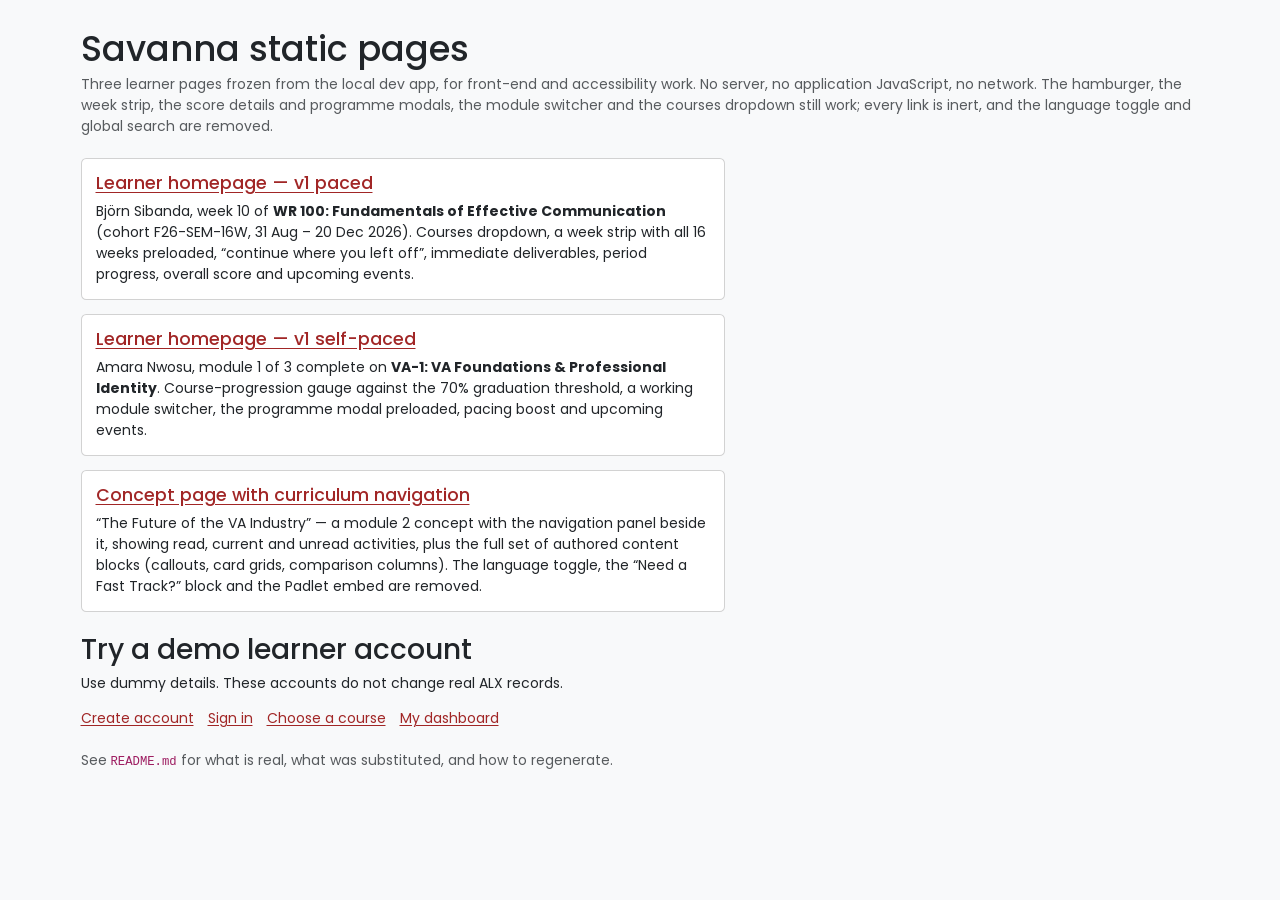
<file: index.html>
<!doctype html>
<html lang="en">
  <head>
    <meta charset="utf-8" />
    <meta name="viewport" content="width=device-width, initial-scale=1" />
    <title>Savanna static pages</title>
    <link rel="stylesheet" href="assets/css/application_alx.css" media="all" />
    <link rel="stylesheet" href="assets/css/app.css" media="all" />
    <style>
      body { padding: 2rem 1rem; }
      .page-card { max-width: 46rem; }
    </style>
    <link rel="stylesheet" href="assets/css/a11y-fixes.css" />
  </head>
  <body class="bg-body-tertiary">
    <a class="alx-skip" href="#content">Skip to main content</a>
    <main tabindex="-1" id="content" class="container-lg">
      <h1 class="mb-1">Savanna static pages</h1>
      <p class="text-body-secondary mb-4">
        Three learner pages frozen from the local dev app, for front-end and accessibility work.
        No server, no application JavaScript, no network. The hamburger, the week strip, the score
        details and programme modals, the module switcher and the courses dropdown still work;
        every link is inert, and the language toggle and global search are removed.
      </p>

      <div class="vstack gap-3 page-card">
        <div class="card">
          <div class="card-body">
            <h2 class="h5 card-title"><a href="pages/homepage-v1-paced.html">Learner homepage — v1 paced</a></h2>
            <p class="card-text mb-0">
              Björn Sibanda, week 10 of <strong>WR 100: Fundamentals of Effective Communication</strong>
              (cohort F26-SEM-16W, 31&nbsp;Aug – 20&nbsp;Dec 2026). Courses dropdown, a week strip with all
              16 weeks preloaded, “continue where you left off”, immediate deliverables, period
              progress, overall score and upcoming events.
            </p>
          </div>
        </div>

        <div class="card">
          <div class="card-body">
            <h2 class="h5 card-title"><a href="pages/homepage-v1-self-paced.html">Learner homepage — v1 self-paced</a></h2>
            <p class="card-text mb-0">
              Amara Nwosu, module 1 of 3 complete on <strong>VA-1: VA Foundations &amp; Professional Identity</strong>.
              Course-progression gauge against the 70% graduation threshold, a working module
              switcher, the programme modal preloaded, pacing boost and upcoming events.
            </p>
          </div>
        </div>

        <div class="card">
          <div class="card-body">
            <h2 class="h5 card-title"><a href="pages/concept-with-navigation.html">Concept page with curriculum navigation</a></h2>
            <p class="card-text mb-0">
              “The Future of the VA Industry” — a module&nbsp;2 concept with the navigation panel beside it,
              showing read, current and unread activities, plus the full set of authored content blocks
              (callouts, card grids, comparison columns). The language toggle, the “Need a Fast Track?”
              block and the Padlet embed are removed.
            </p>
          </div>
        </div>
      </div>

      <section class="mt-4" aria-labelledby="demo-accounts">
        <h2 id="demo-accounts">Try a demo learner account</h2>
        <p>Use dummy details. These accounts do not change real ALX records.</p>
        <nav aria-label="Demo accounts" class="d-flex flex-wrap gap-3">
          <a href="pages/signup.html">Create account</a>
          <a href="pages/login.html">Sign in</a>
          <a href="pages/enroll.html">Choose a course</a>
          <a href="pages/dashboard-demo.html">My dashboard</a>
        </nav>
      </section>
      <p class="mt-4 text-body-secondary">
        See <code>README.md</code> for what is real, what was substituted, and how to regenerate.
      </p>
    </main>
  <script src="http://localhost:3000/widget/assistant.v1.js" defer></script>
  <alx-assistant api="http://localhost:3000/api/v1" language="auto"></alx-assistant>
  </body>
</html>
</file>
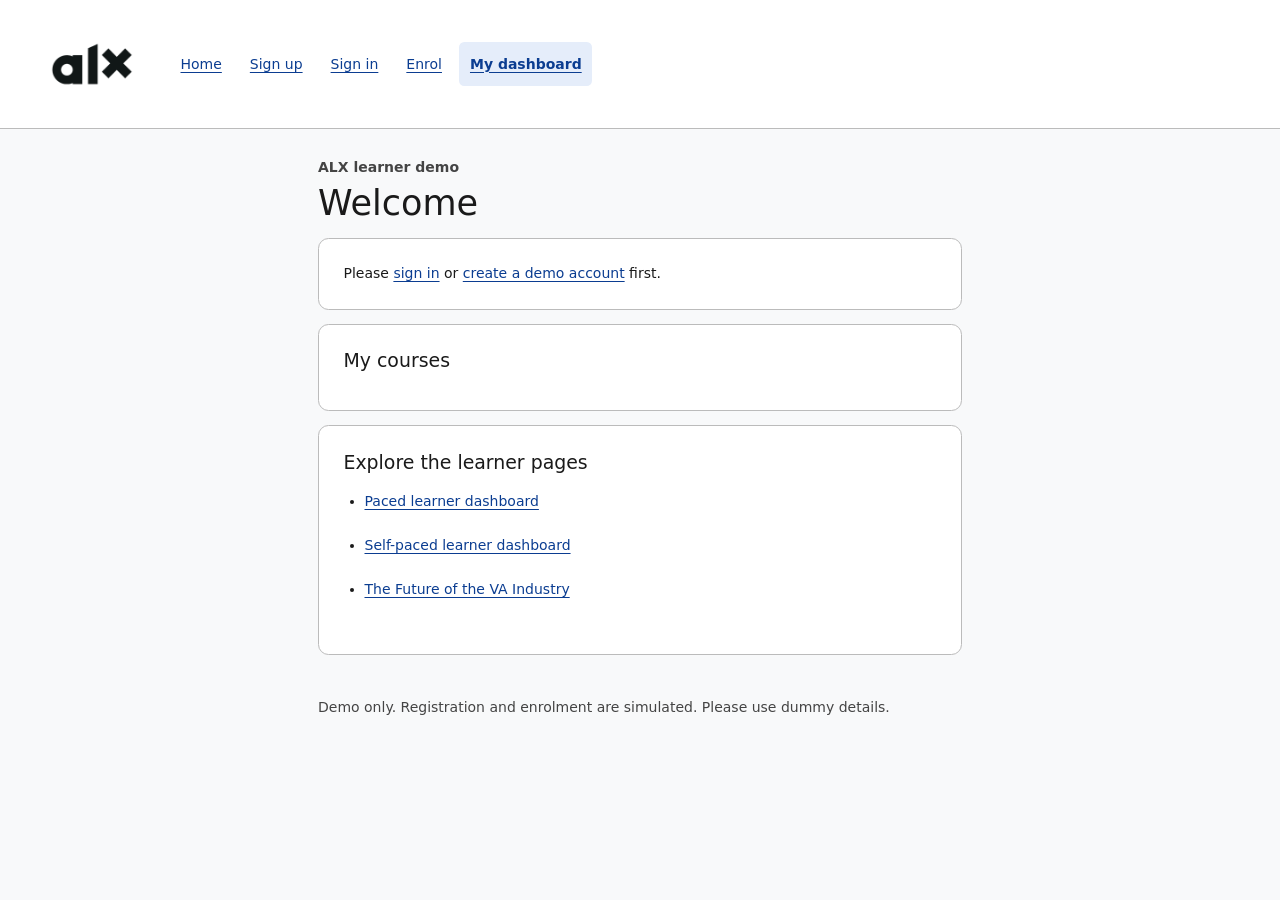
<file: pages/dashboard-demo.html>
<!doctype html>
<html lang="en">
  <head>
    <meta charset="utf-8" />
    <meta name="viewport" content="width=device-width, initial-scale=1" />
    <title>Welcome | G-School Intranet</title>
    <link rel="stylesheet" href="../assets/css/application_alx.css" />
    <link rel="stylesheet" href="../assets/css/a11y-fixes.css" />
    <link rel="stylesheet" href="../assets/css/assistant-pages.css" />
  </head>
  <body class="bg-body-tertiary" data-page="dashboard-demo">
    <a class="alx-skip" href="#content">Skip to main content</a>
    <header class="demo-header">
      <a class="demo-logo" href="../index.html"
        ><img
          src="../assets/img/holberton-logo-full-alx.png"
          alt="ALX home"
          width="100"
      /></a>
      <nav aria-label="Main">
        <a href="../index.html">Home</a>
        <a href="signup.html">Sign up</a>
        <a href="login.html">Sign in</a>
        <a href="enroll.html">Enrol</a>
        <a href="dashboard-demo.html" aria-current="page">My dashboard</a>
      </nav>
    </header>
    <main id="content" tabindex="-1" class="demo-main">
      <p class="demo-eyebrow">ALX learner demo</p>
      <h1>Welcome</h1>
      <div id="error-summary" class="demo-errors" tabindex="-1" hidden>
        <h2>Please fix these problems</h2>
        <ul></ul>
      </div>
      <p id="need-signin" class="demo-card" hidden>
        Please <a href="login.html">sign in</a> or <a href="signup.html">create a demo account</a> first.
      </p>
      <section class="demo-card" aria-labelledby="my-courses">
        <h2 id="my-courses">My courses</h2>
        <p id="dashboard-status" role="status">Loading your courses…</p>
        <ul id="enrolments" class="course-list"></ul>
        <p id="empty-enrolments" hidden>
          You have no enrolments yet. <a href="enroll.html">Choose a course</a>
        </p>
      </section>
      <section class="demo-card" aria-labelledby="explore-pages">
        <h2 id="explore-pages">Explore the learner pages</h2>
        <ul class="demo-links">
          <li><a href="homepage-v1-paced.html">Paced learner dashboard</a></li>
          <li>
            <a href="homepage-v1-self-paced.html"
              >Self-paced learner dashboard</a
            >
          </li>
          <li>
            <a href="concept-with-navigation.html"
              >The Future of the VA Industry</a
            >
          </li>
        </ul>
      </section>
    </main>
    <footer class="demo-footer">
      Demo only. Registration and enrolment are simulated. Please use dummy
      details.
    </footer>
    <script src="../assets/js/assistant-pages.js" defer></script>
    <script src="http://localhost:3000/widget/assistant.v1.js" defer></script>
    <alx-assistant
      api="http://localhost:3000/api/v1"
      language="auto"
    ></alx-assistant>
  </body>
</html>
</file>
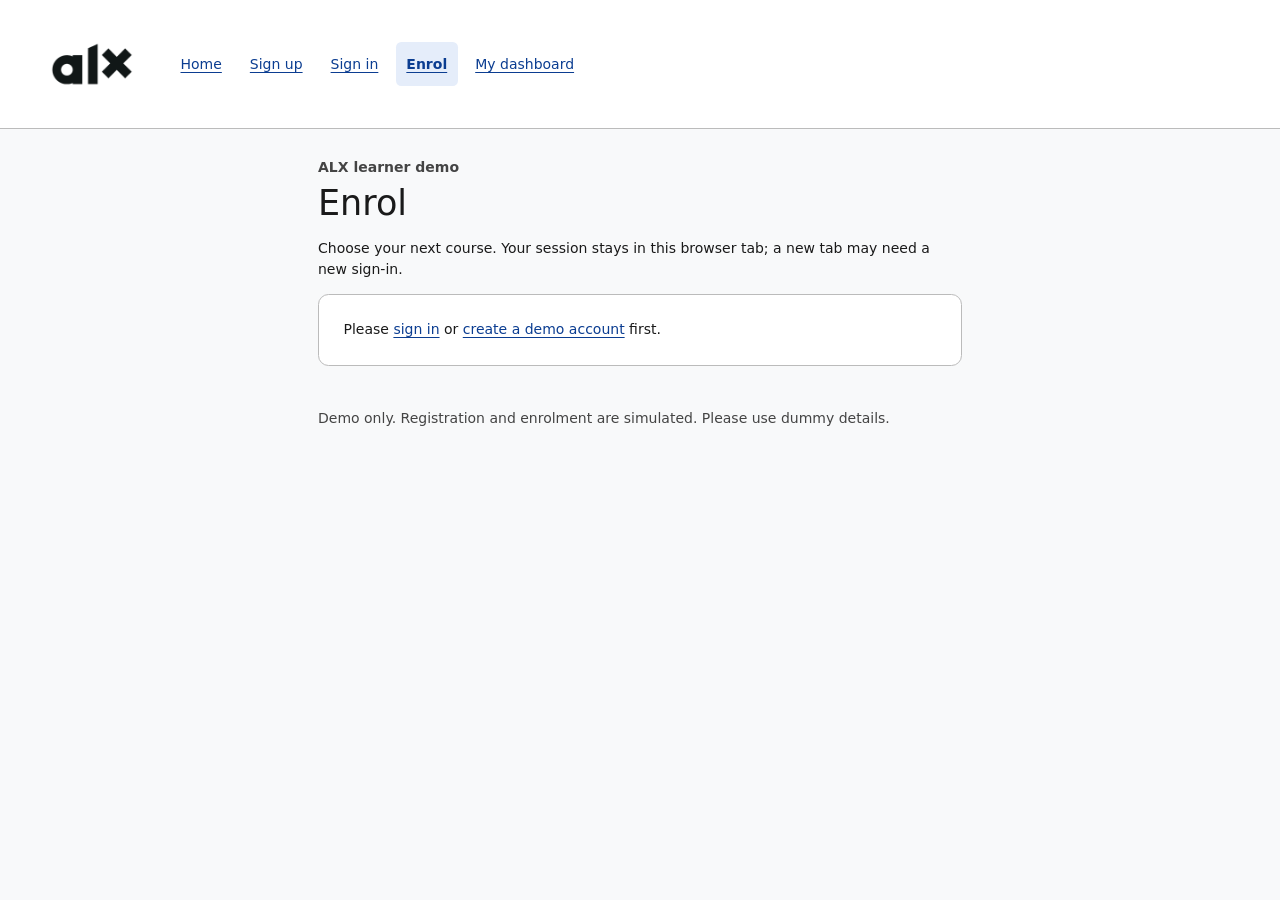
<file: pages/enroll.html>
<!doctype html>
<html lang="en">
  <head>
    <meta charset="utf-8" />
    <meta name="viewport" content="width=device-width, initial-scale=1" />
    <title>Enrol | G-School Intranet</title>
    <link rel="stylesheet" href="../assets/css/application_alx.css" />
    <link rel="stylesheet" href="../assets/css/a11y-fixes.css" />
    <link rel="stylesheet" href="../assets/css/assistant-pages.css" />
  </head>
  <body class="bg-body-tertiary" data-page="enroll">
    <a class="alx-skip" href="#content">Skip to main content</a>
    <header class="demo-header">
      <a class="demo-logo" href="../index.html"
        ><img
          src="../assets/img/holberton-logo-full-alx.png"
          alt="ALX home"
          width="100"
      /></a>
      <nav aria-label="Main">
        <a href="../index.html">Home</a>
        <a href="signup.html">Sign up</a>
        <a href="login.html">Sign in</a>
        <a href="enroll.html" aria-current="page">Enrol</a>
        <a href="dashboard-demo.html">My dashboard</a>
      </nav>
    </header>
    <main id="content" tabindex="-1" class="demo-main">
      <p class="demo-eyebrow">ALX learner demo</p>
      <h1>Enrol</h1>
      <div id="error-summary" class="demo-errors" tabindex="-1" hidden>
        <h2>Please fix these problems</h2>
        <ul></ul>
      </div>
      <p>
        Choose your next course. Your session stays in this browser tab; a new
        tab may need a new sign-in.
      </p>
      <p id="need-signin" class="demo-card" hidden>
        Please <a href="login.html">sign in</a> or <a href="signup.html">create a demo account</a> first.
      </p>
      <form id="enroll-form" method="post" novalidate class="demo-card" hidden>
        <div class="demo-field">
          <label for="courseCode">Course</label>
          <select id="courseCode" name="courseCode" required disabled>
            <option value="">Loading courses…</option>
          </select>
          <p id="err-courseCode" class="field-error" hidden></p>
        </div>
        <div id="course-details" aria-live="polite" aria-atomic="true"></div>
        <button type="submit" class="demo-primary" disabled>
          Enrol in this course
        </button>
        <p class="form-status" role="status"></p>
      </form>
      <section
        id="enroll-success"
        class="demo-card"
        hidden
        aria-labelledby="enroll-success-title"
      >
        <h2 id="enroll-success-title" tabindex="-1">Enrolment saved</h2>
        <p></p>
        <a href="dashboard-demo.html">Go to my dashboard</a>
      </section>
    </main>
    <footer class="demo-footer">
      Demo only. Registration and enrolment are simulated. Please use dummy
      details.
    </footer>
    <script src="../assets/js/assistant-pages.js" defer></script>
    <script src="http://localhost:3000/widget/assistant.v1.js" defer></script>
    <alx-assistant
      api="http://localhost:3000/api/v1"
      language="auto"
    ></alx-assistant>
  </body>
</html>
</file>
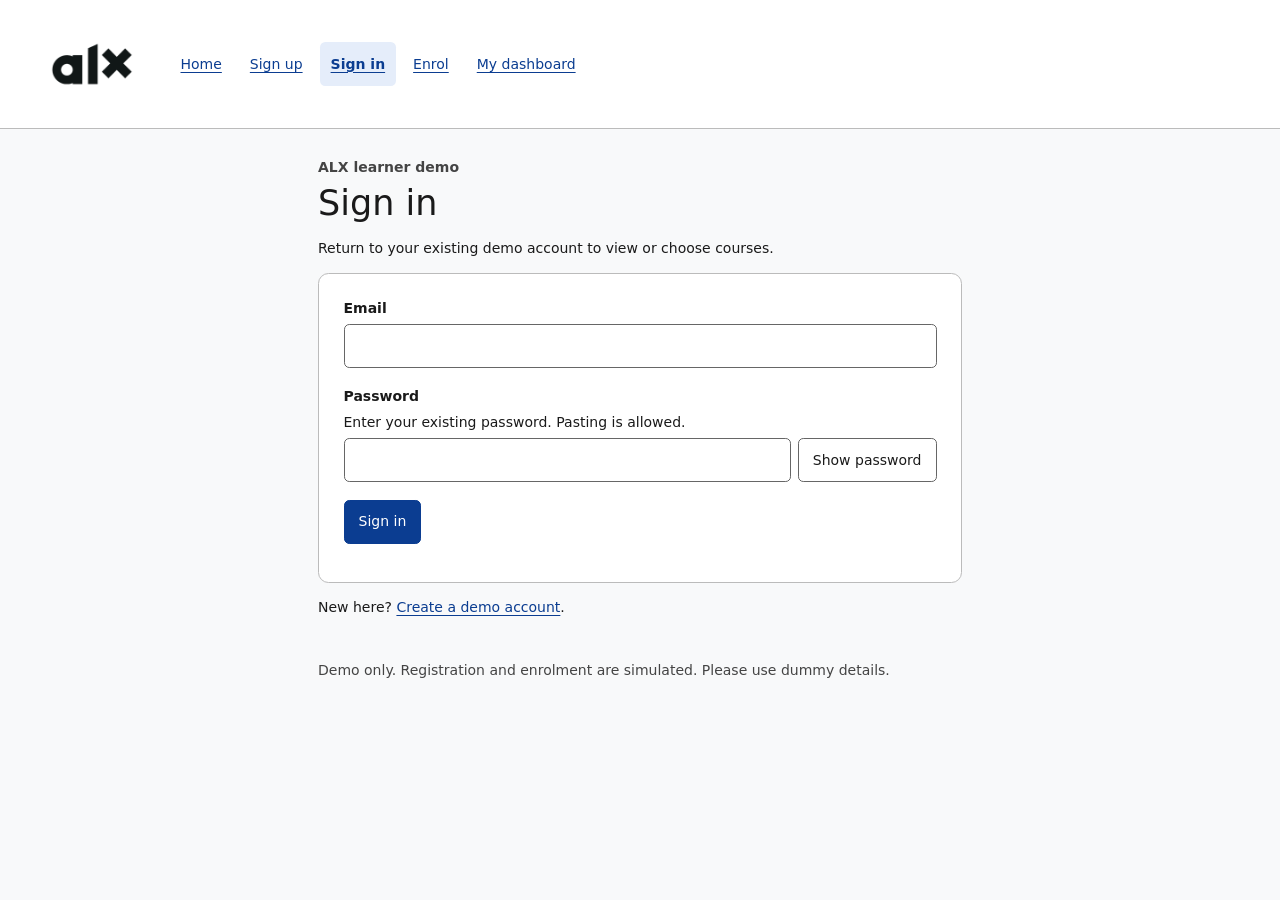
<file: pages/login.html>
<!doctype html>
<html lang="en">
  <head>
    <meta charset="utf-8" />
    <meta name="viewport" content="width=device-width, initial-scale=1" />
    <title>Sign in | G-School Intranet</title>
    <link rel="stylesheet" href="../assets/css/application_alx.css" />
    <link rel="stylesheet" href="../assets/css/a11y-fixes.css" />
    <link rel="stylesheet" href="../assets/css/assistant-pages.css" />
  </head>
  <body class="bg-body-tertiary" data-page="login">
    <a class="alx-skip" href="#content">Skip to main content</a>
    <header class="demo-header">
      <a class="demo-logo" href="../index.html"
        ><img
          src="../assets/img/holberton-logo-full-alx.png"
          alt="ALX home"
          width="100"
      /></a>
      <nav aria-label="Main">
        <a href="../index.html">Home</a>
        <a href="signup.html">Sign up</a>
        <a href="login.html" aria-current="page">Sign in</a>
        <a href="enroll.html">Enrol</a>
        <a href="dashboard-demo.html">My dashboard</a>
      </nav>
    </header>
    <main id="content" tabindex="-1" class="demo-main">
      <p class="demo-eyebrow">ALX learner demo</p>
      <h1>Sign in</h1>
      <div id="error-summary" class="demo-errors" tabindex="-1" hidden>
        <h2>Please fix these problems</h2>
        <ul></ul>
      </div>
      <p>Return to your existing demo account to view or choose courses.</p>
      <form id="login-form" method="post" novalidate class="demo-card">
        <div class="demo-field">
          <label for="email">Email</label>
          <input
            id="email"
            name="email"
            type="email"
            autocomplete="username"
            required
          />
          <p id="err-email" class="field-error" hidden></p>
        </div>
        <div class="demo-field">
          <label for="password">Password</label>
          <p id="password-hint">
            Enter your existing password. Pasting is allowed.
          </p>
          <div class="password-row">
            <input
              id="password"
              name="password"
              type="password"
              autocomplete="current-password"
              aria-describedby="password-hint"
              maxlength="72"
              data-alx-private
              required
            />
            <button
              id="toggle-password"
              type="button"
              aria-pressed="false"
              aria-controls="password"
            >
              Show password
            </button>
          </div>
          <p id="err-password" class="field-error" hidden></p>
        </div>
        <button type="submit" class="demo-primary">Sign in</button>
        <p class="form-status" role="status"></p>
      </form>
      <p>New here? <a href="signup.html">Create a demo account</a>.</p>
      <section
        id="login-success"
        class="demo-card"
        hidden
        aria-labelledby="login-success-title"
      >
        <h2 id="login-success-title" tabindex="-1">Signed in</h2>
        <p>Your demo session is ready in this tab.</p>
        <a href="dashboard-demo.html">Go to my dashboard</a>
        <a href="enroll.html">Choose a course</a>
      </section>
    </main>
    <footer class="demo-footer">
      Demo only. Registration and enrolment are simulated. Please use dummy
      details.
    </footer>
    <script src="../assets/js/assistant-pages.js" defer></script>
    <script src="http://localhost:3000/widget/assistant.v1.js" defer></script>
    <alx-assistant
      api="http://localhost:3000/api/v1"
      language="auto"
    ></alx-assistant>
  </body>
</html>
</file>
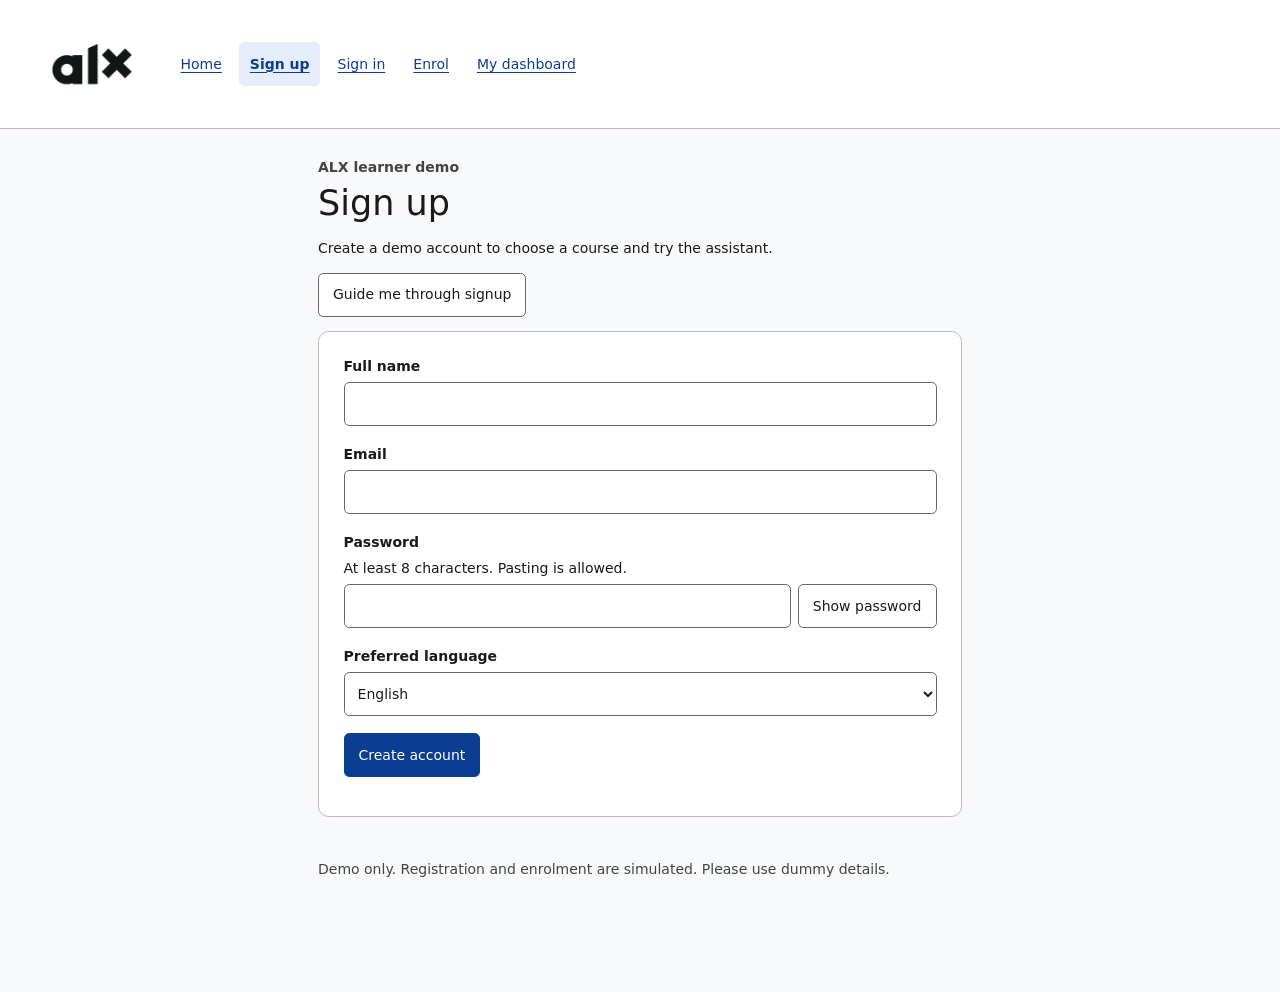
<file: pages/signup.html>
<!doctype html>
<html lang="en">
  <head>
    <meta charset="utf-8" />
    <meta name="viewport" content="width=device-width, initial-scale=1" />
    <title>Sign up | G-School Intranet</title>
    <link rel="stylesheet" href="../assets/css/application_alx.css" />
    <link rel="stylesheet" href="../assets/css/a11y-fixes.css" />
    <link rel="stylesheet" href="../assets/css/assistant-pages.css" />
  </head>
  <body class="bg-body-tertiary" data-page="signup">
    <a class="alx-skip" href="#content">Skip to main content</a>
    <header class="demo-header">
      <a class="demo-logo" href="../index.html"
        ><img
          src="../assets/img/holberton-logo-full-alx.png"
          alt="ALX home"
          width="100"
      /></a>
      <nav aria-label="Main">
        <a href="../index.html">Home</a>
        <a href="signup.html" aria-current="page">Sign up</a>
        <a href="login.html">Sign in</a>
        <a href="enroll.html">Enrol</a>
        <a href="dashboard-demo.html">My dashboard</a>
      </nav>
    </header>
    <main id="content" tabindex="-1" class="demo-main">
      <p class="demo-eyebrow">ALX learner demo</p>
      <h1>Sign up</h1>
      <div id="error-summary" class="demo-errors" tabindex="-1" hidden>
        <h2>Please fix these problems</h2>
        <ul></ul>
      </div>
      <p>Create a demo account to choose a course and try the assistant.</p>
      <button id="start-signup-guide" type="button">
        Guide me through signup
      </button>
      <p id="guide-status" role="status"></p>
      <form id="signup-form" method="post" novalidate class="demo-card">
        <div class="demo-field">
          <label for="name">Full name</label>
          <input
            id="name"
            name="name"
            autocomplete="name"
            maxlength="80"
            required
          />
          <p id="err-name" class="field-error" hidden></p>
        </div>
        <div class="demo-field">
          <label for="email">Email</label>
          <input
            id="email"
            name="email"
            type="email"
            autocomplete="email"
            required
          />
          <p id="err-email" class="field-error" hidden></p>
        </div>
        <div class="demo-field">
          <label for="password">Password</label>
          <p id="password-hint">At least 8 characters. Pasting is allowed.</p>
          <div class="password-row">
            <input
              id="password"
              name="password"
              type="password"
              autocomplete="new-password"
              minlength="8"
              maxlength="72"
              required
              aria-describedby="password-hint"
              data-alx-private
            />
            <button
              id="toggle-password"
              type="button"
              aria-pressed="false"
              aria-controls="password"
            >
              Show password
            </button>
          </div>
          <p id="err-password" class="field-error" hidden></p>
        </div>
        <div class="demo-field">
          <label for="preferredLang">Preferred language</label>
          <select id="preferredLang" name="preferredLang">
            <option value="en">English</option>
            <option value="am" lang="am">አማርኛ</option>
          </select>
          <p id="err-preferredLang" class="field-error" hidden></p>
        </div>
        <button type="submit" class="demo-primary">Create account</button>
        <p class="form-status" role="status"></p>
      </form>
      <section
        id="signup-success"
        class="demo-card"
        hidden
        aria-labelledby="signup-success-title"
      >
        <h2 id="signup-success-title" tabindex="-1">Account created</h2>
        <p>
          Your demo account is ready. Keep using this tab to retain your
          session.
        </p>
        <a href="dashboard-demo.html">Go to my dashboard</a>
      </section>
    </main>
    <footer class="demo-footer">
      Demo only. Registration and enrolment are simulated. Please use dummy
      details.
    </footer>
    <script src="../assets/js/assistant-pages.js" defer></script>
    <script src="http://localhost:3000/widget/assistant.v1.js" defer></script>
    <alx-assistant
      api="http://localhost:3000/api/v1"
      language="auto"
    ></alx-assistant>
  </body>
</html>
</file>
<file: assets/css/app.css>
/* ../../node_modules/dhtmlx-scheduler/codebase/dhtmlxscheduler.css */
@font-face {
  font-family: Inter;
  font-style: normal;
  font-weight: 300;
  font-display: swap;
  src: url(../fonts/UcCO3FwrK3iLTeHuS_nVMrMxCp50SjIw2boKoduKmMEVuOKfMZg.ttf) format("truetype");
}
@font-face {
  font-family: Inter;
  font-style: normal;
  font-weight: 400;
  font-display: swap;
  src: url(../fonts/UcCO3FwrK3iLTeHuS_nVMrMxCp50SjIw2boKoduKmMEVuLyfMZg.ttf) format("truetype");
}
@font-face {
  font-family: Inter;
  font-style: normal;
  font-weight: 500;
  font-display: swap;
  src: url(../fonts/UcCO3FwrK3iLTeHuS_nVMrMxCp50SjIw2boKoduKmMEVuI6fMZg.ttf) format("truetype");
}
@font-face {
  font-family: Inter;
  font-style: normal;
  font-weight: 600;
  font-display: swap;
  src: url(../fonts/UcCO3FwrK3iLTeHuS_nVMrMxCp50SjIw2boKoduKmMEVuGKYMZg.ttf) format("truetype");
}
@font-face {
  font-family: Inter;
  font-style: normal;
  font-weight: 700;
  font-display: swap;
  src: url(../fonts/UcCO3FwrK3iLTeHuS_nVMrMxCp50SjIw2boKoduKmMEVuFuYMZg.ttf) format("truetype");
}
:root {
  --dhx-scheduler-theme: terrace;
  --dhx-scheduler-font-family:
    Inter,
    Helvetica,
    Arial,
    sans-serif;
  --dhx-scheduler-font-size: 14px;
  --dhx-scheduler-heading-font-size: calc(var(--dhx-scheduler-font-size) + 2px);
  --dhx-scheduler-heading-font-weight: 600;
  --dhx-scheduler-important-font-size: var(--dhx-scheduler-font-size);
  --dhx-scheduler-important-line-height: 142%;
  --dhx-scheduler-important-font-weight: 500;
  --dhx-scheduler-regular-font-size: var(--dhx-scheduler-font-size);
  --dhx-scheduler-regular-font-weight: 400;
  --dhx-scheduler-regular-line-height: 142%;
  --dhx-scheduler-caption-font-size: calc(var(--dhx-scheduler-font-size) - 2px);
  --dhx-scheduler-caption-font-weight: 400;
  --dhx-scheduler-caption-line-height: 132%;
  --dhx-scheduler-base-colors-primary: #537CFA;
  --dhx-scheduler-base-colors-primary-hover: #4269E0;
  --dhx-scheduler-base-colors-primary-active: #3365fb;
  --dhx-scheduler-base-colors-primary-lighter: #537cfa33;
  --dhx-scheduler-base-colors-warning: #FAB936;
  --dhx-scheduler-base-colors-error: #E3334E;
  --dhx-scheduler-base-colors-error-hover: #D3233E;
  --dhx-scheduler-base-colors-error-active: #C3132E;
  --dhx-scheduler-base-colors-error-lighter: #E3334E33;
  --dhx-scheduler-base-colors-error-text: #FFFFFF;
  --dhx-scheduler-base-colors-success: #1BC297;
  --dhx-scheduler-base-colors-secondary: rgba(0, 0, 0, .04);
  --dhx-scheduler-base-colors-secondary-hover: rgba(0, 0, 0, .1);
  --dhx-scheduler-base-colors-white: #FFFFFF;
  --dhx-scheduler-base-colors-select: #EFF3FF;
  --dhx-scheduler-base-colors-hover-color: #e0e0e0;
  --dhx-scheduler-base-colors-border: #D0DBE3;
  --dhx-scheduler-base-colors-icons: #A1A4A6;
  --dhx-scheduler-base-colors-icons-active: #8b8e90;
  --dhx-scheduler-base-colors-icons-hover: #76787a;
  --dhx-scheduler-base-colors-disabled: #E9E9E9;
  --dhx-scheduler-base-colors-readonly: var(--dhx-scheduler-base-colors-icons);
  --dhx-scheduler-base-colors-text-light: #44494E;
  --dhx-scheduler-base-colors-text-base: #23272A;
  --dhx-scheduler-base-colors-background: #FFFFFF;
  --dhx-scheduler-container-background: var(--dhx-scheduler-base-colors-background);
  --dhx-scheduler-container-color: var(--dhx-scheduler-base-colors-text-base);
  --dhx-scheduler-container-background-alt: rgba(0, 0, 0, .4);
  --dhx-scheduler-base-transition: .2s ease;
  --dhx-scheduler-box-shadow-s: 0px 4px 24px 0px rgba(44, 47, 60, .08);
  --dhx-scheduler-box-shadow-m: 0px 4px 24px 0px rgba(44, 47, 60, .36);
  --dhx-scheduler-box-shadow-l: 0px 4px 24px 0px rgba(44, 47, 60, .56);
  --dhx-scheduler-base-module: 4px;
  --dhx-scheduler-base-padding: 4px;
  --dhx-scheduler-border-radius: var(--dhx-scheduler-base-module);
  --dhx-scheduler-event-colors-primary: #537CFA;
  --dhx-scheduler-event-text-primary: rgba(255, 255, 255, .9);
  --dhx-scheduler-toolbar-height: 40px;
  --dhx-scheduler-transition: all .3s;
  --dhx-scheduler-navline-font-color: var(--dhx-scheduler-base-colors-text-light);
  --dhx-scheduler-default-border: 1px solid var(--dhx-scheduler-base-colors-border);
  --dhx-scheduler-header-border: var(--dhx-scheduler-default-border);
  --dhx-scheduler-halfhour-border: 1px dotted var(--dhx-scheduler-base-colors-border);
  --dhx-scheduler-event-background-primary: var(--dhx-scheduler-base-colors-primary);
  --dhx-scheduler-event-blue:
    linear-gradient(
      180deg,
      #527CFF 0%,
      #9751FC 100%);
  --dhx-scheduler-event-green:
    linear-gradient(
      180deg,
      #12D979 0%,
      #1ECDEB 100%);
  --dhx-scheduler-event-violet:
    linear-gradient(
      180deg,
      #D071EF 0%,
      #EE71D5 100%);
  --dhx-scheduler-event-yellow:
    linear-gradient(
      180deg,
      #FFB725 0%,
      #FFBB25 31.25%,
      #FAEA27 100%);
  --dhx-scheduler-event-title-font-size: var(--dhx-scheduler-caption-font-size);
  --dhx-scheduler-event-title-line-height: var(--dhx-scheduler-caption-line-height);
  --dhx-scheduler-event-text-font-size: var(--dhx-scheduler-regular-font-size);
  --dhx-scheduler-event-text-line-height: var(--dhx-scheduler-regular-line-height);
  --dhx-scheduler-event-text-font-weight: var(--dhx-scheduler-regular-font-weight);
  --dhx-scheduler-event-bar-font-size: var(--dhx-scheduler-caption-font-size);
  --dhx-scheduler-event-bar-line-height: var(--dhx-scheduler-caption-line-height);
  --dhx-scheduler-event-menu-background: var(--dhx-scheduler-popup-background);
  --dhx-scheduler-event-menu-color: var(--dhx-scheduler-base-colors-primary);
  --dhx-scheduler-event-background: var(--dhx-scheduler-event-blue);
  --dhx-scheduler-event-border: none;
  --dhx-scheduler-event-color: var(--dhx-scheduler-event-text-primary);
  --dhx-scheduler-event-line-text: var(--dhx-scheduler-container-color);
  --dhx-scheduler-event-marker-color: var(--dhx-scheduler-event-background);
  --dhx-scheduler-popup-background: var(--dhx-scheduler-container-background);
  --dhx-scheduler-popup-color: var(--dhx-scheduler-container-color);
  --dhx-scheduler-popup-border: none;
  --dhx-scheduler-popup-border-radius: var(--dhx-scheduler-border-radius);
  --dhx-scheduler-control-height: 32px;
  --dhx-scheduler-checkbox-height: 20px;
  --dhx-scheduler-lightbox_font-family: var(--dhx-scheduler-font-family);
  --dhx-scheduler-lightbox-font-size: var(--dhx-scheduler-important-font-size);
  --dhx-scheduler-lightbox-font-weight: var(--dhx-scheduler-important-font-weight);
  --dhx-scheduler-lightbox-background: var(--dhx-scheduler-popup-background);
  --dhx-scheduler-lightbox-border: var(--dhx-scheduler-popup-border);
  --dhx-scheduler-lightbox-control-border: var(--dhx-scheduler-default-border);
  --dhx-scheduler-lightbox-color: var(--dhx-scheduler-popup-color);
  --dhx-scheduler-lightbox-title-background: var(--dhx-scheduler-base-colors-select);
  --dhx-scheduler-lightbox-title-color: var(--dhx-scheduler-lightbox-color);
  --dhx-scheduler-lightbox-title-font-size: var(--dhx-scheduler-heading-font-size);
  --dhx-scheduler-lightbox-max-width: 496px;
  --dhx-scheduler-lightbox-wide-max-width: 738px;
  --dhx-scheduler-lightbox-width: var(--dhx-scheduler-lightbox-max-width);
  --dhx-scheduler-scale-color: var(--dhx-scheduler-container-color);
  --dhx-scheduler-timescale-background: var(--dhx-scheduler-container-background);
  --dhx-scheduler-timescale-today-background: var(--dhx-scheduler-base-colors-select);
  --dhx-scheduler-hours-font-size: var(--dhx-scheduler-caption-font-size);
  --dhx-scheduler-hours-font-weight: var(--dhx-scheduler-caption-font-weight);
  --dhx-scheduler-inactive-month-color: var(--dhx-scheduler-base-colors-icons);
  --dhx-scheduler-month-header-color: var(--dhx-scheduler-container-color);
  --dhx-scheduler-month-day-header-padding: var(--dhx-scheduler-base-padding) calc(var(--dhx-scheduler-base-padding) * 2);
  --dhx-scheduler-month-event-marker-size: calc(var(--dhx-scheduler-base-module) * 2);
  --dhx-scheduler-list-line-height: 36px;
  --dhx-scheduler-agenda-date-column-width: 188px;
  --dhx-scheduler-grid-event-background: transparent;
  --dhx-scheduler-grid-event-text: initial;
  --dhx-scheduler-timeline-folder-background: var(--dhx-scheduler-base-colors-disabled);
  --dhx-scheduler-timeline-folder-color: var(--dhx-scheduler-base-colors-primary);
  --dhx-scheduler-treetimeline-level-padding: 16px;
  --dhx-scheduler-blocked-time-background: var(--dhx-scheduler-base-colors-disabled);
  --dhx-scheduler-today-marker-color: var(--dhx-scheduler-base-colors-error);
  --dhx-scheduler-datepicker-width: 250px;
  --dhx-scheduler-datepicker-font-size: var(--dhx-scheduler-font-size);
  --dhx-scheduler-datepicker-family: var(--dhx-scheduler-font-family);
  --dhx-scheduler-datepicker-cell-size: 28px;
  --dhx-scheduler-datepicker-header-font-size: var(--dhx-scheduler-font-size);
  --dhx-scheduler-datepicker-header-font-weight: 500;
  --dhx-scheduler-datepicker-padding: 5px;
  --dhx-scheduler-datepicker-inactive-month-color: var(--dhx-scheduler-inactive-month-color);
  --dhx-scheduler-datepicker-cell-color: var(--dhx-scheduler-popup-color);
  --dhx-scheduler-datepicker-cell-background: var(--dhx-scheduler-popup-background);
  --dhx-scheduler-datepicker-today-color: var(--dhx-scheduler-base-colors-white);
  --dhx-scheduler-datepicker-today-background: var(--dhx-scheduler-base-colors-primary);
  --dhx-scheduler-datepicker-weekend-color: var(--dhx-scheduler-base-colors-primary);
  --dhx-scheduler-datepicker-weekend-background: var(--dhx-scheduler-popup-background);
  --dhx-scheduler-datepicker-disabled-color: var(--dhx-scheduler-base-colors-icons);
  --dhx-scheduler-datepicker-disabled-background: var(--dhx-scheduler-base-colors-disabled);
  --dhx-scheduler-datepicker-hover-color: var(--dhx-scheduler-base-colors-white);
  --dhx-scheduler-datepicker-hover-background: var(--dhx-scheduler-base-colors-primary-hover);
  --dhx-scheduler-datepicker-prevnext-color: var(--dhx-scheduler-inactive-month-color);
  --dhx-scheduler-datepicker-prevnext-background: var(--dhx-scheduler-popup-background);
  --dhx-scheduler-btn-background: var(--dhx-scheduler-base-colors-primary);
  --dhx-scheduler-btn-color: var(--dhx-scheduler-base-colors-white);
  --dhx-scheduler-btn-border-color: var(--dhx-scheduler-base-colors-primary);
  --dhx-scheduler-btn-color-hover: var(--dhx-scheduler-base-colors-white);
  --dhx-scheduler-btn-background-hover: var(--dhx-scheduler-base-colors-primary-hover);
  --dhx-scheduler-btn-border-hover: var(--dhx-scheduler-base-colors-primary-hover);
  --dhx-scheduler-btn-color-active: var(--dhx-scheduler-base-colors-white);
  --dhx-scheduler-btn-background-active: var(--dhx-scheduler-base-colors-primary-active);
  --dhx-scheduler-btn-border-active: var(--dhx-scheduler-base-colors-primary-active);
  --dhx-scheduler-btn-background-disabled: var(--dhx-scheduler-base-colors-disabled);
  --dhx-scheduler-btn-color-disabled: var(--dhx-scheduler-base-colors-icons);
  --dhx-scheduler-btn-border-color-disabled: var(--dhx-scheduler-base-colors-disabled);
  --dhx-scheduler-btn-outline-background: transparent;
  --dhx-scheduler-btn-outline-color: var(--dhx-scheduler-base-colors-primary);
  --dhx-scheduler-btn-outline-border-color: var(--dhx-scheduler-base-colors-primary);
  --dhx-scheduler-btn-outline-background-hover: var(--dhx-scheduler-base-colors-primary-lighter);
  --dhx-scheduler-btn-outline-color-hover: var(--dhx-scheduler-base-colors-primary-hover);
  --dhx-scheduler-btn-outline-border-hover: var(--dhx-scheduler-base-colors-primary-hover);
  --dhx-scheduler-btn-outline-background-active: var(--dhx-scheduler-base-colors-primary-active);
  --dhx-scheduler-btn-outline-color-active: var(--dhx-scheduler-base-colors-white);
  --dhx-scheduler-btn-outline-border-active: var(--dhx-scheduler-base-colors-primary-active);
  --dhx-scheduler-btn-outline-background-disabled: transparent;
  --dhx-scheduler-btn-outline-color-disabled: var(--dhx-scheduler-base-colors-icons);
  --dhx-scheduler-btn-outline-border-color-disabled: var(--dhx-scheduler-base-colors-icons);
  --dhx-scheduler-btn-text-transform: none;
  --dhx-scheduler-xy-scale_width: 50px;
  --dhx-scheduler-xy-bar_height: 24;
  --dhx-scheduler-xy-month_head_height: 26;
  --dhx-scheduler-xy-scale_height: 24px;
  --dhx-scheduler-xy-scroll_width: 18px;
  --dhx-scheduler-info-background: var(--dhx-scheduler-popup-background);
  --dhx-scheduler-info-color: var(--dhx-scheduler-popup-color);
  --dhx-scheduler-info-border: var(--dhx-scheduler-popup-border);
  --dhx-scheduler-info-shadow: var(--dhx-scheduler-box-shadow-m);
  --dhx-scheduler-modal-background: var(--dhx-scheduler-popup-background);
  --dhx-scheduler-modal-color: var(--dhx-scheduler-popup-color);
  --dhx-scheduler-modal-border: var(--dhx-scheduler-popup-border);
  --dhx-scheduler-modal-padding: 16px;
  --dhx-scheduler-modal-width: 320px;
  --dhx-scheduler-modal-border-radius: var(--dhx-scheduler-popup-border-radius);
  --dhx-scheduler-undo-delete-background: var(--dhx-scheduler-base-colors-text-base);
  --dhx-scheduler-undo-delete-color: var(--dhx-scheduler-event-color);
}
:root[data-scheduler-theme=dark] {
  --dhx-scheduler-theme: dark;
  --dhx-scheduler-base-colors-disabled: #3d3d3d;
  --dhx-scheduler-base-colors-text-light: #AAA;
  --dhx-scheduler-base-colors-text-base: rgba(255, 255, 255, .9);
  --dhx-scheduler-base-colors-background: #000000;
  --dhx-scheduler-base-colors-border: #4B4B4B;
  --dhx-scheduler-navline-font-color: var(--dhx-scheduler-base-colors-text-base);
  --dhx-scheduler-base-colors-primary: #3B72F8;
  --dhx-scheduler-base-colors-primary-hover: #1D5AEE;
  --dhx-scheduler-base-colors-primary-active: #0e50ea;
  --dhx-scheduler-base-colors-primary-lighter: #3B72F833;
  --dhx-scheduler-base-colors-error: #EB284F;
  --dhx-scheduler-base-colors-error-hover: #D9264A;
  --dhx-scheduler-base-colors-error-active: #ba0a24;
  --dhx-scheduler-base-colors-error-lighter: #EB284F33;
  --dhx-scheduler-base-colors-select: #2A2A2A;
  --dhx-scheduler-base-colors-hover-color: #2A2A2A;
  --dhx-scheduler-base-colors-icons: #AAAAAA;
  --dhx-scheduler-scale-color: var(--dhx-scheduler-base-colors-text-light);
  --dhx-scheduler-popup-background: #1B1B1C;
  --dhx-scheduler-popup-border: 1px solid #4B4B4B;
  --dhx-scheduler-btn-font-weight: 600;
  --dhx-scheduler-undo-delete-background: var(--dhx-scheduler-popup-background);
}
:root[data-scheduler-theme=flat] {
  --dhx-scheduler-theme: flat;
  --dhx-scheduler-font-family:
    Segoe UI,Arial,san-serif;
  --dhx-scheduler-base-colors-primary: #0288D1;
  --dhx-scheduler-base-colors-primary-hover: #007cbf;
  --dhx-scheduler-base-colors-primary-active: #00659b;
  --dhx-scheduler-base-colors-primary-lighter: #edf8ff;
  --dhx-scheduler-event-background: var(--dhx-scheduler-base-colors-primary);
  --dhx-scheduler-base-colors-border: #cecece;
  --dhx-scheduler-halfhour-border: 1px solid #e8e8e8;
  --dhx-scheduler-event-title-font-size: 12px;
  --dhx-scheduler-event-text-font-size: 14px;
  --dhx-scheduler-event-text-font-weight: 500;
  --dhx-scheduler-heading-font-size: 22px;
  --dhx-scheduler-heading-font-weight: 300;
  --dhx-scheduler-caption-font-size: 14px;
  --dhx-scheduler-caption-font-weight: 400;
  --dhx-scheduler-hours-font-size: 12px;
  --dhx-scheduler-scale-color: #767676;
  --dhx-scheduler-border-radius: 0;
  --dhx-scheduler-timeline-folder-background: #ebeced;
  --dhx-scheduler-box-shadow-s: 0 3px 5px 0 rgba(0, 0, 0, .1);
  --dhx-scheduler-box-shadow-m: 0px 4px 24px 0px rgba(44, 47, 60, .36);
  --dhx-scheduler-box-shadow-l: 0px 4px 24px 0px rgba(44, 47, 60, .56);
  --dhx-scheduler-config-form_wide: 1;
  --dhx-scheduler-xy-scale_height: 35px;
}
:root[data-scheduler-theme=flat] .dhx_cal_navline {
  --dhx-scheduler-btn-outline-border-color: transparent;
  --dhx-scheduler-btn-outline-border-hover: transparent;
  --dhx-scheduler-btn-outline-border-color-disabled: transparent;
}
:root[data-scheduler-theme=flat] .dhx_scale_hour {
  justify-content: center;
}
:root[data-scheduler-theme=flat] .dhx_cal_tab {
  min-width: 90px;
}
:root[data-scheduler-theme=flat] .dhx_cal_navline > div {
  order: 1;
}
:root[data-scheduler-theme=flat] .dhx_cal_navline .dhx_cal_next_button {
  order: 6;
}
:root[data-scheduler-theme=flat] .dhx_cal_navline .dhx_cal_today_button {
  order: 5;
  border-color: transparent;
}
:root[data-scheduler-theme=flat] .dhx_cal_navline .dhx_cal_prev_button {
  order: 4;
}
:root[data-scheduler-theme=flat] .dhx_cal_navline .dhx_cal_date {
  order: 3;
}
:root[data-scheduler-theme=flat] .dhx_cal_navline .dhx_cal_date {
  margin-left: auto;
  margin-right: auto;
}
:root[data-scheduler-theme=flat] .dhx_data_table.folder .dhx_matrix_cell {
  border-right: 0;
}
:root[data-scheduler-theme=flat] .dhx_timeline_scale_header {
  border-right: none;
}
:root[data-scheduler-theme=flat] .dhx_cal_container_rtl .dhx_timeline_scale_header {
  border-left: unset;
}
:root[data-scheduler-theme=flat] .dhx_scale_hour {
  display: flex;
  flex-direction: row;
}
:root[data-scheduler-theme=flat] .dhx_scale_hour .dhx_scale_h {
  font-size: 22px;
  line-height: 44px;
  font-weight: lighter;
}
:root[data-scheduler-theme=flat] .dhx_scale_hour .dhx_scale_m {
  font-size: 11px;
  line-height: 35px;
  align-self: end;
  font-weight: lighter;
  transform: translateY(-2px);
}
:root[data-scheduler-theme=flat] .scheduler_popup_title {
  text-transform: uppercase;
}
:root[data-scheduler-theme=material] {
  --dhx-scheduler-theme: material;
  --dhx-scheduler-font-family:
    Roboto,
    Helvetica,
    Arial,
    sans-serif;
  --dhx-scheduler-base-colors-primary: #0288D1;
  --dhx-scheduler-base-colors-primary-hover: #007cbf;
  --dhx-scheduler-base-colors-primary-active: #00659b;
  --dhx-scheduler-base-colors-primary-lighter: #edf8ff;
  --dhx-scheduler-event-background: var(--dhx-scheduler-base-colors-primary);
  --dhx-scheduler-base-colors-border: #e0e0e0;
  --dhx-scheduler-event-title-font-size: calc(var(--dhx-scheduler-font-size) - 2px);
  --dhx-scheduler-event-text-font-size: var(--dhx-scheduler-font-size);
  --dhx-scheduler-event-text-font-weight: 500;
  --dhx-scheduler-heading-font-size: 20px;
  --dhx-scheduler-caption-font-size: var(--dhx-scheduler-font-size);
  --dhx-scheduler-caption-font-weight: 500;
  --dhx-scheduler-btn-font-weight: 500;
  --dhx-scheduler-heading-font-weight: 500;
  --dhx-scheduler-hours-font-size: calc(var(--dhx-scheduler-font-size) - 2px);
  --dhx-scheduler-base-colors-text-base: rgba(0, 0, 0, .75);
  --dhx-scheduler-header-border: 1px solid transparent;
  --dhx-scheduler-scale-color: rgba(0, 0, 0, .54);
  --dhx-scheduler-border-radius: 0;
  --dhx-scheduler-btn-text-transform: uppercase;
  --dhx-scheduler-btn-padding: 1px 20px 0;
  --dhx-scheduler-halfhour-border: none;
  --dhx-scheduler-timeline-folder-background: #ebeced;
  --dhx-scheduler-box-shadow-s: 0 3px 5px 0 rgba(0, 0, 0, .1);
  --dhx-scheduler-box-shadow-m: 0px 4px 24px 0px rgba(44, 47, 60, .36);
  --dhx-scheduler-box-shadow-l: 0px 4px 24px 0px rgba(44, 47, 60, .56);
  --dhx-scheduler-lightbox-title-background: var(--dhx-scheduler-base-colors-primary);
  --dhx-scheduler-lightbox-title-color: #FFFFFF;
  --dhx-scheduler-lightbox-title-font-size: var(--dhx-scheduler-font-size);
  --dhx-scheduler-lightbox-wide-max-width: 540px;
  --dhx-scheduler-config-form_wide: 1;
}
:root[data-scheduler-theme=material] .dhx_scale_hour {
  justify-content: center;
}
:root[data-scheduler-theme=material] .dhx_cal_tab {
  min-width: 90px;
}
:root[data-scheduler-theme=material] .dhx_cal_navline > div {
  order: 1;
}
:root[data-scheduler-theme=material] .dhx_cal_navline .dhx_cal_next_button {
  order: 6;
}
:root[data-scheduler-theme=material] .dhx_cal_navline .dhx_cal_today_button {
  order: 5;
  border-color: transparent;
}
:root[data-scheduler-theme=material] .dhx_cal_navline .dhx_cal_prev_button {
  order: 4;
}
:root[data-scheduler-theme=material] .dhx_cal_navline .dhx_cal_date {
  order: 3;
}
:root[data-scheduler-theme=material] .dhx_cal_navline .dhx_cal_date {
  margin-left: auto;
  margin-right: auto;
}
:root[data-scheduler-theme=material] .dhx_data_table.folder .dhx_matrix_cell {
  border-right: 0;
}
:root[data-scheduler-theme=material] .dhx_timeline_scale_header {
  border-right: none;
}
:root[data-scheduler-theme=material] .dhx_cal_container_rtl .dhx_timeline_scale_header {
  border-left: unset;
}
:root[data-scheduler-theme=material] .dhx_cal_scale_placeholder {
  position: absolute;
  z-index: 2;
  box-shadow: 0 3px 5px #0000001a;
  left: 0;
  pointer-events: none;
}
:root[data-scheduler-theme=material] .dhx_year_box .dhx_year_month {
  font-weight: 500;
  color: var(--dhx-scheduler-base-colors-primary);
}
:root[data-scheduler-theme=material] .dhx_year_box .dhx_month_head.dhx_year_event:after {
  content: none;
}
:root[data-scheduler-theme=material] .dhx_year_box .dhx_year_event {
  --dhx-scheduler-datepicker-cell-color: var(--dhx-scheduler-datepicker-hover-color);
  --dhx-scheduler-datepicker-cell-background: var(--dhx-scheduler-datepicker-hover-background);
}
:root[data-scheduler-theme=material] .dhx_cal_ltitle {
  font-weight: 400;
  text-transform: uppercase;
}
:root[data-scheduler-theme=material] .dhx_cal_ltitle_controls {
  --dhx-scheduler-base-colors-icons: var(--dhx-scheduler-lightbox-title-color);
}
:root[data-scheduler-theme=material] .dhx_timeline_scale_header {
  font-size: var(--dhx-scheduler-caption-font-size);
  font-weight: var(--dhx-scheduler-caption-font-weight);
  color: var(--dhx-scheduler-scale-color);
  line-height: 133%;
}
:root[data-scheduler-theme=material] .scheduler_popup_title {
  text-transform: uppercase;
}
:root[data-scheduler-theme=contrast-white] {
  --dhx-scheduler-theme: contrast-white;
  --dhx-scheduler-base-colors-disabled: #C2C2C2;
  --dhx-scheduler-base-colors-text-light: #303030;
  --dhx-scheduler-base-colors-text-base: #303030;
  --dhx-scheduler-base-colors-background: #FFFFFF;
  --dhx-scheduler-base-colors-border: #4D595B;
  --dhx-scheduler-base-colors-primary: #0A47CD;
  --dhx-scheduler-base-colors-primary-hover: #093fb3;
  --dhx-scheduler-base-colors-primary-active: #08379b;
  --dhx-scheduler-base-colors-primary-lighter: #0A47CD;
  --dhx-scheduler-event-background: #0A47CD;
  --dhx-scheduler-event-color: #FFF;
  --dhx-scheduler-event-border: 1px solid rgba(0, 0, 0, .1);
  --dhx-scheduler-base-colors-warning: #FCBA2E;
  --dhx-scheduler-base-colors-success: #77D257;
  --dhx-scheduler-base-colors-error: #FFA7A0;
  --dhx-scheduler-base-colors-error-hover: #d88d88;
  --dhx-scheduler-base-colors-error-active: #cd8984;
  --dhx-scheduler-base-colors-error-lighter: #FFA7A0;
  --dhx-scheduler-base-colors-error-text: #141414;
  --dhx-scheduler-btn-color: #FFFFFF;
  --dhx-scheduler-btn-color-hover: #FFFFFF;
  --dhx-scheduler-btn-color-active: #FFFFFF;
  --dhx-scheduler-base-colors-select: #E7E5E5;
  --dhx-scheduler-base-colors-hover-color: #E7E5E5;
  --dhx-scheduler-base-colors-icons: #303030;
  --dhx-scheduler-scale-color: var(--dhx-scheduler-base-colors-text-light);
  --dhx-scheduler-popup-background: #FFF;
  --dhx-scheduler-popup-border: 1px solid #4D595B;
  --dhx-scheduler-font-size: 16px;
  --dhx-scheduler-heading-font-size: 24px;
  --dhx-scheduler-important-font-size: 16px;
  --dhx-scheduler-regular-font-size: 16px;
  --dhx-scheduler-caption-font-size: 16px;
  --dhx-scheduler-btn-outline-color-hover: #FFFFFF;
  --dhx-scheduler-btn-outline-color-active: #FFFFFF;
}
:root[data-scheduler-theme=contrast-black] {
  --dhx-scheduler-theme: contrast-black;
  --dhx-scheduler-base-colors-disabled: #3d3d3d;
  --dhx-scheduler-base-colors-text-light: #cfcfcf;
  --dhx-scheduler-base-colors-text-base: #FFFFFFCC;
  --dhx-scheduler-base-colors-background: #141414;
  --dhx-scheduler-base-colors-border: rgba(255, 255, 255, .8);
  --dhx-scheduler-base-colors-primary: #A395FF;
  --dhx-scheduler-base-colors-primary-hover: #C5BCFF;
  --dhx-scheduler-base-colors-primary-active: #C5BCFF;
  --dhx-scheduler-base-colors-primary-lighter: #C5BCFF;
  --dhx-scheduler-event-background: #A395FF;
  --dhx-scheduler-event-color: #141414;
  --dhx-scheduler-event-border: 1px solid rgba(0, 0, 0, .1);
  --dhx-scheduler-base-colors-warning: #694E02;
  --dhx-scheduler-base-colors-success: #115700;
  --dhx-scheduler-base-colors-error: #FFA7A0;
  --dhx-scheduler-base-colors-error-hover: #fb9891;
  --dhx-scheduler-base-colors-error-active: #fe8b83;
  --dhx-scheduler-base-colors-error-lighter: #ffa6a03e;
  --dhx-scheduler-base-colors-error-text: #141414;
  --dhx-scheduler-btn-color: #141414;
  --dhx-scheduler-btn-color-hover: #141414;
  --dhx-scheduler-btn-color-active: #141414;
  --dhx-scheduler-base-colors-select: #2A2A2A;
  --dhx-scheduler-base-colors-hover-color: #2A2A2A;
  --dhx-scheduler-base-colors-icons: #AAAAAA;
  --dhx-scheduler-scale-color: var(--dhx-scheduler-base-colors-text-light);
  --dhx-scheduler-popup-background: #1B1B1C;
  --dhx-scheduler-undo-delete-background: var(--dhx-scheduler-popup-background);
  --dhx-scheduler-undo-delete-color: var(--dhx-scheduler-base-colors-text-base);
  --dhx-scheduler-popup-border: 1px solid #4B4B4B;
  --dhx-scheduler-font-size: 16px;
  --dhx-scheduler-heading-font-size: 24px;
  --dhx-scheduler-important-font-size: 16px;
  --dhx-scheduler-regular-font-size: 16px;
  --dhx-scheduler-caption-font-size: 16px;
  --dhx-scheduler-btn-outline-color-hover: #141414;
  --dhx-scheduler-btn-outline-color-active: #141414;
}
@font-face {
  font-family: dhx-scheduler-icons;
  src: url([data-uri]) format("woff"), url([data-uri]) format("woff2");
}
.scheduler_icon:before,
.dhx_menu_icon:before {
  font-family: dhx-scheduler-icons !important;
  font-style: normal;
  font-weight: 400 !important;
  font-variant: normal;
  text-transform: none;
  -webkit-font-smoothing: antialiased;
  -moz-osx-font-smoothing: grayscale;
  display: flex;
  justify-content: center;
  align-items: center;
  color: var(--dhx-scheduler-base-colors-icons);
}
.scheduler_icon.alert:before,
.dhx_menu_icon.icon_alert:before {
  content: "\f101";
}
.scheduler_icon.arrow_down:before,
.dhx_menu_icon.icon_arrow_down:before {
  content: "\f102";
}
.scheduler_icon.arrow_left:before,
.dhx_menu_icon.icon_arrow_left:before {
  content: "\f103";
  font-size: 24px;
}
.scheduler_icon.arrow_right:before,
.dhx_menu_icon.icon_arrow_right:before {
  content: "\f104";
  font-size: 24px;
}
.scheduler_icon.arrow_up:before,
.dhx_menu_icon.icon_arrow_up:before {
  content: "\f105";
}
.scheduler_icon.calendar:before,
.dhx_menu_icon.icon_calendar:before {
  content: "\f106";
}
.scheduler_icon.cancel:before,
.dhx_menu_icon.icon_cancel:before {
  content: "\f107";
}
.scheduler_icon.check:before,
.dhx_menu_icon.icon_check:before {
  content: "\f108";
}
.scheduler_icon.chevron_down:before,
.dhx_menu_icon.icon_chevron_down:before {
  content: "\f109";
  font-size: 24px;
}
.scheduler_icon.chevron_left:before,
.dhx_menu_icon.icon_chevron_left:before {
  content: "\f10a";
  font-size: 24px;
}
.scheduler_icon.chevron_right:before,
.dhx_menu_icon.icon_chevron_right:before {
  content: "\f10b";
  font-size: 24px;
}
.scheduler_icon.chevron_up:before,
.dhx_menu_icon.icon_chevron_up:before {
  content: "\f10c";
  font-size: 24px;
}
.scheduler_icon.clock:before,
.dhx_menu_icon.icon_clock:before {
  content: "\f10d";
}
.scheduler_icon.close:before,
.dhx_menu_icon.icon_close:before {
  content: "\f10e";
}
.scheduler_icon.delete:before,
.dhx_menu_icon.icon_delete:before {
  content: "\f10f";
  font-size: 18px;
}
.scheduler_icon.details:before,
.dhx_menu_icon.icon_details:before {
  content: "\f110";
}
.scheduler_icon.dots_h:before,
.dhx_menu_icon.icon_dots_h:before {
  content: "\f111";
}
.scheduler_icon.dots_v:before,
.dhx_menu_icon.icon_dots_v:before {
  content: "\f112";
}
.scheduler_icon.drag_horizontal:before,
.dhx_menu_icon.icon_drag_horizontal:before {
  content: "\f113";
}
.scheduler_icon.drag_vertical:before,
.dhx_menu_icon.icon_drag_vertical:before {
  content: "\f114";
}
.scheduler_icon.drag:before,
.dhx_menu_icon.icon_drag:before {
  content: "\f115";
}
.scheduler_icon.edit:before,
.dhx_menu_icon.icon_edit:before {
  content: "\f116";
}
.scheduler_icon.form:before,
.dhx_menu_icon.icon_form:before {
  content: "\f117";
}
.scheduler_icon.iclose:before,
.dhx_menu_icon.icon_iclose:before {
  content: "\f118";
}
.scheduler_icon.loading:before,
.dhx_menu_icon.icon_loading:before {
  content: "\f119";
}
.scheduler_icon.menu:before,
.dhx_menu_icon.icon_menu:before {
  content: "\f11a";
}
.scheduler_icon.menu_down:before,
.dhx_menu_icon.icon_menu_down:before {
  content: "\f11b";
}
.scheduler_icon.menu_right:before,
.dhx_menu_icon.icon_menu_right:before {
  content: "\f11c";
}
.scheduler_icon.ok:before,
.dhx_menu_icon.icon_ok:before {
  content: "\f11d";
}
.scheduler_icon.plus:before,
.dhx_menu_icon.icon_plus:before {
  content: "\f11e";
}
.scheduler_icon.save:before,
.dhx_menu_icon.icon_save:before {
  content: "\f11f";
}
.scheduler_icon.sort_asc:before,
.dhx_menu_icon.icon_sort_asc:before {
  content: "\f120";
}
.scheduler_icon.sort_desc:before,
.dhx_menu_icon.icon_sort_desc:before {
  content: "\f121";
}
.button {
  background: var(--dhx-scheduler-btn-background);
  color: var(--dhx-scheduler-btn-color);
  border: 1px solid var(--dhx-scheduler-btn-border-color);
  border-radius: var(--dhx-scheduler-border-radius);
  height: var(--dhx-scheduler-control-height);
  padding: var(--dhx-scheduler-btn-padding, 0 20px);
  display: flex;
  justify-content: center;
  align-items: center;
  box-sizing: border-box;
  gap: 4px;
  flex-shrink: 0;
  font-weight: 500;
  font-size: var(--dhx-scheduler-font-size);
  font-family: var(--dhx-scheduler-font-family);
  font-weight: var(--dhx-scheduler-btn-font-weight, normal);
  line-height: 142%;
  text-transform: var(--dhx-scheduler-btn-text-transform);
  cursor: pointer;
}
.button:hover {
  background: var(--dhx-scheduler-btn-background-hover);
  color: var(--dhx-scheduler-btn-color-hover);
  border-color: var(--dhx-scheduler-btn-border-hover);
}
.button:active {
  background: var(--dhx-scheduler-btn-background-active);
  color: var(--dhx-scheduler-btn-color-active);
  border-color: var(--dhx-scheduler-btn-border-active);
}
.button:disabled {
  background: var(--dhx-scheduler-btn-background-disabled);
  color: var(--dhx-scheduler-btn-color-disabled);
  border-color: var(--dhx-scheduler-btn-border-disabled);
}
.button-outline {
  --dhx-scheduler-base-colors-icons: var(--dhx-scheduler-btn-color);
  --dhx-scheduler-btn-background: var(--dhx-scheduler-btn-outline-background);
  --dhx-scheduler-btn-color: var(--dhx-scheduler-btn-outline-color);
  --dhx-scheduler-btn-border-color: var(--dhx-scheduler-btn-outline-border-color);
  --dhx-scheduler-btn-background-hover: var(--dhx-scheduler-btn-outline-background-hover);
  --dhx-scheduler-btn-color-hover: var(--dhx-scheduler-btn-outline-color-hover);
  --dhx-scheduler-btn-border-hover: var(--dhx-scheduler-btn-outline-border-hover);
  --dhx-scheduler-btn-background-active: var(--dhx-scheduler-btn-outline-background-active);
  --dhx-scheduler-btn-color-active: var(--dhx-scheduler-btn-outline-color-active);
  --dhx-scheduler-btn-border-active: var(--dhx-scheduler-btn-outline-border-active);
  --dhx-scheduler-btn-background-disabled: var(--dhx-scheduler-btn-outline-background-disabled);
  --dhx-scheduler-btn-color-disabled: var(--dhx-scheduler-btn-outline-color-disabled);
  --dhx-scheduler-btn-border-color-disabled: var(--dhx-scheduler-btn-outline-border-color-disabled);
}
.button-danger {
  --dhx-scheduler-btn-background: var(--dhx-scheduler-base-colors-error);
  --dhx-scheduler-btn-color: var(--dhx-scheduler-base-colors-error-text);
  --dhx-scheduler-btn-border-color: var(--dhx-scheduler-base-colors-error);
  --dhx-scheduler-btn-background-hover: var(--dhx-scheduler-base-colors-error-hover);
  --dhx-scheduler-btn-border-hover: var(--dhx-scheduler-base-colors-error-hover);
  --dhx-scheduler-btn-background-active: var(--dhx-scheduler-base-colors-error-active);
  --dhx-scheduler-btn-border-active: var(--dhx-scheduler-base-colors-error-active);
}
.button-danger-outline {
  --dhx-scheduler-base-colors-icons: var(--dhx-scheduler-btn-color);
  --dhx-scheduler-btn-background: transparent;
  --dhx-scheduler-btn-color: var(--dhx-scheduler-base-colors-error);
  --dhx-scheduler-btn-border-color: var(--dhx-scheduler-base-colors-error);
  --dhx-scheduler-btn-background-hover: var(--dhx-scheduler-base-colors-error-lighter);
  --dhx-scheduler-btn-color-hover: var(--dhx-scheduler-base-colors-error-hover);
  --dhx-scheduler-btn-border-hover: var(--dhx-scheduler-base-colors-error-hover);
  --dhx-scheduler-btn-background-active: var(--dhx-scheduler-base-colors-error-active);
  --dhx-scheduler-btn-color-active: var(--dhx-scheduler-base-colors-error-active);
  --dhx-scheduler-btn-border-active: var(--dhx-scheduler-base-colors-error-active);
  --dhx-scheduler-btn-background-disabled: transparent;
  --dhx-scheduler-btn-color-disabled: var(--dhx-scheduler-base-colors-icons);
  --dhx-scheduler-btn-border-color-disabled: var(--dhx-scheduler-base-colors-icons);
}
.button-danger-link {
  padding: 6px 0;
  --dhx-scheduler-base-colors-icons: var(--dhx-scheduler-base-colors-error);
  --dhx-scheduler-btn-background: transparent;
  --dhx-scheduler-btn-color: var(--dhx-scheduler-base-colors-error);
  --dhx-scheduler-btn-border-color: transparent;
  --dhx-scheduler-btn-background-hover: transparent;
  --dhx-scheduler-btn-color-hover: var(--dhx-scheduler-base-colors-error-hover);
  --dhx-scheduler-btn-border-hover: transparent;
  --dhx-scheduler-btn-background-active: transparent;
  --dhx-scheduler-btn-color-active: var(--dhx-scheduler-base-colors-error-active);
  --dhx-scheduler-btn-border-active: transparent;
  --dhx-scheduler-btn-background-disabled: transparent;
  --dhx-scheduler-btn-color-disabled: var(--dhx-scheduler-base-colors-icons);
  --dhx-scheduler-btn-border-color-disabled: transparent;
}
.button-link {
  padding: 6px 0;
  --dhx-scheduler-btn-background: transparent;
  --dhx-scheduler-btn-color: var(--dhx-scheduler-base-colors-primary);
  --dhx-scheduler-btn-border-color: transparent;
  --dhx-scheduler-btn-background-hover: transparent;
  --dhx-scheduler-btn-color-hover: var(--dhx-scheduler-base-colors-primary-hover);
  --dhx-scheduler-btn-border-hover: transparent;
  --dhx-scheduler-btn-background-active: transparent;
  --dhx-scheduler-btn-color-active: var(--dhx-scheduler-base-colors-primary-active);
  --dhx-scheduler-btn-border-active: transparent;
  --dhx-scheduler-btn-background-disabled: transparent;
  --dhx-scheduler-btn-color-disabled: var(--dhx-scheduler-base-colors-icons);
  --dhx-scheduler-btn-border-color-disabled: transparent;
}
.button-icon {
  min-width: 32px;
  height: 32px;
  border-radius: 50%;
  padding: 6px 0;
  --dhx-scheduler-btn-background: transparent;
  --dhx-scheduler-btn-color: var(--dhx-scheduler-base-colors-primary);
  --dhx-scheduler-btn-border-color: transparent;
  --dhx-scheduler-btn-background-hover: transparent;
  --dhx-scheduler-btn-color-hover: var(--dhx-scheduler-base-colors-primary-hover);
  --dhx-scheduler-btn-border-hover: transparent;
  --dhx-scheduler-btn-background-active: transparent;
  --dhx-scheduler-btn-color-active: var(--dhx-scheduler-base-colors-primary-active);
  --dhx-scheduler-btn-border-active: transparent;
  --dhx-scheduler-btn-background-disabled: transparent;
  --dhx-scheduler-btn-color-disabled: var(--dhx-scheduler-base-colors-icons);
  --dhx-scheduler-btn-border-color-disabled: transparent;
}
.button-icon:hover {
  --dhx-scheduler-base-colors-icons: var(--dhx-scheduler-base-colors-icons-hover);
}
.button-icon:active {
  --dhx-scheduler-base-colors-icons: var(--dhx-scheduler-base-colors-icons-active);
}
.button-icon:disabled {
  --dhx-scheduler-base-colors-icons: var(--dhx-scheduler-btn-color-disabled);
}
.dhx_cal_btn,
.dhx_cal_btn_danger,
.dhx_cal_btn_outline,
.dhx_cal_btn_danger_outline,
.dhx_cal_btn_danger_link,
.dhx_btn_set,
.dhx_cal_tab,
.dhx_qi_big_icon,
.dhx_cal_today_button,
.dhx_cal_tab_standalone {
  background: var(--dhx-scheduler-btn-background);
  color: var(--dhx-scheduler-btn-color);
  border: 1px solid var(--dhx-scheduler-btn-border-color);
  border-radius: var(--dhx-scheduler-border-radius);
  height: var(--dhx-scheduler-control-height);
  padding: var(--dhx-scheduler-btn-padding, 0 20px);
  display: flex;
  justify-content: center;
  align-items: center;
  box-sizing: border-box;
  gap: 4px;
  flex-shrink: 0;
  font-weight: 500;
  font-size: var(--dhx-scheduler-font-size);
  font-family: var(--dhx-scheduler-font-family);
  font-weight: var(--dhx-scheduler-btn-font-weight, normal);
  line-height: 142%;
  text-transform: var(--dhx-scheduler-btn-text-transform);
  cursor: pointer;
}
.dhx_cal_btn:hover,
.dhx_cal_btn_danger:hover,
.dhx_cal_btn_outline:hover,
.dhx_cal_btn_danger_outline:hover,
.dhx_cal_btn_danger_link:hover,
.dhx_btn_set:hover,
.dhx_cal_tab:hover,
.dhx_qi_big_icon:hover,
.dhx_cal_today_button:hover,
.dhx_cal_tab_standalone:hover {
  background: var(--dhx-scheduler-btn-background-hover);
  color: var(--dhx-scheduler-btn-color-hover);
  border-color: var(--dhx-scheduler-btn-border-hover);
}
.dhx_cal_btn:active,
.dhx_cal_btn_danger:active,
.dhx_cal_btn_outline:active,
.dhx_cal_btn_danger_outline:active,
.dhx_cal_btn_danger_link:active,
.dhx_btn_set:active,
.dhx_cal_tab:active,
.dhx_qi_big_icon:active,
.dhx_cal_today_button:active,
.dhx_cal_tab_standalone:active {
  background: var(--dhx-scheduler-btn-background-active);
  color: var(--dhx-scheduler-btn-color-active);
  border-color: var(--dhx-scheduler-btn-border-active);
}
.dhx_cal_btn:disabled,
.dhx_cal_btn_danger:disabled,
.dhx_cal_btn_outline:disabled,
.dhx_cal_btn_danger_outline:disabled,
.dhx_cal_btn_danger_link:disabled,
.dhx_btn_set:disabled,
.dhx_cal_tab:disabled,
.dhx_qi_big_icon:disabled,
.dhx_cal_today_button:disabled,
.dhx_cal_tab_standalone:disabled {
  background: var(--dhx-scheduler-btn-background-disabled);
  color: var(--dhx-scheduler-btn-color-disabled);
  border-color: var(--dhx-scheduler-btn-border-disabled);
}
.scheduler_popup_button {
  background: var(--dhx-scheduler-btn-background);
  color: var(--dhx-scheduler-btn-color);
  border: 1px solid var(--dhx-scheduler-btn-border-color);
  border-radius: var(--dhx-scheduler-border-radius);
  height: var(--dhx-scheduler-control-height);
  padding: var(--dhx-scheduler-btn-padding, 0 20px);
  display: flex;
  justify-content: center;
  align-items: center;
  box-sizing: border-box;
  gap: 4px;
  flex-shrink: 0;
  font-weight: 500;
  font-size: var(--dhx-scheduler-font-size);
  font-family: var(--dhx-scheduler-font-family);
  font-weight: var(--dhx-scheduler-btn-font-weight, normal);
  line-height: 142%;
  text-transform: var(--dhx-scheduler-btn-text-transform);
  cursor: pointer;
}
.scheduler_popup_button:hover {
  background: var(--dhx-scheduler-btn-background-hover);
  color: var(--dhx-scheduler-btn-color-hover);
  border-color: var(--dhx-scheduler-btn-border-hover);
}
.scheduler_popup_button:active {
  background: var(--dhx-scheduler-btn-background-active);
  color: var(--dhx-scheduler-btn-color-active);
  border-color: var(--dhx-scheduler-btn-border-active);
}
.scheduler_popup_button:disabled {
  background: var(--dhx-scheduler-btn-background-disabled);
  color: var(--dhx-scheduler-btn-color-disabled);
  border-color: var(--dhx-scheduler-btn-border-disabled);
}
.scheduler_popup_button:not(.scheduler_ok_button):not(.scheduler_rec_ok_button) {
  --dhx-scheduler-base-colors-icons: var(--dhx-scheduler-btn-color);
  --dhx-scheduler-btn-background: var(--dhx-scheduler-btn-outline-background);
  --dhx-scheduler-btn-color: var(--dhx-scheduler-btn-outline-color);
  --dhx-scheduler-btn-border-color: var(--dhx-scheduler-btn-outline-border-color);
  --dhx-scheduler-btn-background-hover: var(--dhx-scheduler-btn-outline-background-hover);
  --dhx-scheduler-btn-color-hover: var(--dhx-scheduler-btn-outline-color-hover);
  --dhx-scheduler-btn-border-hover: var(--dhx-scheduler-btn-outline-border-hover);
  --dhx-scheduler-btn-background-active: var(--dhx-scheduler-btn-outline-background-active);
  --dhx-scheduler-btn-color-active: var(--dhx-scheduler-btn-outline-color-active);
  --dhx-scheduler-btn-border-active: var(--dhx-scheduler-btn-outline-border-active);
  --dhx-scheduler-btn-background-disabled: var(--dhx-scheduler-btn-outline-background-disabled);
  --dhx-scheduler-btn-color-disabled: var(--dhx-scheduler-btn-outline-color-disabled);
  --dhx-scheduler-btn-border-color-disabled: var(--dhx-scheduler-btn-outline-border-color-disabled);
}
.scheduler_ok_button {
  --dhx-scheduler-btn-background: var(--dhx-scheduler-base-colors-error);
  --dhx-scheduler-btn-color: var(--dhx-scheduler-base-colors-error-text);
  --dhx-scheduler-btn-border-color: var(--dhx-scheduler-base-colors-error);
  --dhx-scheduler-btn-background-hover: var(--dhx-scheduler-base-colors-error-hover);
  --dhx-scheduler-btn-border-hover: var(--dhx-scheduler-base-colors-error-hover);
  --dhx-scheduler-btn-background-active: var(--dhx-scheduler-base-colors-error-active);
  --dhx-scheduler-btn-border-active: var(--dhx-scheduler-base-colors-error-active);
}
.dhx_cal_btn_outline,
.dhx_cal_btn_danger_outline {
  --dhx-scheduler-base-colors-icons: var(--dhx-scheduler-btn-color);
  --dhx-scheduler-btn-background: var(--dhx-scheduler-btn-outline-background);
  --dhx-scheduler-btn-color: var(--dhx-scheduler-btn-outline-color);
  --dhx-scheduler-btn-border-color: var(--dhx-scheduler-btn-outline-border-color);
  --dhx-scheduler-btn-background-hover: var(--dhx-scheduler-btn-outline-background-hover);
  --dhx-scheduler-btn-color-hover: var(--dhx-scheduler-btn-outline-color-hover);
  --dhx-scheduler-btn-border-hover: var(--dhx-scheduler-btn-outline-border-hover);
  --dhx-scheduler-btn-background-active: var(--dhx-scheduler-btn-outline-background-active);
  --dhx-scheduler-btn-color-active: var(--dhx-scheduler-btn-outline-color-active);
  --dhx-scheduler-btn-border-active: var(--dhx-scheduler-btn-outline-border-active);
  --dhx-scheduler-btn-background-disabled: var(--dhx-scheduler-btn-outline-background-disabled);
  --dhx-scheduler-btn-color-disabled: var(--dhx-scheduler-btn-outline-color-disabled);
  --dhx-scheduler-btn-border-color-disabled: var(--dhx-scheduler-btn-outline-border-color-disabled);
}
.dhx_cal_button_danger,
.dhx_cal_button_danger_outline {
  --dhx-scheduler-btn-background: var(--dhx-scheduler-base-colors-error);
  --dhx-scheduler-btn-color: var(--dhx-scheduler-base-colors-error-text);
  --dhx-scheduler-btn-border-color: var(--dhx-scheduler-base-colors-error);
  --dhx-scheduler-btn-background-hover: var(--dhx-scheduler-base-colors-error-hover);
  --dhx-scheduler-btn-border-hover: var(--dhx-scheduler-base-colors-error-hover);
  --dhx-scheduler-btn-background-active: var(--dhx-scheduler-base-colors-error-active);
  --dhx-scheduler-btn-border-active: var(--dhx-scheduler-base-colors-error-active);
}
.dhx_cal_button_link,
.dhx_qi_big_icon {
  padding: 6px 0;
  --dhx-scheduler-btn-background: transparent;
  --dhx-scheduler-btn-color: var(--dhx-scheduler-base-colors-primary);
  --dhx-scheduler-btn-border-color: transparent;
  --dhx-scheduler-btn-background-hover: transparent;
  --dhx-scheduler-btn-color-hover: var(--dhx-scheduler-base-colors-primary-hover);
  --dhx-scheduler-btn-border-hover: transparent;
  --dhx-scheduler-btn-background-active: transparent;
  --dhx-scheduler-btn-color-active: var(--dhx-scheduler-base-colors-primary-active);
  --dhx-scheduler-btn-border-active: transparent;
  --dhx-scheduler-btn-background-disabled: transparent;
  --dhx-scheduler-btn-color-disabled: var(--dhx-scheduler-base-colors-icons);
  --dhx-scheduler-btn-border-color-disabled: transparent;
}
.dhx_unselectable,
.dhx_unselectable div {
  -webkit-user-select: none;
  -moz-user-select: none;
       user-select: none;
}
.dhx_cal_container {
  position: relative;
  overflow: hidden;
  font-family: var(--dhx-scheduler-font-family);
  font-size: var(--dhx-scheduler-font-size);
  line-height: 110%;
  display: flex;
  flex-direction: column;
  background-color: var(--dhx-scheduler-container-background);
  color: var(--dhx-scheduler-container-color);
  text-rendering: optimizeLegibility;
  -webkit-font-smoothing: antialiased;
}
.dhx_cal_container div[role=button] {
  cursor: pointer;
}
.dhx_cal_container.dhx_cal_container_rtl {
  direction: rtl;
}
.dhx_cal_container,
.dhx_cal_container * {
  box-sizing: border-box;
}
.dhx_cal_container div {
  -webkit-user-select: none;
  -moz-user-select: none;
       user-select: none;
}
.dhx_cal_data,
.dhx_cal_event,
.dhx_cal_event_clear,
.dhx_cal_event_line {
  touch-action: pan-y;
}
.dhx_cal_navline {
  position: relative;
  display: flex;
  align-items: center;
  flex-wrap: wrap;
  row-gap: 8px;
  justify-content: space-between;
  font-weight: var(--dhx-scheduler-important-font-weight);
  padding: 12px;
  min-height: var(--dhx-scheduler-toolbar-height);
  color: var(--dhx-scheduler-navline-font-color);
}
.dhx_cal_navline_flex .dhx_cal_navbar_rows_container {
  display: flex;
  align-items: center;
  flex-direction: column;
  box-sizing: border-box;
  flex-grow: 1;
  gap: 12px;
  height: 100%;
}
.dhx_cal_navline_flex .dhx_cal_date {
  width: auto;
  margin-left: auto;
  margin-right: auto;
}
.dhx_cal_navline_flex .dhx_cal_today_button {
  order: unset;
}
.dhx_cal_navline_flex .dhx_cal_navbar_row {
  display: flex;
  flex-direction: row;
  flex-wrap: wrap;
  align-items: center;
  padding: 0 1vw;
  box-sizing: border-box;
  height: 100%;
  width: 100%;
  flex-grow: 1;
  flex-shrink: 1;
}
.dhx_cal_navline_flex .dhx_cal_line_spacer {
  display: block;
  width: auto;
  flex-grow: 1;
}
@media only screen and (max-width: 1023px) {
  .dhx_cal_navline_flex .dhx_cal_next_button,
  .dhx_cal_navline_flex .dhx_cal_prev_button,
  .dhx_cal_navline_flex .dhx_cal_tab,
  .dhx_cal_navline_flex .dhx_cal_tab.active,
  .dhx_cal_navline_flex .dhx_cal_today_button {
    height: 2.5vw;
    line-height: 2.5vw;
  }
}
@media only screen and (max-width: 840px) {
  .dhx_cal_navline_flex {
    --dhx-scheduler-btn-padding: 0 12px;
  }
  .dhx_cal_navline_flex .dhx_cal_next_button,
  .dhx_cal_navline_flex .dhx_cal_prev_button,
  .dhx_cal_navline_flex .dhx_cal_tab,
  .dhx_cal_navline_flex .dhx_cal_tab.active,
  .dhx_cal_navline_flex .dhx_cal_today_button {
    height: 4vw;
    line-height: 4vw;
  }
}
@media only screen and (max-width: 480px) {
  .dhx_cal_navline_flex {
    --dhx-scheduler-btn-padding: 0 4px;
  }
  .dhx_cal_navline_flex .dhx_cal_next_button,
  .dhx_cal_navline_flex .dhx_cal_prev_button {
    width: 2rem;
  }
}
@media only screen and (max-width: 480px) {
  .dhx_cal_navline_flex .dhx_cal_next_button,
  .dhx_cal_navline_flex .dhx_cal_prev_button,
  .dhx_cal_navline_flex .dhx_cal_tab,
  .dhx_cal_navline_flex .dhx_cal_tab.active,
  .dhx_cal_navline_flex .dhx_cal_today_button {
    height: 6vw;
    line-height: 6vw;
  }
}
.dhx_cal_tab:not(.active),
.dhx_cal_tab_standalone:not(.active),
.dhx_cal_today_button:not(.active) {
  --dhx-scheduler-base-colors-icons: var(--dhx-scheduler-btn-color);
  --dhx-scheduler-btn-background: var(--dhx-scheduler-btn-outline-background);
  --dhx-scheduler-btn-color: var(--dhx-scheduler-btn-outline-color);
  --dhx-scheduler-btn-border-color: var(--dhx-scheduler-btn-outline-border-color);
  --dhx-scheduler-btn-background-hover: var(--dhx-scheduler-btn-outline-background-hover);
  --dhx-scheduler-btn-color-hover: var(--dhx-scheduler-btn-outline-color-hover);
  --dhx-scheduler-btn-border-hover: var(--dhx-scheduler-btn-outline-border-hover);
  --dhx-scheduler-btn-background-active: var(--dhx-scheduler-btn-outline-background-active);
  --dhx-scheduler-btn-color-active: var(--dhx-scheduler-btn-outline-color-active);
  --dhx-scheduler-btn-border-active: var(--dhx-scheduler-btn-outline-border-active);
  --dhx-scheduler-btn-background-disabled: var(--dhx-scheduler-btn-outline-background-disabled);
  --dhx-scheduler-btn-color-disabled: var(--dhx-scheduler-btn-outline-color-disabled);
  --dhx-scheduler-btn-border-color-disabled: var(--dhx-scheduler-btn-outline-border-color-disabled);
}
.dhx_cal_tab_segmented {
  border-left-style: none;
  border-radius: 0;
}
.dhx_cal_tab_segmented.dhx_cal_tab_first {
  border-left-style: solid;
  border-radius: var(--dhx-scheduler-border-radius) 0px 0px var(--dhx-scheduler-border-radius);
  margin-left: 4px;
}
.dhx_cal_tab_segmented.dhx_cal_tab_last {
  border-radius: 0px var(--dhx-scheduler-border-radius) var(--dhx-scheduler-border-radius) 0px;
  margin-right: 4px;
}
.dhx_cal_container_rtl .dhx_cal_tab_segmented.dhx_cal_tab_first {
  border-left-style: none;
  border-radius: 0px var(--dhx-scheduler-border-radius) var(--dhx-scheduler-border-radius) 0px;
  margin-right: 4px;
  margin-left: unset;
}
.dhx_cal_container_rtl .dhx_cal_tab_segmented.dhx_cal_tab_last {
  border-radius: var(--dhx-scheduler-border-radius) 0px 0px var(--dhx-scheduler-border-radius);
  border-left-style: solid;
  margin-right: unset;
  margin-left: 4px;
}
.dhx_cal_container_rtl .dhx_cal_date {
  margin-right: unset;
  margin-left: auto;
}
.dhx_cal_container_rtl .dhx_cal_header {
  border-left: var(--dhx-scheduler-default-border);
  border-right: none;
}
.dhx_cal_tab_standalone {
  border-radius: var(--dhx-scheduler-border-radius);
  margin: 0 4px;
}
.dhx_cal_header {
  height: 21px;
  border-top: var(--dhx-scheduler-header-border);
  border-right: var(--dhx-scheduler-header-border);
  position: relative;
  overflow: hidden;
}
.dhx_scale_bar {
  position: absolute;
}
.dhx_cal_date {
  text-align: center;
  position: relative;
  margin-right: auto;
  font-size: var(--dhx-scheduler-heading-font-size);
  line-height: 150%;
  font-weight: var(--dhx-scheduler-heading-font-weight);
  flex-shrink: 0;
}
.dhx_cal_data {
  position: relative;
  flex: 1;
  overflow-y: auto;
  overflow-x: hidden;
  border-top: var(--dhx-scheduler-default-border);
}
.dhx_scale_holder {
  position: absolute;
}
.dhx_cal_today_button {
  margin-right: 5px;
  order: -1;
}
.dhx_cal_prev_button,
.dhx_cal_next_button {
  order: 0;
  width: 20px;
  height: 20px;
  background: var(--dhx-scheduler-btn-background);
  color: var(--dhx-scheduler-btn-color);
  border: 1px solid var(--dhx-scheduler-btn-border-color);
  border-radius: var(--dhx-scheduler-border-radius);
  height: var(--dhx-scheduler-control-height);
  padding: var(--dhx-scheduler-btn-padding, 0 20px);
  display: flex;
  justify-content: center;
  align-items: center;
  box-sizing: border-box;
  gap: 4px;
  flex-shrink: 0;
  font-weight: 500;
  font-size: var(--dhx-scheduler-font-size);
  font-family: var(--dhx-scheduler-font-family);
  font-weight: var(--dhx-scheduler-btn-font-weight, normal);
  line-height: 142%;
  text-transform: var(--dhx-scheduler-btn-text-transform);
  cursor: pointer;
  min-width: 32px;
  height: 32px;
  border-radius: 50%;
  padding: 6px 0;
  --dhx-scheduler-btn-background: transparent;
  --dhx-scheduler-btn-color: var(--dhx-scheduler-base-colors-primary);
  --dhx-scheduler-btn-border-color: transparent;
  --dhx-scheduler-btn-background-hover: transparent;
  --dhx-scheduler-btn-color-hover: var(--dhx-scheduler-base-colors-primary-hover);
  --dhx-scheduler-btn-border-hover: transparent;
  --dhx-scheduler-btn-background-active: transparent;
  --dhx-scheduler-btn-color-active: var(--dhx-scheduler-base-colors-primary-active);
  --dhx-scheduler-btn-border-active: transparent;
  --dhx-scheduler-btn-background-disabled: transparent;
  --dhx-scheduler-btn-color-disabled: var(--dhx-scheduler-base-colors-icons);
  --dhx-scheduler-btn-border-color-disabled: transparent;
  font-size: 24px;
}
.dhx_cal_prev_button:hover,
.dhx_cal_next_button:hover {
  background: var(--dhx-scheduler-btn-background-hover);
  color: var(--dhx-scheduler-btn-color-hover);
  border-color: var(--dhx-scheduler-btn-border-hover);
}
.dhx_cal_prev_button:active,
.dhx_cal_next_button:active {
  background: var(--dhx-scheduler-btn-background-active);
  color: var(--dhx-scheduler-btn-color-active);
  border-color: var(--dhx-scheduler-btn-border-active);
}
.dhx_cal_prev_button:disabled,
.dhx_cal_next_button:disabled {
  background: var(--dhx-scheduler-btn-background-disabled);
  color: var(--dhx-scheduler-btn-color-disabled);
  border-color: var(--dhx-scheduler-btn-border-disabled);
}
.dhx_cal_prev_button:hover,
.dhx_cal_next_button:hover {
  --dhx-scheduler-base-colors-icons: var(--dhx-scheduler-base-colors-icons-hover);
}
.dhx_cal_prev_button:active,
.dhx_cal_next_button:active {
  --dhx-scheduler-base-colors-icons: var(--dhx-scheduler-base-colors-icons-active);
}
.dhx_cal_prev_button:disabled,
.dhx_cal_next_button:disabled {
  --dhx-scheduler-base-colors-icons: var(--dhx-scheduler-btn-color-disabled);
}
.dhx_cal_prev_button:before,
.dhx_cal_next_button:before {
  font-family: dhx-scheduler-icons !important;
  font-style: normal;
  font-weight: 400 !important;
  font-variant: normal;
  text-transform: none;
  -webkit-font-smoothing: antialiased;
  -moz-osx-font-smoothing: grayscale;
  display: flex;
  justify-content: center;
  align-items: center;
  color: var(--dhx-scheduler-base-colors-icons);
}
.dhx_cal_prev_button:before {
  content: "\f103";
  font-size: 24px;
}
.dhx_cal_next_button:before {
  content: "\f104";
  font-size: 24px;
}
.dhx_cal_container_rtl .dhx_cal_prev_button:before {
  content: "\f104";
  font-size: 24px;
}
.dhx_cal_container_rtl .dhx_cal_next_button:before {
  content: "\f103";
  font-size: 24px;
}
.scheduler_container_resize_watcher {
  background: transparent;
  width: 100%;
  height: 100%;
  position: absolute;
  top: 0;
  left: 0;
  z-index: -1;
  pointer-events: none;
  border: 0;
  box-sizing: border-box;
  opacity: 0;
}
.dhx_title_datepicker_container {
  z-index: 2;
  position: absolute;
}
.dhx_expand_icon {
  position: absolute;
  top: 0;
  right: 2px;
  cursor: pointer;
  z-index: 4;
}
.dhx_marked_timespan {
  position: absolute;
  width: 100%;
  margin-left: 0;
  display: flex;
  justify-content: center;
  align-items: center;
}
.dhx_time_block {
  position: absolute;
  width: 100%;
  background: var(--dhx-scheduler-blocked-time-background);
  z-index: 1;
  opacity: .6;
}
.dhx_time_block_reset {
  opacity: 1;
}
.dhx_scheduler_month .dhx_marked_timespan,
.dhx_mini_calendar .dhx_marked_timespan {
  display: none;
}
.dhx_timeline_table_wrapper .dhx_marked_timespan {
  z-index: 1;
}
.dhx_timeline_table_wrapper .dhx_time_block {
  z-index: 2;
}
.dhx_timeline_table_wrapper .dhx_cal_event_line {
  z-index: 1;
}
.dhx_timeline_table_wrapper .dhx_timeline_scrollable_data {
  overflow-x: auto;
}
.dhx_now_time {
  width: 100%;
  height: 2px;
  background: var(--dhx-scheduler-today-marker-color);
  opacity: .5;
  box-shadow: 0 1px 0 1px var(--dhx-scheduler-today-marker-color);
}
.dhx_matrix_now_time {
  background: var(--dhx-scheduler-today-marker-color);
  opacity: .5;
}
.dhx_minical_icon {
  background: var(--dhx-scheduler-btn-background);
  color: var(--dhx-scheduler-btn-color);
  border: 1px solid var(--dhx-scheduler-btn-border-color);
  border-radius: var(--dhx-scheduler-border-radius);
  height: var(--dhx-scheduler-control-height);
  padding: var(--dhx-scheduler-btn-padding, 0 20px);
  display: flex;
  justify-content: center;
  align-items: center;
  box-sizing: border-box;
  gap: 4px;
  flex-shrink: 0;
  font-weight: 500;
  font-size: var(--dhx-scheduler-font-size);
  font-family: var(--dhx-scheduler-font-family);
  font-weight: var(--dhx-scheduler-btn-font-weight, normal);
  line-height: 142%;
  text-transform: var(--dhx-scheduler-btn-text-transform);
  min-width: 32px;
  height: 32px;
  border-radius: 50%;
  padding: 6px 0;
  --dhx-scheduler-btn-background: transparent;
  --dhx-scheduler-btn-color: var(--dhx-scheduler-base-colors-primary);
  --dhx-scheduler-btn-border-color: transparent;
  --dhx-scheduler-btn-background-hover: transparent;
  --dhx-scheduler-btn-color-hover: var(--dhx-scheduler-base-colors-primary-hover);
  --dhx-scheduler-btn-border-hover: transparent;
  --dhx-scheduler-btn-background-active: transparent;
  --dhx-scheduler-btn-color-active: var(--dhx-scheduler-base-colors-primary-active);
  --dhx-scheduler-btn-border-active: transparent;
  --dhx-scheduler-btn-background-disabled: transparent;
  --dhx-scheduler-btn-color-disabled: var(--dhx-scheduler-base-colors-icons);
  --dhx-scheduler-btn-border-color-disabled: transparent;
  cursor: pointer;
  font-size: 24px;
}
.dhx_minical_icon:hover {
  background: var(--dhx-scheduler-btn-background-hover);
  color: var(--dhx-scheduler-btn-color-hover);
  border-color: var(--dhx-scheduler-btn-border-hover);
}
.dhx_minical_icon:active {
  background: var(--dhx-scheduler-btn-background-active);
  color: var(--dhx-scheduler-btn-color-active);
  border-color: var(--dhx-scheduler-btn-border-active);
}
.dhx_minical_icon:disabled {
  background: var(--dhx-scheduler-btn-background-disabled);
  color: var(--dhx-scheduler-btn-color-disabled);
  border-color: var(--dhx-scheduler-btn-border-disabled);
}
.dhx_minical_icon:hover {
  --dhx-scheduler-base-colors-icons: var(--dhx-scheduler-base-colors-icons-hover);
}
.dhx_minical_icon:active {
  --dhx-scheduler-base-colors-icons: var(--dhx-scheduler-base-colors-icons-active);
}
.dhx_minical_icon:disabled {
  --dhx-scheduler-base-colors-icons: var(--dhx-scheduler-btn-color-disabled);
}
.dhx_minical_icon:before {
  font-family: dhx-scheduler-icons !important;
  font-style: normal;
  font-weight: 400 !important;
  font-variant: normal;
  text-transform: none;
  -webkit-font-smoothing: antialiased;
  -moz-osx-font-smoothing: grayscale;
  display: flex;
  justify-content: center;
  align-items: center;
  color: var(--dhx-scheduler-base-colors-icons);
}
.dhx_minical_icon:before {
  content: "\f106";
}
.dhx_scale_ignore {
  display: none !important;
}
.dhx_drag_placeholder {
  font-family: var(--dhx-scheduler-font-family);
  font-size: var(--dhx-scheduler-font-size);
}
.dhx_hidden {
  display: none !important;
}
.common_input {
  border-radius: 2px;
  background-color: var(--dhx-scheduler-lightbox-background);
  color: var(--dhx-scheduler-lightbox-color);
  border: var(--dhx-scheduler-lightbox-control-border);
  font-size: var(--dhx-scheduler);
  padding: 6px 8px;
  box-sizing: border-box;
  margin-top: 0;
  margin-bottom: 0;
}
.common_input:focus,
.common_input:focus-visible {
  border-color: var(--dhx-scheduler-base-colors-primary);
  outline: none;
}
.common_input:disabled {
  background-color: var(--dhx-scheduler-base-colors-disabled);
  color: var(--dhx-scheduler-base-colors-icons);
}
.one_line_input {
  height: var(--dhx-scheduler-control-height);
}
.dhx_cal_cover,
.dhx_cal_cover * {
  box-sizing: border-box;
}
.dhx_cal_cover {
  width: 100%;
  height: 100%;
  position: fixed;
  z-index: 14;
  top: 0;
  left: 0;
  background-color: #0006;
  display: flex;
  justify-content: center;
  align-items: center;
  overflow: auto;
}
.dhx_cal_light {
  margin-top: auto;
  margin-bottom: auto;
  width: -moz-max-content;
  width: max-content;
  max-width: var(--dhx-scheduler-lightbox-width);
  height: auto;
  -webkit-tap-highlight-color: transparent;
  background-color: var(--dhx-scheduler-lightbox-background);
  color: var(--dhx-scheduler-lightbox-color);
  position: absolute;
  z-index: 15;
  font-family: var(--dhx-scheduler-lightbox_font-family);
  font-size: var(--dhx-scheduler-lightbox-font-size);
  font-weight: var(--dhx-scheduler-lightbox-font-weight);
  line-height: 142%;
  border: var(--dhx-scheduler-lightbox-border);
  border-radius: var(--dhx-scheduler-popup-border-radius);
}
.dhx_cal_light.dhx_cal_light_wide {
  --dhx-scheduler-lightbox-width: var(--dhx-scheduler-lightbox-wide-max-width);
}
.dhx_cal_light textarea,
.dhx_cal_light input,
.dhx_cal_light select {
  border-radius: 2px;
  background-color: var(--dhx-scheduler-lightbox-background);
  color: var(--dhx-scheduler-lightbox-color);
  border: var(--dhx-scheduler-lightbox-control-border);
  font-size: var(--dhx-scheduler);
  padding: 6px 8px;
  box-sizing: border-box;
  margin-top: 0;
  margin-bottom: 0;
}
.dhx_cal_light textarea:focus,
.dhx_cal_light input:focus,
.dhx_cal_light select:focus,
.dhx_cal_light textarea:focus-visible,
.dhx_cal_light input:focus-visible,
.dhx_cal_light select:focus-visible {
  border-color: var(--dhx-scheduler-base-colors-primary);
  outline: none;
}
.dhx_cal_light textarea:disabled,
.dhx_cal_light input:disabled,
.dhx_cal_light select:disabled {
  background-color: var(--dhx-scheduler-base-colors-disabled);
  color: var(--dhx-scheduler-base-colors-icons);
}
.dhx_cal_light input,
.dhx_cal_light select {
  height: var(--dhx-scheduler-control-height);
}
.dhx_cal_light input[type=select],
.dhx_cal_light input[type=checkbox] {
  height: var(--dhx-scheduler-checkbox-height);
}
.dhx_cal_light .dhx_time {
  display: none;
}
.dhx_cal_ltitle {
  font-size: var(--dhx-scheduler-lightbox-title-font-size);
  font-weight: var(--dhx-scheduler-heading-font-weight);
  line-height: 142%;
  background: var(--dhx-scheduler-lightbox-title-background);
  color: var(--dhx-scheduler-lightbox-title-color);
  border-bottom: var(--dhx-scheduler-default-border);
  padding: calc(var(--dhx-scheduler-base-padding) * 3) calc(var(--dhx-scheduler-base-padding) * 3);
  overflow: hidden;
  white-space: nowrap;
  display: flex;
  flex-direction: row;
  justify-content: space-between;
  gap: calc(var(--dhx-scheduler-base-padding) * 2);
  border-top-right-radius: var(--dhx-scheduler-popup-border-radius);
  border-top-left-radius: var(--dhx-scheduler-popup-border-radius);
}
.dhx_cal_ltitle .dhx_mark {
  display: none;
}
.dhx_cal_ltitle .dhx_cal_ltitle_descr {
  overflow: hidden;
  text-overflow: ellipsis;
}
.dhx_cal_ltitle .dhx_cal_ltitle_controls {
  cursor: pointer;
}
.dhx_cal_larea {
  border: none;
  padding: 0 12px 4px;
  height: auto;
  gap: calc(var(--dhx-scheduler-base-padding) * 2);
}
.dhx_btn_inner.dhx_delete_btn {
  display: block !important;
}
.dhx_btn_inner.dhx_delete_btn:before {
  font-family: dhx-scheduler-icons !important;
  font-style: normal;
  font-weight: 400 !important;
  font-variant: normal;
  text-transform: none;
  -webkit-font-smoothing: antialiased;
  -moz-osx-font-smoothing: grayscale;
  display: flex;
  justify-content: center;
  align-items: center;
  color: var(--dhx-scheduler-base-colors-icons);
}
.dhx_btn_inner.dhx_delete_btn:before {
  content: "\f10f";
  font-size: 18px;
}
.dhx_cal_light_rtl {
  direction: rtl;
}
.dhx_cal_light_wide.dhx_cal_light_rtl .dhx_custom_button {
  right: auto;
  left: calc(var(--dhx-scheduler-base-padding) * 2);
}
.dhx_lightbox_time_select {
  min-width: 80px;
}
.dhx_lightbox_day_select {
  min-width: 60px;
}
.dhx_lightbox_month_select {
  min-width: 110px;
}
.dhx_lightbox_year_select {
  min-width: 77px;
}
.dhx_cal_light_wide .dhx_cal_larea {
  display: flex;
  flex-direction: column;
  padding-top: 12px;
  gap: 12px;
}
.dhx_cal_light_wide .dhx_wrap_section {
  display: flex;
  flex: 0;
  position: relative;
}
.dhx_cal_light_wide .dhx_cal_lsection {
  width: 120px;
  justify-content: start;
  align-items: start;
  flex-shrink: 0;
  margin-top: 0;
  margin-bottom: 0;
  padding: 4px 8px;
}
.dhx_cal_light_wide .dhx_custom_button {
  position: absolute;
  left: auto;
  right: calc(var(--dhx-scheduler-base-padding) * 2);
}
.dhx_cal_light_wide .dhx_cal_ltext {
  flex: 1;
}
.dhx_cal_light_wide .dhx_section_time {
  justify-content: start;
}
.dhx_cal_light_wide .dhx_fullday {
  margin-left: unset;
}
.dhx_cal_lcontrols {
  display: flex;
  flex-direction: row-reverse;
  gap: calc(var(--dhx-scheduler-base-padding)*2);
  padding: 12px;
}
.dhx_cal_lcontrols .dhx_btn_set {
  display: flex;
  flex-direction: row;
  gap: var(--dhx-scheduler-base-padding);
}
.dhx_cal_lcontrols .dhx_btn_set.dhx_delete_btn_set {
  padding: 6px 0;
  --dhx-scheduler-base-colors-icons: var(--dhx-scheduler-base-colors-error);
  --dhx-scheduler-btn-background: transparent;
  --dhx-scheduler-btn-color: var(--dhx-scheduler-base-colors-error);
  --dhx-scheduler-btn-border-color: transparent;
  --dhx-scheduler-btn-background-hover: transparent;
  --dhx-scheduler-btn-color-hover: var(--dhx-scheduler-base-colors-error-hover);
  --dhx-scheduler-btn-border-hover: transparent;
  --dhx-scheduler-btn-background-active: transparent;
  --dhx-scheduler-btn-color-active: var(--dhx-scheduler-base-colors-error-active);
  --dhx-scheduler-btn-border-active: transparent;
  --dhx-scheduler-btn-background-disabled: transparent;
  --dhx-scheduler-btn-color-disabled: var(--dhx-scheduler-base-colors-icons);
  --dhx-scheduler-btn-border-color-disabled: transparent;
}
.dhx_cal_lcontrols .dhx_btn_set:not(.dhx_save_btn_set, .dhx_delete_btn_set) {
  --dhx-scheduler-base-colors-icons: var(--dhx-scheduler-btn-color);
  --dhx-scheduler-btn-background: var(--dhx-scheduler-btn-outline-background);
  --dhx-scheduler-btn-color: var(--dhx-scheduler-btn-outline-color);
  --dhx-scheduler-btn-border-color: var(--dhx-scheduler-btn-outline-border-color);
  --dhx-scheduler-btn-background-hover: var(--dhx-scheduler-btn-outline-background-hover);
  --dhx-scheduler-btn-color-hover: var(--dhx-scheduler-btn-outline-color-hover);
  --dhx-scheduler-btn-border-hover: var(--dhx-scheduler-btn-outline-border-hover);
  --dhx-scheduler-btn-background-active: var(--dhx-scheduler-btn-outline-background-active);
  --dhx-scheduler-btn-color-active: var(--dhx-scheduler-btn-outline-color-active);
  --dhx-scheduler-btn-border-active: var(--dhx-scheduler-btn-outline-border-active);
  --dhx-scheduler-btn-background-disabled: var(--dhx-scheduler-btn-outline-background-disabled);
  --dhx-scheduler-btn-color-disabled: var(--dhx-scheduler-btn-outline-color-disabled);
  --dhx-scheduler-btn-border-color-disabled: var(--dhx-scheduler-btn-outline-border-color-disabled);
}
.dhx_cal_lcontrols .dhx_btn_set .dhx_btn_inner {
  display: none;
}
.dhx_cal_lcontrols .dhx_cal_lcontrols_push_right {
  margin-left: auto;
}
.dhx_cal_ltext textarea {
  width: 100%;
  height: 100%;
  resize: none;
  font-family: var(--dhx-scheduler-lightbox_font-family);
  font-size: var(--dhx-scheduler-lightbox-font-size);
  font-weight: var(--dhx-scheduler-lightbox-font-weight);
  line-height: 142%;
}
.dhx_section_time_spacer,
.dhx_lightbox_minical_spacer {
  visibility: hidden;
  flex-basis: 100%;
  height: 0;
}
.dhx_section_time {
  --dhx-scheduler-lightbox-time-font-size: var(--dhx-scheduler-important-font-size);
  --dhx-scheduler-lightbox-time-font-weight: var(--dhx-scheduler-important-font-weight);
  font-size: var(--dhx-scheduler-lightbox-time-font-size);
  font-weight: var(--dhx-scheduler-lightbox-time-font-weight);
  line-height: 142%;
  display: flex;
  flex-wrap: wrap;
  align-items: center;
  gap: calc(var(--dhx-scheduler-base-padding) * 2);
  row-gap: var(--dhx-scheduler-base-padding);
}
.dhx_section_time .dhx_section_time_icon {
  width: calc(var(--dhx-scheduler-base-module) * 2);
  height: calc(var(--dhx-scheduler-base-module) * 2);
  border-radius: 2px;
  background: var(--dhx-scheduler-base-colors-primary);
}
.dhx_fullday {
  margin-left: auto;
}
.dhx_cal_light_rtl .dhx_fullday {
  margin-left: unset;
  margin-right: auto;
}
.dhx_cal_lsection label {
  font-weight: var(--dhx-scheduler-heading-font-weight);
  display: flex;
  align-items: center;
  gap: 4px;
}
.dhx_cal_lsection {
  display: flex;
  margin-top: 12px;
  margin-bottom: 4px;
}
.dhx_cal_lsection .dhx_custom_button {
  background: var(--dhx-scheduler-btn-background);
  color: var(--dhx-scheduler-btn-color);
  border: 1px solid var(--dhx-scheduler-btn-border-color);
  border-radius: var(--dhx-scheduler-border-radius);
  height: var(--dhx-scheduler-control-height);
  padding: var(--dhx-scheduler-btn-padding, 0 20px);
  display: flex;
  justify-content: center;
  align-items: center;
  box-sizing: border-box;
  gap: 4px;
  flex-shrink: 0;
  font-weight: 500;
  font-size: var(--dhx-scheduler-font-size);
  font-family: var(--dhx-scheduler-font-family);
  font-weight: var(--dhx-scheduler-btn-font-weight, normal);
  line-height: 142%;
  text-transform: var(--dhx-scheduler-btn-text-transform);
  cursor: pointer;
  --dhx-scheduler-base-colors-icons: var(--dhx-scheduler-btn-color);
  --dhx-scheduler-btn-background: var(--dhx-scheduler-btn-outline-background);
  --dhx-scheduler-btn-color: var(--dhx-scheduler-btn-outline-color);
  --dhx-scheduler-btn-border-color: var(--dhx-scheduler-btn-outline-border-color);
  --dhx-scheduler-btn-background-hover: var(--dhx-scheduler-btn-outline-background-hover);
  --dhx-scheduler-btn-color-hover: var(--dhx-scheduler-btn-outline-color-hover);
  --dhx-scheduler-btn-border-hover: var(--dhx-scheduler-btn-outline-border-hover);
  --dhx-scheduler-btn-background-active: var(--dhx-scheduler-btn-outline-background-active);
  --dhx-scheduler-btn-color-active: var(--dhx-scheduler-btn-outline-color-active);
  --dhx-scheduler-btn-border-active: var(--dhx-scheduler-btn-outline-border-active);
  --dhx-scheduler-btn-background-disabled: var(--dhx-scheduler-btn-outline-background-disabled);
  --dhx-scheduler-btn-color-disabled: var(--dhx-scheduler-btn-outline-color-disabled);
  --dhx-scheduler-btn-border-color-disabled: var(--dhx-scheduler-btn-outline-border-color-disabled);
  order: 1;
  margin-left: auto;
  margin-right: unset;
}
.dhx_cal_lsection .dhx_custom_button:hover {
  background: var(--dhx-scheduler-btn-background-hover);
  color: var(--dhx-scheduler-btn-color-hover);
  border-color: var(--dhx-scheduler-btn-border-hover);
}
.dhx_cal_lsection .dhx_custom_button:active {
  background: var(--dhx-scheduler-btn-background-active);
  color: var(--dhx-scheduler-btn-color-active);
  border-color: var(--dhx-scheduler-btn-border-active);
}
.dhx_cal_lsection .dhx_custom_button:disabled {
  background: var(--dhx-scheduler-btn-background-disabled);
  color: var(--dhx-scheduler-btn-color-disabled);
  border-color: var(--dhx-scheduler-btn-border-disabled);
}
.dhx_cal_light_rtl .dhx_custom_button {
  margin-left: unset;
  margin-right: auto;
}
.dhx_cal_checkbox {
  display: flex;
  align-items: center;
  gap: var(--dhx-scheduler-base-padding);
}
.dhx_cal_wide_checkbox {
  padding: 4px 0;
}
.dhx_cal_radio input {
  margin: var(--dhx-scheduler-base-padding);
}
.dhx_cal_radio_item {
  display: flex;
  gap: var(--dhx-scheduler-base-padding);
  align-items: center;
}
.dhx_cal_radio {
  display: flex;
  gap: 4px;
}
.dhx_cal_radio_vertical {
  flex-direction: column;
  overflow: auto;
  --dhx-scheduler-control-height: 20px;
}
.dhx_multi_select_control {
  display: flex;
  gap: 4px;
}
.dhx_multi_select_control_vertical {
  flex-direction: column;
}
.dhx_multi_select_control label {
  display: flex;
  align-items: center;
  gap: 4px;
}
.dhx_cal_template {
  position: relative;
  padding-top: 4px;
  padding-bottom: 4px;
}
.dhx_form_repeat {
  overflow: hidden;
  flex-grow: 1;
}
.dhx_form_repeat form {
  display: flex;
  flex-direction: column;
  gap: 12px;
  padding: 12px;
}
.dhx_form_repeat input,
.dhx_form_repeat select {
  border-radius: 2px;
  background-color: var(--dhx-scheduler-lightbox-background);
  color: var(--dhx-scheduler-lightbox-color);
  border: var(--dhx-scheduler-lightbox-control-border);
  font-size: var(--dhx-scheduler);
  padding: 6px 8px;
  box-sizing: border-box;
  margin: 0 4px;
}
.dhx_form_repeat input:focus,
.dhx_form_repeat select:focus,
.dhx_form_repeat input:focus-visible,
.dhx_form_repeat select:focus-visible {
  border-color: var(--dhx-scheduler-base-colors-primary);
  outline: none;
}
.dhx_form_repeat input:disabled,
.dhx_form_repeat select:disabled {
  background-color: var(--dhx-scheduler-base-colors-disabled);
  color: var(--dhx-scheduler-base-colors-icons);
}
.dhx_form_repeat label {
  display: inline-flex;
  align-items: center;
  vertical-align: top;
  gap: 4px;
}
.dhx_form_repeat #dhx_repeat_year,
.dhx_form_repeat #dhx_repeat_month,
.dhx_form_repeat #dhx_repeat_week,
.dhx_form_repeat #dhx_repeat_day,
.dhx_form_repeat .dhx_repeat_right {
  display: flex;
  flex-direction: column;
  gap: 4px;
}
.dhx_form_repeat #dhx_repeat_month > div,
.dhx_form_repeat #dhx_repeat_week > div {
  display: flex;
  align-items: center;
  gap: 8px;
}
.dhx_repeat_left {
  display: flex;
  flex-wrap: wrap;
  gap: 12px;
}
.dhx_repeat_divider {
  background: var(--dhx-scheduler-base-colors-border);
  height: 1px;
}
.dhx_repeat_text {
  width: 28px;
  border-radius: 2px;
  background-color: var(--dhx-scheduler-lightbox-background);
  color: var(--dhx-scheduler-lightbox-color);
  border: var(--dhx-scheduler-lightbox-control-border);
  font-size: var(--dhx-scheduler);
  padding: 6px 8px;
  box-sizing: border-box;
  margin-top: 0;
  margin-bottom: 0;
}
.dhx_repeat_text:focus,
.dhx_repeat_text:focus-visible {
  border-color: var(--dhx-scheduler-base-colors-primary);
  outline: none;
}
.dhx_repeat_text:disabled {
  background-color: var(--dhx-scheduler-base-colors-disabled);
  color: var(--dhx-scheduler-base-colors-icons);
}
.dhx_repeat_date,
.dhx_form_repeat select {
  border-radius: 2px;
  background-color: var(--dhx-scheduler-lightbox-background);
  color: var(--dhx-scheduler-lightbox-color);
  border: var(--dhx-scheduler-lightbox-control-border);
  font-size: var(--dhx-scheduler);
  padding: 6px 8px;
  box-sizing: border-box;
  margin-top: 0;
  margin-bottom: 0;
}
.dhx_repeat_date:focus,
.dhx_form_repeat select:focus,
.dhx_repeat_date:focus-visible,
.dhx_form_repeat select:focus-visible {
  border-color: var(--dhx-scheduler-base-colors-primary);
  outline: none;
}
.dhx_repeat_date:disabled,
.dhx_form_repeat select:disabled {
  background-color: var(--dhx-scheduler-base-colors-disabled);
  color: var(--dhx-scheduler-base-colors-icons);
}
.dhx_cal_light .dhx_readonly {
  color: var(--dhx-scheduler-base-colors-readonly);
}
.dhx_lightbox_minical {
  display: flex;
  gap: 8px;
  align-items: center;
}
.dhx_lightbox_minical .dhx_lightbox_minical_spacer {
  display: flex;
  align-items: center;
  justify-content: center;
}
.dhx_lightbox_minical .dhx_minical_input {
  max-width: 165px;
}
.dhx_lightbox_minical .dhx_lightbox_time_select {
  width: 95px;
}
.dhx_form_rrule,
.dhx_form_rrule .dhx_form_repeat_custom,
.dhx_form_rrule .dhx_form_repeat_ends,
.dhx_form_rrule .dhx_form_repeat_ends_extra {
  display: flex;
  flex-direction: column;
  gap: 8px;
}
.dhx_form_rrule .dhx_form_repeat_ends_options {
  display: flex;
  gap: 8px;
}
.dhx_form_rrule label {
  display: inline-flex;
  align-items: center;
  vertical-align: top;
  gap: 4px;
}
.dhx_form_rrule input[type=number] {
  width: 80px;
}
.dhx_form_rrule .dhx_form_repeat_custom_week {
  display: flex;
  flex-wrap: wrap;
  gap: 8px;
}
.scheduler-recurring_mode {
  --dhx_scheduler-radio-size: 20px;
  --dhx_scheduler-radio-border-color: #4c84f1;
  --dhx_scheduler-radio-checked-color: #4c84f1;
  --dhx_scheduler-radio-checked-inner-size: 10px;
  --dhx_scheduler-font-size: 14px;
  --dhx_scheduler-label-margin: 10px;
}
.scheduler-recurring_mode .dhtmlx_popup_title {
  padding-top: 16px;
  padding-bottom: 0;
}
.scheduler-recurring_mode .scheduler_popup_text {
  justify-content: flex-start;
}
.scheduler-recurring_mode .scheduler_popup_controls {
  justify-content: center;
  padding-bottom: 16px;
}
.scheduler-recurring_mode .scheduler_popup_button {
  min-width: 110px;
}
.scheduler-recurring_mode label.dhx_styled_radio {
  display: flex;
  align-items: center;
  cursor: pointer;
  padding-right: 4px;
}
.scheduler-recurring_mode .dhx_edit_recurrence_options {
  display: flex;
  flex-direction: column;
  gap: var(--dhx_scheduler-label-margin);
}
.scheduler-recurring_mode .dhx_styled_radio > input[type=radio] {
  -webkit-appearance: none;
  -moz-appearance: none;
  appearance: none;
  width: var(--dhx_scheduler-radio-size);
  height: var(--dhx_scheduler-radio-size);
  border: 2px solid var(--dhx_scheduler-radio-border-color);
  border-radius: 50%;
  outline: none;
  margin: 2px 10px 2px 5px;
  display: inline-block;
  position: relative;
  background-color: transparent;
}
.scheduler-recurring_mode .dhx_styled_radio > input[type=radio]:checked {
  background-color: transparent;
}
.scheduler-recurring_mode .dhx_styled_radio > input[type=radio]:checked:after {
  content: "";
  width: var(--dhx_scheduler-radio-checked-inner-size);
  height: var(--dhx_scheduler-radio-checked-inner-size);
  background-color: var(--dhx_scheduler-radio-checked-color);
  border-radius: 50%;
  position: absolute;
  top: 50%;
  left: 50%;
  transform: translate(-50%, -50%);
}
.dhx_scale_text_styles {
  font-size: var(--dhx-scheduler-caption-font-size);
  font-weight: var(--dhx-scheduler-caption-font-weight);
  color: var(--dhx-scheduler-scale-color);
  line-height: 133%;
}
.dhx_scale_bar {
  font-size: var(--dhx-scheduler-caption-font-size);
  font-weight: var(--dhx-scheduler-caption-font-weight);
  color: var(--dhx-scheduler-scale-color);
  line-height: 133%;
  display: flex;
  box-sizing: border-box;
  height: 100%;
  justify-content: center;
  align-items: baseline;
  padding: var(--dhx-scheduler-base-padding);
  border-left: var(--dhx-scheduler-header-border);
  overflow: hidden;
}
.dhx_scale_holder {
  border-right: var(--dhx-scheduler-default-border);
  background: var(--dhx-scheduler-timescale-background);
  box-sizing: border-box;
}
.dhx_scale_holder_now {
  --dhx-scheduler-timescale-background: var(--dhx-scheduler-timescale-today-background);
  position: absolute;
}
.dhx_cal_container_rtl .dhx_scale_bar {
  border-left: none;
  border-right: var(--dhx-scheduler-header-border);
}
.dhx_cal_container_rtl .dhx_scale_holder {
  border-right: none;
  border-left: var(--dhx-scheduler-default-border);
}
.dhx_scale_hour {
  font-size: var(--dhx-scheduler-caption-font-size);
  font-weight: var(--dhx-scheduler-caption-font-weight);
  color: var(--dhx-scheduler-scale-color);
  line-height: 133%;
  font-size: var(--dhx-scheduler-hours-font-size);
  font-weight: var(--dhx-scheduler-hours-font-weight);
  border-bottom: var(--dhx-scheduler-default-border);
  display: flex;
  flex-direction: column;
  align-items: center;
  justify-content: start;
  padding: var(--dhx-scheduler-base-padding);
  box-sizing: border-box;
}
.dhx_scale_time_slot {
  box-sizing: border-box;
  border-bottom: var(--dhx-scheduler-default-border);
}
.dhx_scale_time_slot.dhx_scale_time_slot_hour_start {
  border-bottom: var(--dhx-scheduler-halfhour-border);
}
.dhx_drag_marker {
  width: 100%;
  opacity: .5;
  background-color: var(--dhx-scheduler-base-colors-border);
  position: absolute;
  box-sizing: border-box;
  border-top: var(--dhx-scheduler-default-border);
  border-bottom: var(--dhx-scheduler-default-border);
}
.dhx_multi_day {
  position: relative;
  border-top: var(--dhx-scheduler-default-border);
}
.dhx_multi_day_icon,
.dhx_multi_day_icon_small {
  background-position: 50%;
  font-size: 32px;
  border-bottom: var(--dhx-scheduler-default-border);
  border-right: var(--dhx-scheduler-default-border);
  background-repeat: no-repeat;
  display: flex;
  justify-content: center;
  align-items: center;
}
.dhx_multi_day_icon:before,
.dhx_multi_day_icon_small:before {
  font-family: dhx-scheduler-icons !important;
  font-style: normal;
  font-weight: 400 !important;
  font-variant: normal;
  text-transform: none;
  -webkit-font-smoothing: antialiased;
  -moz-osx-font-smoothing: grayscale;
  display: flex;
  justify-content: center;
  align-items: center;
  color: var(--dhx-scheduler-base-colors-icons);
}
.dhx_multi_day_icon:before,
.dhx_multi_day_icon_small:before {
  content: "\f10d";
}
.dhx_multi_day_icon_small {
  font-size: 16px;
}
.dhx_cal_container_rtl .dhx_multi_day_icon,
.dhx_cal_container_rtl .dhx_multi_day_icon_small {
  border-right: none;
  border-left: var(--dhx-scheduler-default-border);
}
.dhx_scheduler_event_base {
  background: var(--dhx-scheduler-event-background);
  color: var(--dhx-scheduler-event-color);
  display: flex;
  padding: 2px var(--dhx-scheduler-base-module);
  border: var(--dhx-scheduler-event-border);
  position: absolute;
  box-sizing: border-box;
  font-size: var(--dhx-scheduler-event-text-font-size);
  line-height: var(--dhx-scheduler-event-text-line-height);
  font-weight: var(--dhx-scheduler-event-text-font-weight);
  --dhx-scheduler-base-colors-icons: var(--dhx-scheduler-event-color);
}
.dhx_title {
  overflow: hidden;
  text-overflow: ellipsis;
  white-space: nowrap;
}
.dhx_cal_event {
  border-radius: var(--dhx-scheduler-border-radius);
  flex-direction: column;
  background: var(--dhx-scheduler-event-background);
  color: var(--dhx-scheduler-event-color);
  display: flex;
  padding: 2px var(--dhx-scheduler-base-module);
  border: var(--dhx-scheduler-event-border);
  position: absolute;
  box-sizing: border-box;
  font-size: var(--dhx-scheduler-event-text-font-size);
  line-height: var(--dhx-scheduler-event-text-line-height);
  font-weight: var(--dhx-scheduler-event-text-font-weight);
  --dhx-scheduler-base-colors-icons: var(--dhx-scheduler-event-color);
}
.dhx_cal_event .dhx_title {
  font-size: var(--dhx-scheduler-event-title-font-size);
  line-height: var(--dhx-scheduler-event-title-line-height);
  max-height: 21px;
}
.dhx_cal_event .dhx_body {
  font-size: var(--dhx-scheduler-event-text-font-size);
  line-height: var(--dhx-scheduler-event-text-line-height);
  flex: 1;
  gap: 4px;
  overflow: hidden;
  text-overflow: ellipsis;
}
.dhx_cal_event .dhx_event_move.dhx_header {
  display: none;
}
.dhx_cal_event .dhx_event_resize {
  cursor: ns-resize;
}
.dhx_cal_event .dhx_resize_denied {
  display: none !important;
}
.dhx_cal_event .dhx_footer {
  position: absolute;
  bottom: 2px;
  opacity: 0;
}
.dhx_cal_event .dhx_menu_icon {
  --dhx-scheduler-base-colors-icons: var(--dhx-scheduler-event-text);
}
.dhx_cal_event .dhx_menu_icon.icon_delete {
  margin-left: -2px;
}
.dhx_cal_event.dhx_cal_select_menu {
  padding: 8px 2px;
  box-shadow: var(--dhx-scheduler-box-shadow-s);
  --dhx-scheduler-event-background: var(--dhx-scheduler-event-menu-background);
  --dhx-scheduler-event-color: var(--dhx-scheduler-event-menu-color);
}
.dhx_cal_event.dhx_cal_select_menu .dhx_body {
  display: flex;
  flex-direction: column;
  gap: 4px;
  align-items: center;
}
.dhx_cal_event textarea.dhx_cal_editor {
  width: 100%;
  height: 100%;
  padding: 0;
  margin: 0;
  overflow: auto;
  font-family: var(--dhx-scheduler-font-family);
  font-size: var(--dhx-scheduler-font-size);
}
.dhx_cal_event_cascade {
  --dhx-scheduler-event-border: 1px solid rgba(0, 0, 0, .05);
}
.dhx_cal_editor {
  z-index: 10;
}
.dhx_cal_event .dhx_footer,
.dhx_cal_event .dhx_select_menu_footer {
  height: calc(var(--dhx-scheduler-base-module) * 2);
  border-width: 0;
  position: relative;
  margin-left: auto;
  margin-right: auto;
}
.dhx_cal_event .dhx_footer:before,
.dhx_cal_event .dhx_select_menu_footer:before {
  font-family: dhx-scheduler-icons !important;
  font-style: normal;
  font-weight: 400 !important;
  font-variant: normal;
  text-transform: none;
  -webkit-font-smoothing: antialiased;
  -moz-osx-font-smoothing: grayscale;
  display: flex;
  justify-content: center;
  align-items: center;
  color: var(--dhx-scheduler-base-colors-icons);
}
.dhx_cal_event .dhx_footer:before,
.dhx_cal_event .dhx_select_menu_footer:before {
  content: "\f111";
}
.dhx_cal_event.dhx_cal_event_drag .dhx_event_resize.dhx_footer,
.dhx_cal_event.dhx_cal_event_selected .dhx_event_resize.dhx_footer,
.dhx_cal_event:hover .dhx_event_resize.dhx_footer {
  opacity: 1;
  background-color: transparent;
}
.dhx_cal_event_line {
  background: var(--dhx-scheduler-event-background);
  color: var(--dhx-scheduler-event-color);
  display: flex;
  padding: 2px var(--dhx-scheduler-base-module);
  border: var(--dhx-scheduler-event-border);
  position: absolute;
  box-sizing: border-box;
  font-size: var(--dhx-scheduler-event-text-font-size);
  line-height: var(--dhx-scheduler-event-text-line-height);
  font-weight: var(--dhx-scheduler-event-text-font-weight);
  --dhx-scheduler-base-colors-icons: var(--dhx-scheduler-event-color);
  --dhx-scheduler-event-text-font-size: var(--dhx-scheduler-event-bar-font-size);
  --dhx-scheduler-event-text-line-height: var(--dhx-scheduler-event-bar-line-height);
  cursor: pointer;
  align-items: center;
  z-index: 1;
  overflow: hidden;
  padding-left: 12px;
  white-space: nowrap;
}
.dhx_cal_event_line.dhx_cal_event_line_end {
  border-top-right-radius: var(--dhx-scheduler-border-radius);
  border-bottom-right-radius: var(--dhx-scheduler-border-radius);
}
.dhx_cal_event_line.dhx_cal_event_line_start {
  border-top-left-radius: var(--dhx-scheduler-border-radius);
  border-bottom-left-radius: var(--dhx-scheduler-border-radius);
}
.dhx_cal_event_line.dhx_cal_event--small {
  padding-left: 8px;
}
.dhx_cal_event_line.dhx_cal_event--xsmall {
  padding-left: 4px;
}
.dhx_cal_container_rtl .dhx_cal_event_line {
  border-top-right-radius: unset;
  border-bottom-right-radius: unset;
  border-top-left-radius: unset;
  border-bottom-left-radius: unset;
}
.dhx_cal_container_rtl .dhx_cal_event_line.dhx_cal_event_line_end {
  border-top-left-radius: var(--dhx-scheduler-border-radius);
  border-bottom-left-radius: var(--dhx-scheduler-border-radius);
}
.dhx_cal_container_rtl .dhx_cal_event_line.dhx_cal_event_line_start {
  border-top-right-radius: var(--dhx-scheduler-border-radius);
  border-bottom-right-radius: var(--dhx-scheduler-border-radius);
}
.dhx_cal_event.dhx_cal_event--xsmall,
.dhx_cal_event.dhx_cal_event--small {
  flex-direction: row-reverse;
  justify-content: space-between;
  --dhx-scheduler-event-title-font-size: var(--dhx-scheduler-event-bar-font-size);
  --dhx-scheduler-event-title-line-height: var(--dhx-scheduler-event-bar-line-height);
  --dhx-scheduler-event-text-font-size: var(--dhx-scheduler-event-bar-font-size);
  --dhx-scheduler-event-text-line-height: var(--dhx-scheduler-event-bar-line-height);
  gap: 4px;
  padding-top: 2px;
  padding-bottom: 1px;
}
.dhx_cal_event.dhx_cal_event--xsmall .dhx_title,
.dhx_cal_event.dhx_cal_event--small .dhx_title {
  display: flex;
  justify-content: end;
}
.dhx_cal_event.dhx_cal_event--xsmall .dhx_body,
.dhx_cal_event.dhx_cal_event--small .dhx_body {
  flex-grow: 2;
}
.dhx_cal_event.dhx_cal_event--xsmall .dhx_footer,
.dhx_cal_event.dhx_cal_event--small .dhx_footer,
.dhx_cal_event.dhx_cal_event--xsmall .dhx_select_menu_footer,
.dhx_cal_event.dhx_cal_event--small .dhx_select_menu_footer {
  position: absolute;
  bottom: 0;
  left: 4px;
  width: 100%;
  transform: translateY(50%);
}
.dhx_cal_month_table {
  overflow: hidden;
}
.dhx_cal_month_row {
  display: flex;
}
.dhx_cal_month_cell {
  box-sizing: border-box;
  background: var(--dhx-scheduler-timescale-background);
  border-right: var(--dhx-scheduler-default-border);
  border-bottom: var(--dhx-scheduler-default-border);
  display: flex;
  flex-direction: column;
}
.dhx_cal_month_cell.dhx_now {
  --dhx-scheduler-timescale-background: var(--dhx-scheduler-timescale-today-background);
}
.dhx_month_body_border,
.dhx_month_head_border {
  border-left: var(--dhx-scheduler-default-border);
}
.dhx_cal_container_rtl .dhx_cal_month_cell {
  border-left: var(--dhx-scheduler-default-border);
  border-right: none;
}
.dhx_cal_container_rtl .dhx_month_body_border,
.dhx_cal_container_rtl .dhx_month_head_border {
  border-left: none;
  border-right: var(--dhx-scheduler-default-border);
}
.dhx_month_head {
  box-sizing: border-box;
  display: flex;
  flex-shrink: 0;
  color: var(--dhx-scheduler-month-header-color);
  justify-content: end;
  align-items: flex-start;
  align-self: stretch;
  padding: var(--dhx-scheduler-month-day-header-padding);
}
.dhx_month_body {
  flex-grow: 1;
  padding: var(--dhx-scheduler-base-padding) calc(var(--dhx-scheduler-base-padding) * 2);
  box-sizing: border-box;
  position: relative;
}
.dhx_before,
.dhx_after {
  --dhx-scheduler-month-header-color: var(--dhx-scheduler-inactive-month-color);
}
.dhx_month_link {
  position: absolute;
  text-align: right;
  cursor: pointer;
  padding-right: 10px;
}
.dhx_month_link a:hover {
  text-decoration: underline;
}
.dhx_global_tip {
  font-family: var(--dhx-scheduler-font-family);
  line-height: 110%;
  background-color: var(--dhx-scheduler-container-background);
  color: var(--dhx-scheduler-container-color);
  text-align: center;
  font-size: 20px;
  position: fixed;
  top: 60px;
  right: 20px;
  z-index: 14;
  padding: 20px 30px;
  width: 190px;
  background: var(--dhx-scheduler-popup-background);
  color: var(--dhx-scheduler-popup-color);
  border: var(--dhx-scheduler-popup-border);
  box-shadow: var(--dhx-scheduler-box-shadow-m);
}
@media (-moz-touch-enabled) {
  .dhx_cal_container {
    -webkit-user-select: none;
    user-select: none;
    -moz-user-select: none;
  }
}
.dhx_cal_event_clear {
  box-sizing: border-box;
  padding: var(--dhx-scheduler-base-padding) calc(var(--dhx-scheduler-base-padding) * 2);
  font-size: var(--dhx-scheduler-caption-font-size);
  font-weight: var(--dhx-scheduler-caption-font-weight);
  display: flex;
  justify-content: start;
  align-items: center;
  gap: var(--dhx-scheduler-base-padding);
  cursor: pointer;
  flex-wrap: nowrap;
  white-space: nowrap;
  overflow: hidden;
  text-overflow: ellipsis;
}
.dhx_cal_event_clear_date {
  font-weight: 700;
}
.dhx_cal_event_line_content {
  white-space: nowrap;
  overflow: hidden;
  text-overflow: ellipsis;
}
.dhx_cal_event_marker {
  display: block;
  flex-shrink: 0;
  border-radius: var(--dhx-scheduler-month-event-marker-size);
  width: var(--dhx-scheduler-month-event-marker-size);
  height: var(--dhx-scheduler-month-event-marker-size);
  background: var(--dhx-scheduler-event-background);
  margin-top: -1px;
}
.dhx_cal_event_clear:before {
  content: "";
  display: block;
  flex-shrink: 0;
  border-radius: var(--dhx-scheduler-month-event-marker-size);
  width: var(--dhx-scheduler-month-event-marker-size);
  height: var(--dhx-scheduler-month-event-marker-size);
  background: var(--dhx-scheduler-event-background);
  margin-top: -1px;
}
.dhx_cal_event_line .dhx_event_resize {
  cursor: ew-resize;
  position: absolute;
  top: 0;
  height: 100%;
  display: none;
  justify-content: center;
  align-items: center;
}
.dhx_cal_event_line .dhx_event_resize:before {
  font-family: dhx-scheduler-icons !important;
  font-style: normal;
  font-weight: 400 !important;
  font-variant: normal;
  text-transform: none;
  -webkit-font-smoothing: antialiased;
  -moz-osx-font-smoothing: grayscale;
  display: flex;
  justify-content: center;
  align-items: center;
  color: var(--dhx-scheduler-base-colors-icons);
}
.dhx_cal_event_line .dhx_event_resize:before {
  content: "\f112";
}
.dhx_cal_event_line:hover .dhx_event_resize {
  display: flex;
}
.dhx_event_resize_end {
  right: 0;
}
.dhx_event_resize_start {
  left: 0;
}
.dhx_cal_container_rtl .dhx_event_resize_start {
  left: auto;
  left: unset;
  right: 0;
}
.dhx_cal_container_rtl .dhx_event_resize_end {
  right: auto;
  right: unset;
  left: 0;
}
.dhx_cal_quick_info {
  --dhx-scheduler-quick-info-font-size: var(--dhx-regular-font-size);
  position: absolute;
  z-index: 8;
  font-size: var(--dhx-scheduler-quick-info-font-size);
  background: var(--dhx-scheduler-popup-background);
  color: var(--dhx-scheduler-popup-color);
  border: var(--dhx-scheduler-popup-border);
  padding: calc(var(--dhx-scheduler-base-padding)*2) calc(var(--dhx-scheduler-base-padding)*3);
  border-radius: var(--dhx-scheduler-border-radius);
  width: 300px;
  display: flex;
  flex-direction: column;
  box-shadow: var(--dhx-scheduler-box-shadow-s);
  transition: left .5s ease, right .5s ease;
}
.dhx_cal_qi_tcontrols {
  display: flex;
  justify-content: end;
  height: 8px;
}
.dhx_cal_qi_tcontrols .dhx_cal_qi_close_btn {
  min-width: 32px;
  height: 32px;
  border-radius: 50%;
  --dhx-scheduler-btn-background: transparent;
  --dhx-scheduler-btn-color: var(--dhx-scheduler-base-colors-primary);
  --dhx-scheduler-btn-border-color: transparent;
  --dhx-scheduler-btn-background-hover: transparent;
  --dhx-scheduler-btn-color-hover: var(--dhx-scheduler-base-colors-primary-hover);
  --dhx-scheduler-btn-border-hover: transparent;
  --dhx-scheduler-btn-background-active: transparent;
  --dhx-scheduler-btn-color-active: var(--dhx-scheduler-base-colors-primary-active);
  --dhx-scheduler-btn-border-active: transparent;
  --dhx-scheduler-btn-background-disabled: transparent;
  --dhx-scheduler-btn-color-disabled: var(--dhx-scheduler-base-colors-icons);
  --dhx-scheduler-btn-border-color-disabled: transparent;
  width: unset;
  min-width: unset;
  padding: 2px;
  font-size: 18px;
  cursor: pointer;
  height: 20px;
  position: relative;
  z-index: 1;
}
.dhx_cal_qi_tcontrols .dhx_cal_qi_close_btn:hover {
  --dhx-scheduler-base-colors-icons: var(--dhx-scheduler-base-colors-icons-hover);
}
.dhx_cal_qi_tcontrols .dhx_cal_qi_close_btn:active {
  --dhx-scheduler-base-colors-icons: var(--dhx-scheduler-base-colors-icons-active);
}
.dhx_cal_qi_tcontrols .dhx_cal_qi_close_btn:disabled {
  --dhx-scheduler-base-colors-icons: var(--dhx-scheduler-btn-color-disabled);
}
.dhx_cal_qi_title,
.dhx_cal_qi_controls,
.dhx_cal_qi_content {
  padding: 0 calc(var(--dhx-scheduler-base-padding) * 3);
}
.dhx_cal_qi_title {
  display: flex;
  flex-direction: column;
  gap: 12px;
  padding-right: 14px;
}
.dhx_cal_qi_tcontent {
  font-size: var(--dhx-scheduler-heading-font-size);
  font-weight: var(--dhx-scheduler-heading-font-weight);
  line-height: 150%;
  position: relative;
  display: flex;
  flex-direction: row;
  justify-content: start;
  align-items: center;
  gap: 8px;
  overflow: hidden;
  flex-grow: 0;
  text-overflow: ellipsis;
  white-space: nowrap;
}
.dhx_cal_qi_tcontent > span {
  text-overflow: ellipsis;
  overflow: hidden;
}
.dhx_cal_qi_tcontent:before {
  display: var(--dhx-scheduler-quick-info-dot-display, block);
  content: "";
  flex-shrink: 0;
  width: var(--dhx-scheduler-month-event-marker-size);
  height: var(--dhx-scheduler-month-event-marker-size);
  border-radius: 2px;
  background: var(--dhx-scheduler-base-colors-primary);
}
.dhx_cal_qi_tdate {
  font-size: var(--dhx-scheduler-important-font-size);
  font-weight: var(--dhx-scheduler-important-font-weight);
  line-height: var(--dhx-scheduler-important-line-height);
}
.dhx_cal_qi_content {
  padding-top: 16px;
  padding-bottom: 8px;
}
.dhx_cal_qi_controls {
  display: flex;
  flex-direction: row;
  justify-content: start;
  align-items: center;
  padding-top: 8px;
  gap: 12px;
  color: var(--dhx-scheduler-base-colors-primary);
}
.dhx_cal_qi_controls > div:first-child {
  margin-left: -3px;
}
.dhx_menu_icon {
  width: 20px;
  height: 20px;
  display: flex;
  align-items: center;
  justify-content: center;
  --dhx-scheduler-base-colors-icons: var(--dhx-scheduler-btn-color);
}
.dhx_scheduler_year .dhx_cal_header {
  display: none;
}
.dhx_scheduler_year .dhx_cal_data {
  padding: 40px;
}
.dhx_year_wrapper {
  display: flex;
  gap: 40px;
  padding: 12px;
  justify-content: center;
  align-items: baseline;
  flex-wrap: wrap;
}
.dhx_year_box {
  --dhx-scheduler-month-day-header-padding: 8px 12px;
}
.dhx_year_box .dhx_scale_bar {
  position: relative;
  width: var(--dhx-scheduler-datepicker-cell-size);
}
.dhx_year_box .dhx_month_head {
  position: relative;
}
.dhx_year_box .dhx_month_head.dhx_year_event:after {
  content: "";
  width: 4px;
  height: 4px;
  border-radius: 50%;
  position: absolute;
  bottom: 2px;
  left: 50%;
  transform: translate(-50%);
  background: var(--dhx-scheduler-event-marker-color);
}
.dhx_year_box .dhx_month_body {
  display: none;
}
.dhx_year_month {
  text-align: center;
  padding: 12px 0;
}
.dhx_year_week {
  display: flex;
}
.dhx_year_tooltip {
  position: absolute;
  padding: 12px;
  font-family: var(--dhx-scheduler-font-family);
  font-size: var(--dhx-scheduler-event-title-font-size);
  background: var(--dhx-scheduler-popup-background);
  border-radius: var(--dhx-scheduler-popup-border-radius);
  border: var(--dhx-scheduler-popup-border);
  color: var(--dhx-scheduler-popup-color);
  box-shadow: var(--dhx-scheduler-box-shadow-m);
  display: flex;
  flex-direction: column;
  width: 300px;
  gap: 4px;
}
.dhx_tooltip_line {
  border-radius: var(--dhx-scheduler-border-radius);
  background: var(--dhx-scheduler-event-background);
  color: var(--dhx-scheduler-event-color);
  padding: 4px;
  display: flex;
  cursor: pointer;
}
.dhx_tooltip_rtl {
  direction: rtl;
}
.dhx_timeline_scale_header {
  position: absolute;
  overflow: hidden;
  background-color: var(--dhx-scheduler-container-background);
  display: flex;
  justify-content: center;
  align-items: center;
  border-right: var(--dhx-scheduler-header-border);
  border-top: var(--dhx-scheduler-header-border);
}
.dhx_cal_container_rtl .dhx_timeline_scale_header {
  border-right: unset;
  border-left: var(--dhx-scheduler-header-border);
}
.dhx_timeline_label_wrapper {
  z-index: 1;
}
.dhx_timeline_label_col {
  position: relative;
}
.dhx_timeline_label_row {
  position: absolute;
  left: 0;
}
.dhx_matrix_scell {
  overflow: hidden;
  text-align: center;
  border-bottom: var(--dhx-scheduler-default-border);
  border-right: var(--dhx-scheduler-default-border);
  color: var(--dhx-scheduler-scale-color);
}
.dhx_timeline_data_wrapper {
  position: absolute;
  z-index: 0;
  left: 0;
  top: 0;
  width: 100%;
}
.dhx_matrix_cell,
.dhx_matrix_scell {
  overflow: hidden;
  text-align: center;
  vertical-align: middle;
  border-bottom: var(--dhx-scheduler-default-border);
  border-right: var(--dhx-scheduler-default-border);
  font-weight: 500;
}
.dhx_cal_container_rtl .dhx_matrix_cell,
.dhx_cal_container_rtl .dhx_matrix_scell {
  border-right: none;
  border-left: var(--dhx-scheduler-default-border);
}
.dhx_matrix_cell div,
.dhx_matrix_scell div {
  overflow: hidden;
  text-align: center;
  height: auto;
}
.dhx_timeline_data_cell {
  position: absolute;
  top: 0;
  height: 100%;
}
.dhx_timeline_label_wrapper {
  position: absolute;
  overflow: hidden;
  background: var(--dhx-scheduler-container-background);
}
.dhx_matrix_scell.folder,
.dhx_data_table.folder .dhx_matrix_cell {
  background-color: var(--dhx-scheduler-timeline-folder-background);
  cursor: pointer;
}
.dhx_matrix_scell.folder {
  border-right-color: transparent;
  font-weight: 700;
  text-align: left;
}
.dhx_matrix_scell .dhx_scell_level {
  padding-left: var(--dhx-scheduler-treetimeline-level-padding-value);
}
.dhx_cal_container_rtl .dhx_matrix_scell.folder {
  border-right: var(--dhx-scheduler-default-border);
  border-left-color: transparent;
}
.dhx_cal_container_rtl .dhx_matrix_scell .dhx_scell_level {
  padding-left: 0;
  padding-right: var(--dhx-scheduler-treetimeline-level-padding-value);
}
.dhx_matrix_line {
  overflow: hidden;
}
.dhx_matrix_scell.folder .dhx_scell_expand:before {
  font-family: dhx-scheduler-icons !important;
  font-style: normal;
  font-weight: 400 !important;
  font-variant: normal;
  text-transform: none;
  -webkit-font-smoothing: antialiased;
  -moz-osx-font-smoothing: grayscale;
  display: flex;
  justify-content: center;
  align-items: center;
  color: var(--dhx-scheduler-base-colors-icons);
}
.dhx_matrix_scell.folder .dhx_scell_expand:before {
  content: "\f109";
  font-size: 24px;
}
.dhx_matrix_scell.folder.closed .dhx_scell_expand {
  transform: rotate(-90deg);
}
.dhx_matrix_scell.folder,
.dhx_timeline_label_row.dhx_row_folder {
  overflow: visible;
}
.dhx_matrix_scell.folder > div {
  display: flex;
  align-items: center;
  height: inherit;
}
.dhx_matrix_scell.folder .dhx_scell_expand {
  position: relative;
  flex-shrink: 0;
}
.dhx_matrix_scell.folder .dhx_scell_name {
  width: auto;
  color: var(--dhx-scheduler-timeline-folder-color);
  text-transform: uppercase;
  font-weight: 500;
  max-height: 100%;
}
.dhx_matrix_scell.item .dhx_scell_name {
  padding-left: 16px;
  text-align: left;
}
.dhx_cal_container_rtl .dhx_matrix_scell.folder .dhx_scell_expand {
  padding-right: 0;
  padding-left: 4px;
}
.dhx_cal_container_rtl .dhx_matrix_scell.item .dhx_scell_name {
  padding-left: 0;
  padding-right: 12px;
  text-align: right;
}
.dhx_matrix_scell.dhx_matrix_scell_columns,
.dhx_timeline_scale_header {
  display: flex;
  justify-content: center;
  align-items: center;
}
.dhx_matrix_scell_columns.dhx_treetimeline .dhx_scell_name {
  display: flex;
}
.dhx_matrix_scell_columns.dhx_treetimeline .dhx_scell_level {
  flex-shrink: 0;
}
.dhx_matrix_scell_columns.dhx_treetimeline .dhx_timeline_label_column_first {
  flex-shrink: 1;
  border-left-color: transparent;
}
.dhx_second_scale_bar {
  border-bottom: var(--dhx-scheduler-header-border);
}
div.dhx_timeline_label_column,
div.dhx_timeline_label_column_header {
  display: flex;
  justify-content: center;
  align-items: center;
  box-sizing: border-box;
  flex-grow: 0;
  flex-shrink: 0;
  height: 100%;
  white-space: nowrap;
}
div.dhx_timeline_label_column .dhx_timeline_label_content_wrapper,
div.dhx_timeline_label_column_header .dhx_timeline_label_content_wrapper {
  display: inline-block;
  text-align: left;
}
.dhx_timeline_label_column {
  border-left: var(--dhx-scheduler-header-border);
}
.dhx_timeline_label_column_header {
  border-left-color: transparent;
}
.dhx_timeline_label_column:first-child {
  border-left: 0;
}
.dhx_cal_container_rtl .dhx_timeline_label_column {
  border-left: none;
  border-right: var(--dhx-scheduler-header-border);
}
.dhx_cal_container_rtl .dhx_timeline_label_column_header {
  border-right-color: transparent;
}
.dhx_cal_container_rtl .dhx_timeline_label_column:first-child {
  border-right: 0;
}
.dhx_scheduler_map .dhx_cal_header,
.dhx_scheduler_agenda .dhx_cal_header {
  height: auto;
}
.dhx_agenda_line_header {
  clear: both;
  overflow: hidden;
}
.dhx_agenda_line,
.dhx_map_line {
  height: var(--dhx-scheduler-list-line-height);
  line-height: var(--dhx-scheduler-list-line-height);
  overflow: hidden;
  display: flex;
}
.dhx_agenda_line .dhx_agenda_event_time,
.dhx_map_line .dhx_agenda_event_time,
.dhx_agenda_line .dhx_map_event_time,
.dhx_map_line .dhx_map_event_time {
  flex-shrink: 0;
  width: 188px;
  text-align: center;
  border-right: var(--dhx-scheduler-default-border);
}
.dhx_agenda_line .dhx_event_icon,
.dhx_map_line .dhx_event_icon {
  height: 33px;
  width: 33px;
  display: flex;
  align-items: center;
  justify-content: center;
}
.dhx_agenda_line .dhx_event_icon path,
.dhx_map_line .dhx_event_icon path {
  fill: var(--dhx-scheduler-base-colors-primary);
}
.dhx_agenda_line > div:first-child,
.dhx_map_line > div:first-child {
  width: var(--dhx-scheduler-agenda-date-column-width);
  text-align: center;
}
.dhx_agenda_line:nth-child(2n),
.dhx_map_line:nth-child(2n) {
  background: var(--dhx-scheduler-base-colors-select);
}
.dhx_map_area {
  height: 100%;
}
.dhx_map_head {
  display: flex;
  height: 100%;
}
.dhx_map_head > div {
  display: flex;
  justify-content: center;
  align-items: center;
  padding: 0 var(--dhx-scheduler-base-padding);
}
.dhx_v_border {
  position: absolute;
  height: 100%;
  border-left: var(--dhx-scheduler-default-border);
  top: 0;
}
.dhx_week_agenda_wrapper {
  width: 100%;
  height: 100%;
  display: flex;
}
.dhx_wa_column {
  flex: 1;
  display: flex;
  flex-direction: column;
  border-right: var(--dhx-scheduler-default-border);
}
.dhx_wa_day_cont {
  flex-grow: 0;
  flex-shrink: 0;
  flex-basis: calc(100% / 3);
  display: flex;
  flex-direction: column;
  overflow-y: auto;
}
.dhx_wa_column:last-child .dhx_wa_day_cont:nth-last-child(1),
.dhx_wa_column:last-child .dhx_wa_day_cont:nth-last-child(2) {
  flex-shrink: 1;
}
.dhx_wa_scale_bar {
  --dhx-scheduler-week-agenda-scale-height: 35px;
  --dhx-scheduler-week-agenda-scale-font-size: var(--dhx-scheduler-important-font-size);
  --dhx-scheduler-week-agenda-scale-font-weight: var(--dhx-scheduler-heading-font-weight);
  font-size: var(--dhx-scheduler-week-agenda-scale-font-size);
  font-weight: var(--dhx-scheduler-week-agenda-scale-font-weight);
  height: var(--dhx-scheduler-week-agenda-scale-height);
  line-height: var(--dhx-scheduler-week-agenda-scale-height);
  flex: 0;
  background: var(--dhx-scheduler-base-colors-select);
  border-top: var(--dhx-scheduler-default-border);
  border-bottom: var(--dhx-scheduler-default-border);
  padding: 4px;
  display: flex;
  align-items: center;
}
.dhx_wa_day_data {
  flex: 1;
  overflow: auto;
}
.dhx_wa_ev_body {
  border-bottom: var(--dhx-scheduler-default-border);
  padding: 4px;
}
.dhx_wa_ev_body_rtl {
  direction: rtl;
}
.dhx_wa_dnd {
  font-family: var(--dhx-scheduler-font-family);
  position: absolute;
  color: #000a;
  background-color: #faea27;
  border: 1px solid #00000033;
  min-width: 300px;
}
.dhx_wa_ev_body.dhx_cal_event_selected {
  background-color: var(--dhx-scheduler-base-colors-select);
}
.dhx_grid_event {
  height: var(--dhx-scheduler-list-line-height);
  line-height: var(--dhx-scheduler-list-line-height);
  background: var(--dhx-scheduler-grid-event-background);
  color: var(--dhx-scheduler-grid-event-text);
}
.dhx_grid_event:nth-child(2n) {
  --dhx-scheduler-grid-event-background: var(--dhx-scheduler-base-colors-select);
}
.dhx_grid_event.dhx_grid_event_selected {
  --dhx-scheduler-grid-event-background: var(--dhx-scheduler-base-colors-icons);
}
.dhx_grid_area td,
.dhx_grid_line > div {
  padding-left: 8px;
  padding-right: 8px;
}
.dhx_grid_line > div {
  text-align: center;
}
.dhx_grid_area > table {
  border-collapse: collapse;
  width: 100%;
  table-layout: fixed;
}
.dhx_grid_area td {
  table-layout: fixed;
  text-align: center;
  height: var(--dhx-scheduler-list-line-height);
  line-height: var(--dhx-scheduler-list-line-height);
}
.dhx_cal_header > .dhx_grid_line {
  display: flex;
}
.dhx_grid_v_border {
  position: absolute;
  border-right: var(--dhx-scheduler-default-border);
  width: 1px;
  height: 100%;
}
.dhx_grid_view_sort {
  position: absolute;
  top: 5px;
  width: 0;
  height: 0;
  border-left: 5px solid transparent;
  border-right: 5px solid transparent;
  border-top: 10px solid var(--dhx-scheduler-base-colors-text-light);
}
.dhx_grid_sort_asc .dhx_grid_view_sort {
  border-top: none;
  border-left: 5px solid transparent;
  border-right: 5px solid transparent;
  border-bottom: 10px solid var(--dhx-scheduler-base-colors-text-light);
}
.dhx_scheduler_agenda .dhx_cal_header {
  display: none;
}
.dhx_cal_agenda_day {
  --dhx-scheduler-agenda-date-width: 110px;
  --dhx-scheduler-agenda-event-date-width: 120px;
  display: flex;
  flex-direction: row;
  flex-wrap: nowrap;
  border-bottom: var(--dhx-scheduler-default-border);
}
.dhx_cal_agenda_day_header {
  padding: 8px 12px;
  display: flex;
  flex-direction: column;
  gap: 8px;
  flex-grow: 0;
  flex-shrink: 0;
  width: var(--dhx-scheduler-agenda-date-width);
  border-right: var(--dhx-scheduler-default-border);
}
.dhx_cal_agenda_day_events {
  padding: 8px 12px;
  flex: 1;
}
.dhx_agenda_day_date {
  font-weight: 500;
}
.dhx_cal_agenda_event_line {
  display: flex;
  align-items: center;
  justify-content: start;
  gap: 16px;
  padding: calc(var(--dhx-scheduler-base-padding)*2);
}
.dhx_cal_agenda_event_line_selected {
  background-color: var(--dhx-scheduler-base-colors-select);
}
.dhx_cal_agenda_event_line_marker {
  display: block;
  flex-shrink: 0;
  border-radius: var(--dhx-scheduler-month-event-marker-size);
  width: var(--dhx-scheduler-month-event-marker-size);
  height: var(--dhx-scheduler-month-event-marker-size);
  background: var(--dhx-scheduler-event-background);
  margin-top: -1px;
}
.dhx_cal_agenda_event_line_time {
  font-weight: 500;
  min-width: var(--dhx-scheduler-agenda-event-date-width);
  text-align: center;
}
.dhx_cal_agenda_no_events {
  width: 100%;
  height: 100%;
  display: flex;
  justify-content: center;
  align-items: center;
}
.dhx_cal_datepicker {
  font-size: var(--dhx-scheduler-datepicker-font-size);
  font-family: var(--dhx-scheduler-datepicker-family);
  line-height: 142%;
  font-weight: 400;
  border: var(--dhx-scheduler-popup-border);
  background: var(--dhx-scheduler-popup-background);
  color: var(--dhx-scheduler-popup-color);
  box-shadow: var(--dhx-scheduler-box-shadow-s);
  border-radius: var(--dhx-scheduler-popup-border-radius);
  padding: 16px;
}
.dhx_cal_datepicker,
.dhx_cal_datepicker *,
.dhx_mini_calendar,
.dhx_mini_calendar * {
  box-sizing: border-box;
}
.dhx_cal_datepicker_arrow {
  border: none;
  background: none;
  cursor: pointer;
}
.dhx_cal_datepicker_arrow:focus {
  outline: none;
}
.dhx_cal_datepicker_data,
.dhx_year_grid {
  display: flex;
  flex-direction: column;
  justify-content: space-between;
  height: 100%;
  padding: var(--dhx-scheduler-datepicker-padding);
  gap: 8px;
  color: var(--dhx-scheduler-month-header-color);
}
.dhx_cal_datepicker_done {
  display: flex;
  justify-content: center;
  align-items: center;
}
.dhx_cal_datepicker_header {
  color: var(--dhx-scheduler-base-colors-primary);
  display: flex;
  justify-content: space-between;
  align-items: center;
  padding: var(--dhx-scheduler-datepicker-padding);
}
.dhx_cal_datepicker_title {
  font-weight: var(--dhx-scheduler-datepicker-header-font-size);
  font-size: var(--dhx-scheduler-datepicker-header-font-size);
  background: var(--dhx-scheduler-btn-background);
  color: var(--dhx-scheduler-btn-color);
  border: 1px solid var(--dhx-scheduler-btn-border-color);
  border-radius: var(--dhx-scheduler-border-radius);
  height: var(--dhx-scheduler-control-height);
  padding: var(--dhx-scheduler-btn-padding, 0 20px);
  display: flex;
  justify-content: center;
  align-items: center;
  box-sizing: border-box;
  gap: 4px;
  flex-shrink: 0;
  font-weight: 500;
  font-size: var(--dhx-scheduler-font-size);
  font-family: var(--dhx-scheduler-font-family);
  font-weight: var(--dhx-scheduler-btn-font-weight, normal);
  line-height: 142%;
  text-transform: var(--dhx-scheduler-btn-text-transform);
  cursor: pointer;
  padding: 6px 0;
  --dhx-scheduler-btn-background: transparent;
  --dhx-scheduler-btn-color: var(--dhx-scheduler-base-colors-primary);
  --dhx-scheduler-btn-border-color: transparent;
  --dhx-scheduler-btn-background-hover: transparent;
  --dhx-scheduler-btn-color-hover: var(--dhx-scheduler-base-colors-primary-hover);
  --dhx-scheduler-btn-border-hover: transparent;
  --dhx-scheduler-btn-background-active: transparent;
  --dhx-scheduler-btn-color-active: var(--dhx-scheduler-base-colors-primary-active);
  --dhx-scheduler-btn-border-active: transparent;
  --dhx-scheduler-btn-background-disabled: transparent;
  --dhx-scheduler-btn-color-disabled: var(--dhx-scheduler-base-colors-icons);
  --dhx-scheduler-btn-border-color-disabled: transparent;
}
.dhx_cal_datepicker_title:hover {
  background: var(--dhx-scheduler-btn-background-hover);
  color: var(--dhx-scheduler-btn-color-hover);
  border-color: var(--dhx-scheduler-btn-border-hover);
}
.dhx_cal_datepicker_title:active {
  background: var(--dhx-scheduler-btn-background-active);
  color: var(--dhx-scheduler-btn-color-active);
  border-color: var(--dhx-scheduler-btn-border-active);
}
.dhx_cal_datepicker_title:disabled {
  background: var(--dhx-scheduler-btn-background-disabled);
  color: var(--dhx-scheduler-btn-color-disabled);
  border-color: var(--dhx-scheduler-btn-border-disabled);
}
.dhx_cal_datepicker_days {
  display: grid;
  grid-template-columns: repeat(var(--dhx-scheduler-week-length, 7), 1fr);
  gap: 4px;
}
.dhx_cal_datepicker_dayname,
.dhx_cal_datepicker_date {
  display: flex;
  align-items: center;
  justify-content: center;
  position: relative;
  transition: all .3s;
  margin-left: auto;
  margin-right: auto;
}
.dhx_cal_datepicker_dayname {
  color: var(--dhx-scheduler-base-colors-icons);
}
.dhx_cal_datepicker_date {
  border-radius: 50%;
  width: var(--dhx-scheduler-datepicker-cell-size);
  height: var(--dhx-scheduler-datepicker-cell-size);
  color: var(--dhx-scheduler-datepicker-cell-color);
  background: var(--dhx-scheduler-datepicker-cell-background);
}
.dhx_cal_datepicker_date.dhx_now {
  --dhx-scheduler-datepicker-cell-background: var(--dhx-scheduler-timescale-today-background);
}
.dhx_cal_datepicker_weekend {
  --dhx-scheduler-datepicker-cell-color: var(--dhx-scheduler-datepicker-weekend-color);
  --dhx-scheduler-datepicker-cell-background: var(--dhx-scheduler-datepicker-weekend-background);
}
.dhx_cal_datepicker_date.dhx_before,
.dhx_cal_datepicker_date.dhx_after {
  --dhx-scheduler-datepicker-cell-color: var(--dhx-scheduler-datepicker-prevnext-color);
  --dhx-scheduler-datepicker-cell-background: var(--dhx-scheduler-datepicker-prevnext-background);
}
.dhx_cal_datepicker_current {
  --dhx-scheduler-datepicker-cell-color: var(--dhx-scheduler-datepicker-today-color);
  --dhx-scheduler-datepicker-cell-background: var(--dhx-scheduler-datepicker-today-background);
}
.dhx_cal_datepicker_date:not(.dhx_before, .dhx_after):hover,
.dhx_cal_datepicker_month:hover,
.dhx_cal_datepicker_year:hover {
  --dhx-scheduler-datepicker-cell-color: var(--dhx-scheduler-datepicker-hover-color);
  --dhx-scheduler-datepicker-cell-background: var(--dhx-scheduler-datepicker-hover-background);
}
.dhx_cal_datepicker_months,
.dhx_cal_datepicker_years {
  display: grid;
  grid-template-columns: repeat(4, 1fr);
  gap: 8px;
}
.dhx_cal_datepicker_months {
  -moz-column-gap: 12px;
       column-gap: 12px;
}
.dhx_cal_datepicker_years {
  -moz-column-gap: 4px;
       column-gap: 4px;
}
.dhx_cal_datepicker_month,
.dhx_cal_datepicker_year {
  display: flex;
  align-items: center;
  justify-content: center;
  height: var(--dhx-scheduler-datepicker-cell-size);
  border-radius: 10px;
  padding: 4px 8px;
  transition: background .3s;
  position: relative;
  color: var(--dhx-scheduler-datepicker-cell-color);
  background: var(--dhx-scheduler-datepicker-cell-background);
}
.dhx_cal_datepicker_done_btn {
  background: var(--dhx-scheduler-btn-background);
  color: var(--dhx-scheduler-btn-color);
  border: 1px solid var(--dhx-scheduler-btn-border-color);
  border-radius: var(--dhx-scheduler-border-radius);
  height: var(--dhx-scheduler-control-height);
  padding: var(--dhx-scheduler-btn-padding, 0 20px);
  display: flex;
  justify-content: center;
  align-items: center;
  box-sizing: border-box;
  gap: 4px;
  flex-shrink: 0;
  font-weight: 500;
  font-size: var(--dhx-scheduler-font-size);
  font-family: var(--dhx-scheduler-font-family);
  font-weight: var(--dhx-scheduler-btn-font-weight, normal);
  line-height: 142%;
  text-transform: var(--dhx-scheduler-btn-text-transform);
  cursor: pointer;
  padding: 6px 0;
  --dhx-scheduler-btn-background: transparent;
  --dhx-scheduler-btn-color: var(--dhx-scheduler-base-colors-primary);
  --dhx-scheduler-btn-border-color: transparent;
  --dhx-scheduler-btn-background-hover: transparent;
  --dhx-scheduler-btn-color-hover: var(--dhx-scheduler-base-colors-primary-hover);
  --dhx-scheduler-btn-border-hover: transparent;
  --dhx-scheduler-btn-background-active: transparent;
  --dhx-scheduler-btn-color-active: var(--dhx-scheduler-base-colors-primary-active);
  --dhx-scheduler-btn-border-active: transparent;
  --dhx-scheduler-btn-background-disabled: transparent;
  --dhx-scheduler-btn-color-disabled: var(--dhx-scheduler-base-colors-icons);
  --dhx-scheduler-btn-border-color-disabled: transparent;
}
.dhx_cal_datepicker_done_btn:hover {
  background: var(--dhx-scheduler-btn-background-hover);
  color: var(--dhx-scheduler-btn-color-hover);
  border-color: var(--dhx-scheduler-btn-border-hover);
}
.dhx_cal_datepicker_done_btn:active {
  background: var(--dhx-scheduler-btn-background-active);
  color: var(--dhx-scheduler-btn-color-active);
  border-color: var(--dhx-scheduler-btn-border-active);
}
.dhx_cal_datepicker_done_btn:disabled {
  background: var(--dhx-scheduler-btn-background-disabled);
  color: var(--dhx-scheduler-btn-color-disabled);
  border-color: var(--dhx-scheduler-btn-border-disabled);
}
.dhx_datepicker_date_wrapper {
  position: relative;
}
.dhx_datepicker_date_wrapper:before {
  font-family: dhx-scheduler-icons !important;
  font-style: normal;
  font-weight: 400 !important;
  font-variant: normal;
  text-transform: none;
  -webkit-font-smoothing: antialiased;
  -moz-osx-font-smoothing: grayscale;
  display: flex;
  justify-content: center;
  align-items: center;
  color: var(--dhx-scheduler-base-colors-icons);
}
.dhx_datepicker_date_wrapper:before {
  content: "\f106";
}
.dhx_datepicker_date_wrapper:before {
  position: absolute;
  right: 4px;
  top: 8px;
  font-size: 20px;
}
.dhx_cal_datepicker_event.dhx_cal_datepicker_current,
.dhx_cal_datepicker_event:hover {
  --dhx-scheduler-event-marker-color: var(--dhx-scheduler-datepicker-hover-color);
}
.dhx_cal_datepicker_event:after {
  content: "";
  width: 4px;
  height: 4px;
  border-radius: 50%;
  position: absolute;
  bottom: 2px;
  left: 50%;
  transform: translate(-50%);
  background: var(--dhx-scheduler-event-marker-color);
}
.dhx_minical_popup {
  position: absolute;
  z-index: 15;
}
.dhx_mini_calendar {
  font-size: var(--dhx-scheduler-datepicker-font-size);
  font-family: var(--dhx-scheduler-datepicker-family);
  line-height: 142%;
  font-weight: 400;
  border: var(--dhx-scheduler-popup-border);
  background: var(--dhx-scheduler-popup-background);
  color: var(--dhx-scheduler-popup-color);
  box-shadow: var(--dhx-scheduler-box-shadow-m);
  border-radius: var(--dhx-scheduler-popup-border-radius);
  --dhx-scheduler-datepicker-font-size: var(--dhx-scheduler-caption-font-size);
  --dhx-scheduler-header-border: none;
}
.dhx_mini_calendar .dhx_cal_month_row {
  height: 35px !important;
}
.dhx_mini_calendar .dhx_year_week {
  border-bottom: var(--dhx-scheduler-default-border);
}
.dhx_mini_calendar .dhx_scale_bar {
  position: static;
}
.dhx_mini_calendar .dhx_year_month {
  font-weight: 500;
  font-size: var(--dhx-scheduler-font-size);
}
.dhx_mini_calendar .dhx_month_body {
  display: none;
}
.dhx_mini_calendar .dhx_cal_month_cell {
  display: flex;
  justify-content: center;
  align-items: center;
  border-radius: 50%;
  border: none;
  background: var(--dhx-scheduler-popup-background);
}
.dhx_mini_calendar .dhx_month_head {
  border-radius: 50%;
  color: var(--dhx-scheduler-datepicker-cell-color);
  background: var(--dhx-scheduler-datepicker-cell-background);
  width: 30px !important;
  height: 30px !important;
  padding: 4px;
  justify-content: center;
  align-items: center;
  cursor: pointer;
}
.dhx_mini_calendar div.dhx_month_head.dhx_year_event {
  background-color: #0288d133;
  color: #0288d1;
  font-weight: 500;
}
.dhx_mini_calendar div.dhx_month_head.dhx_calendar_click {
  background-color: #e5e5e5;
  color: #000000bf;
  font-weight: 500;
}
.dhx_mini_calendar .dhx_now .dhx_month_head {
  background-color: #f7f7f7;
}
.dhx_mini_calendar .dhx_after .dhx_month_head,
.dhx_mini_calendar .dhx_before .dhx_month_head {
  --dhx-scheduler-datepicker-cell-color: var(--dhx-scheduler-inactive-month-color);
}
.dhx_minical_input_wrapper {
  position: relative;
}
.dhx_minical_input_wrapper:before {
  font-family: dhx-scheduler-icons !important;
  font-style: normal;
  font-weight: 400 !important;
  font-variant: normal;
  text-transform: none;
  -webkit-font-smoothing: antialiased;
  -moz-osx-font-smoothing: grayscale;
  display: flex;
  justify-content: center;
  align-items: center;
  color: var(--dhx-scheduler-base-colors-icons);
}
.dhx_minical_input_wrapper:before {
  content: "\f106";
}
.dhx_minical_input_wrapper:before {
  pointer-events: none;
  position: absolute;
  right: 5px;
  top: 7px;
  font-size: 20px;
}
.scheduler_message_area {
  position: fixed;
  right: 5px;
  width: 250px;
  z-index: 11;
}
.scheduler-info {
  min-width: 120px;
  padding: 12px;
  font-family: var(--dhx-scheduler-font-family);
  font-size: var(--dhx-scheduler-regular-font-size);
  font-weight: var(--dhx-scheduler-regular-font-weight);
  line-height: var(--dhx-scheduler-regular-line-height);
  z-index: 14;
  overflow: hidden;
  margin: 5px 5px 10px;
  transition: all .5s ease;
  background: var(--dhx-scheduler-info-background);
  color: var(--dhx-scheduler-info-color);
  border: var(--dhx-scheduler-info-border);
  box-shadow: var(--dhx-scheduler-info-shadow);
}
.scheduler-info.hidden {
  height: 0px;
  padding: 0;
  border-width: 0px;
  margin: 0;
  overflow: hidden;
}
.scheduler_modal_box {
  overflow: hidden;
  position: fixed;
  min-width: 300px;
  width: var(--dhx-scheduler-modal-width);
  background: var(--dhx-scheduler-modal-background);
  box-shadow: var(--dhx-scheduler-box-shadow-l);
  border: var(--dhx-scheduler-modal-border);
  z-index: 18;
  border-radius: var(--dhx-scheduler-modal-border-radius);
  font-family: var(--dhx-scheduler-font-family);
  font-size: var(--dhx-scheduler-font-size);
  line-height: 150%;
}
.scheduler_popup_text {
  color: var(--dhx-scheduler-base-colors-text-base);
}
.scheduler_popup_title {
  border-top-left-radius: var(--dhx-scheduler-modal-border-radius);
  border-top-right-radius: var(--dhx-scheduler-modal-border-radius);
  color: var(--dhx-scheduler-base-colors-text-base);
  font-size: var(--dhx-scheduler-heading-font-size);
  font-weight: var(--dhx-scheduler-heading-font-weight);
  padding: calc(var(--dhx-scheduler-modal-padding)/2) var(--dhx-scheduler-modal-padding);
  display: flex;
  justify-content: center;
  align-items: center;
}
.scheduler_popup_text {
  padding: var(--dhx-scheduler-modal-padding);
  display: flex;
  justify-content: center;
  align-items: center;
}
.scheduler_popup_controls {
  display: flex;
  flex-direction: row-reverse;
  padding: calc(var(--dhx-scheduler-modal-padding)/2) var(--dhx-scheduler-modal-padding);
  align-items: center;
  gap: 12px;
}
.scheduler-info,
.scheduler_popup_button,
.scheduler_button {
  -webkit-user-select: none;
  -moz-user-select: none;
       user-select: none;
  cursor: pointer;
}
.scheduler_popup_text {
  overflow: hidden;
}
div.dhx_modal_cover {
  background: #44494E;
  opacity: .2;
  position: fixed;
  z-index: 17;
  left: 0;
  top: 0;
  width: 100%;
  height: 100%;
  border: none;
}
.scheduler_popup_controls {
  border-radius: var(--dhx-scheduler-border-radius);
}
.scheduler_message_area .scheduler-error {
  --dhx-scheduler-info-background: var(--dhx-scheduler-base-colors-error);
  --dhx-scheduler-info-color: var(--dhx-scheduler-base-colors-white);
}
.scheduler_message_area .scheduler-warning {
  --dhx-scheduler-info-background: var(--dhx-scheduler-base-colors-warning);
}
.scheduler_modal_box.scheduler-error .scheduler_popup_title {
  background: #d81b1b;
  border: 1px solid #ff3c3c;
  color: #fff;
}
.scheduler_modal_box.scheduler-error .scheduler_popup_title {
  background: #FFAB00;
  border: 1px solid #FFAB00;
}
.dhtmlXTooltip.tooltip {
  box-shadow: var(--dhx-scheduler-box-shadow-m);
  background-color: var(--dhx-scheduler-popup-background);
  color: var(--dhx-scheduler-popup-color);
  border: var(--dhx-scheduler-popup-border);
  cursor: default;
  padding: 12px;
  position: fixed;
  z-index: 9;
  opacity: 1;
  font-family: var(--dhx-scheduler-font-family);
  font-size: var(--dhx-scheduler-regular-font-size);
  line-height: var(--dhx-scheduler-regular-line-height);
  font-weight: var(--dhx-scheduler-regular-font-weight);
}
.dhtmlXTooltip_rtl {
  direction: rtl;
}
.dhx_focus_slot {
  background: var(--dhx-scheduler-base-colors-select);
  position: absolute;
  pointer-events: none;
  opacity: .5;
}
.dhx_cal_container *:focus {
  outline-style: solid;
  outline-style: auto;
  outline-color: var(--dhx-scheduler-base-colors-select);
}
.dhx_no_select {
  -webkit-user-select: none;
  -moz-user-select: none;
       user-select: none;
}
.dhx_drag_placeholder {
  z-index: 10;
  opacity: .8;
}
.dhx_drag_placeholder .dhx_cal_select_menu {
  display: none;
}
.dhx_cal_light_readonly .dhx_section_time {
  display: block;
}
.dhx_cal_light_readonly .dhx_section_time .dhx_section_time_spacer {
  visibility: visible;
}
.dhx_cal_light_readonly .dhx_cal_lsection + div {
  padding-top: 4px;
  padding-bottom: 4px;
}
.scheduler-info.scheduler-popup_after_delete {
  cursor: default;
  border-radius: var(--dhx-scheduler-border-radius);
  padding: 0;
  width: 225px;
  --dhx-scheduler-info-background: var(--dhx-scheduler-undo-delete-background);
  --dhx-scheduler-info-color: var(--dhx-scheduler-undo-delete-color);
}
.dhx_info_message {
  display: flex;
  justify-content: space-between;
  align-items: center;
  padding: 8px 12px;
}
.undo_popup_text {
  text-align: center;
}
.undo_button {
  background: var(--dhx-scheduler-btn-background);
  color: var(--dhx-scheduler-btn-color);
  border: 1px solid var(--dhx-scheduler-btn-border-color);
  border-radius: var(--dhx-scheduler-border-radius);
  height: var(--dhx-scheduler-control-height);
  padding: var(--dhx-scheduler-btn-padding, 0 20px);
  display: flex;
  justify-content: center;
  align-items: center;
  box-sizing: border-box;
  gap: 4px;
  flex-shrink: 0;
  font-weight: 500;
  font-size: var(--dhx-scheduler-font-size);
  font-family: var(--dhx-scheduler-font-family);
  font-weight: var(--dhx-scheduler-btn-font-weight, normal);
  line-height: 142%;
  text-transform: var(--dhx-scheduler-btn-text-transform);
  cursor: pointer;
  padding: 6px 0;
  --dhx-scheduler-btn-background: transparent;
  --dhx-scheduler-btn-color: var(--dhx-scheduler-base-colors-primary);
  --dhx-scheduler-btn-border-color: transparent;
  --dhx-scheduler-btn-background-hover: transparent;
  --dhx-scheduler-btn-color-hover: var(--dhx-scheduler-base-colors-primary-hover);
  --dhx-scheduler-btn-border-hover: transparent;
  --dhx-scheduler-btn-background-active: transparent;
  --dhx-scheduler-btn-color-active: var(--dhx-scheduler-base-colors-primary-active);
  --dhx-scheduler-btn-border-active: transparent;
  --dhx-scheduler-btn-background-disabled: transparent;
  --dhx-scheduler-btn-color-disabled: var(--dhx-scheduler-base-colors-icons);
  --dhx-scheduler-btn-border-color-disabled: transparent;
}
.undo_button:hover {
  background: var(--dhx-scheduler-btn-background-hover);
  color: var(--dhx-scheduler-btn-color-hover);
  border-color: var(--dhx-scheduler-btn-border-hover);
}
.undo_button:active {
  background: var(--dhx-scheduler-btn-background-active);
  color: var(--dhx-scheduler-btn-color-active);
  border-color: var(--dhx-scheduler-btn-border-active);
}
.undo_button:disabled {
  background: var(--dhx-scheduler-btn-background-disabled);
  color: var(--dhx-scheduler-btn-color-disabled);
  border-color: var(--dhx-scheduler-btn-border-disabled);
}
.dhx_scheduler_month .dhx_marked_timespan.dhx_scheduler_dnd_marker {
  display: block;
  margin-top: -4px;
}
.dhx_marked_timespan.dhx_scheduler_dnd_marker {
  justify-content: flex-start;
  align-items: flex-start;
}
.dhx_scheduler_dnd_marker {
  opacity: .5;
}

/* ../../node_modules/highlight.js/styles/github.css */
.hljs {
  display: block;
  overflow-x: auto;
  padding: 0.5em;
  color: #333;
  background: #f8f8f8;
}
.hljs-comment,
.hljs-quote {
  color: #998;
  font-style: italic;
}
.hljs-keyword,
.hljs-selector-tag,
.hljs-subst {
  color: #333;
  font-weight: bold;
}
.hljs-number,
.hljs-literal,
.hljs-variable,
.hljs-template-variable,
.hljs-tag .hljs-attr {
  color: #008080;
}
.hljs-string,
.hljs-doctag {
  color: #d14;
}
.hljs-title,
.hljs-section,
.hljs-selector-id {
  color: #900;
  font-weight: bold;
}
.hljs-subst {
  font-weight: normal;
}
.hljs-type,
.hljs-class .hljs-title {
  color: #458;
  font-weight: bold;
}
.hljs-tag,
.hljs-name,
.hljs-attribute {
  color: #000080;
  font-weight: normal;
}
.hljs-regexp,
.hljs-link {
  color: #009926;
}
.hljs-symbol,
.hljs-bullet {
  color: #990073;
}
.hljs-built_in,
.hljs-builtin-name {
  color: #0086b3;
}
.hljs-meta {
  color: #999;
  font-weight: bold;
}
.hljs-deletion {
  background: #fdd;
}
.hljs-addition {
  background: #dfd;
}
.hljs-emphasis {
  font-style: italic;
}
.hljs-strong {
  font-weight: bold;
}

/* ../../node_modules/easymde/dist/easymde.min.css */
.CodeMirror {
  font-family: monospace;
  height: 300px;
  color: #000;
  direction: ltr;
}
.CodeMirror-lines {
  padding: 4px 0;
}
.CodeMirror pre.CodeMirror-line,
.CodeMirror pre.CodeMirror-line-like {
  padding: 0 4px;
}
.CodeMirror-gutter-filler,
.CodeMirror-scrollbar-filler {
  background-color: #fff;
}
.CodeMirror-gutters {
  border-right: 1px solid #ddd;
  background-color: #f7f7f7;
  white-space: nowrap;
}
.CodeMirror-linenumber {
  padding: 0 3px 0 5px;
  min-width: 20px;
  text-align: right;
  color: #999;
  white-space: nowrap;
}
.CodeMirror-guttermarker {
  color: #000;
}
.CodeMirror-guttermarker-subtle {
  color: #999;
}
.CodeMirror-cursor {
  border-left: 1px solid #000;
  border-right: none;
  width: 0;
}
.CodeMirror div.CodeMirror-secondarycursor {
  border-left: 1px solid silver;
}
.cm-fat-cursor .CodeMirror-cursor {
  width: auto;
  border: 0 !important;
  background: #7e7;
}
.cm-fat-cursor div.CodeMirror-cursors {
  z-index: 1;
}
.cm-fat-cursor .CodeMirror-line::-moz-selection, .cm-fat-cursor .CodeMirror-line > span::-moz-selection, .cm-fat-cursor .CodeMirror-line > span > span::-moz-selection {
  background: 0 0;
}
.cm-fat-cursor .CodeMirror-line::selection,
.cm-fat-cursor .CodeMirror-line > span::selection,
.cm-fat-cursor .CodeMirror-line > span > span::selection {
  background: 0 0;
}
.cm-fat-cursor .CodeMirror-line::-moz-selection,
.cm-fat-cursor .CodeMirror-line > span::-moz-selection,
.cm-fat-cursor .CodeMirror-line > span > span::-moz-selection {
  background: 0 0;
}
.cm-fat-cursor {
  caret-color: transparent;
}
@keyframes blink {
  50% {
    background-color: transparent;
  }
}
.cm-tab {
  display: inline-block;
  text-decoration: inherit;
}
.CodeMirror-rulers {
  position: absolute;
  left: 0;
  right: 0;
  top: -50px;
  bottom: 0;
  overflow: hidden;
}
.CodeMirror-ruler {
  border-left: 1px solid #ccc;
  top: 0;
  bottom: 0;
  position: absolute;
}
.cm-s-default .cm-header {
  color: #00f;
}
.cm-s-default .cm-quote {
  color: #090;
}
.cm-negative {
  color: #d44;
}
.cm-positive {
  color: #292;
}
.cm-header,
.cm-strong {
  font-weight: 700;
}
.cm-em {
  font-style: italic;
}
.cm-link {
  text-decoration: underline;
}
.cm-strikethrough {
  text-decoration: line-through;
}
.cm-s-default .cm-keyword {
  color: #708;
}
.cm-s-default .cm-atom {
  color: #219;
}
.cm-s-default .cm-number {
  color: #164;
}
.cm-s-default .cm-def {
  color: #00f;
}
.cm-s-default .cm-variable-2 {
  color: #05a;
}
.cm-s-default .cm-type,
.cm-s-default .cm-variable-3 {
  color: #085;
}
.cm-s-default .cm-comment {
  color: #a50;
}
.cm-s-default .cm-string {
  color: #a11;
}
.cm-s-default .cm-string-2 {
  color: #f50;
}
.cm-s-default .cm-meta {
  color: #555;
}
.cm-s-default .cm-qualifier {
  color: #555;
}
.cm-s-default .cm-builtin {
  color: #30a;
}
.cm-s-default .cm-bracket {
  color: #997;
}
.cm-s-default .cm-tag {
  color: #170;
}
.cm-s-default .cm-attribute {
  color: #00c;
}
.cm-s-default .cm-hr {
  color: #999;
}
.cm-s-default .cm-link {
  color: #00c;
}
.cm-s-default .cm-error {
  color: red;
}
.cm-invalidchar {
  color: red;
}
.CodeMirror-composing {
  border-bottom: 2px solid;
}
div.CodeMirror span.CodeMirror-matchingbracket {
  color: #0b0;
}
div.CodeMirror span.CodeMirror-nonmatchingbracket {
  color: #a22;
}
.CodeMirror-matchingtag {
  background: rgba(255, 150, 0, .3);
}
.CodeMirror-activeline-background {
  background: #e8f2ff;
}
.CodeMirror {
  position: relative;
  overflow: hidden;
  background: #fff;
}
.CodeMirror-scroll {
  overflow: scroll !important;
  margin-bottom: -50px;
  margin-right: -50px;
  padding-bottom: 50px;
  height: 100%;
  outline: 0;
  position: relative;
  z-index: 0;
}
.CodeMirror-sizer {
  position: relative;
  border-right: 50px solid transparent;
}
.CodeMirror-gutter-filler,
.CodeMirror-hscrollbar,
.CodeMirror-scrollbar-filler,
.CodeMirror-vscrollbar {
  position: absolute;
  z-index: 6;
  display: none;
  outline: 0;
}
.CodeMirror-vscrollbar {
  right: 0;
  top: 0;
  overflow-x: hidden;
  overflow-y: scroll;
}
.CodeMirror-hscrollbar {
  bottom: 0;
  left: 0;
  overflow-y: hidden;
  overflow-x: scroll;
}
.CodeMirror-scrollbar-filler {
  right: 0;
  bottom: 0;
}
.CodeMirror-gutter-filler {
  left: 0;
  bottom: 0;
}
.CodeMirror-gutters {
  position: absolute;
  left: 0;
  top: 0;
  min-height: 100%;
  z-index: 3;
}
.CodeMirror-gutter {
  white-space: normal;
  height: 100%;
  display: inline-block;
  vertical-align: top;
  margin-bottom: -50px;
}
.CodeMirror-gutter-wrapper {
  position: absolute;
  z-index: 4;
  background: 0 0 !important;
  border: none !important;
}
.CodeMirror-gutter-background {
  position: absolute;
  top: 0;
  bottom: 0;
  z-index: 4;
}
.CodeMirror-gutter-elt {
  position: absolute;
  cursor: default;
  z-index: 4;
}
.CodeMirror-gutter-wrapper ::-moz-selection {
  background-color: transparent;
}
.CodeMirror-gutter-wrapper ::selection {
  background-color: transparent;
}
.CodeMirror-gutter-wrapper ::-moz-selection {
  background-color: transparent;
}
.CodeMirror-lines {
  cursor: text;
  min-height: 1px;
}
.CodeMirror pre.CodeMirror-line,
.CodeMirror pre.CodeMirror-line-like {
  border-radius: 0;
  border-width: 0;
  background: 0 0;
  font-family: inherit;
  font-size: inherit;
  margin: 0;
  white-space: pre;
  word-wrap: normal;
  line-height: inherit;
  color: inherit;
  z-index: 2;
  position: relative;
  overflow: visible;
  -webkit-tap-highlight-color: transparent;
  font-variant-ligatures: contextual;
}
.CodeMirror-wrap pre.CodeMirror-line,
.CodeMirror-wrap pre.CodeMirror-line-like {
  word-wrap: break-word;
  white-space: pre-wrap;
  word-break: normal;
}
.CodeMirror-linebackground {
  position: absolute;
  left: 0;
  right: 0;
  top: 0;
  bottom: 0;
  z-index: 0;
}
.CodeMirror-linewidget {
  position: relative;
  z-index: 2;
  padding: .1px;
}
.CodeMirror-rtl pre {
  direction: rtl;
}
.CodeMirror-code {
  outline: 0;
}
.CodeMirror-gutter,
.CodeMirror-gutters,
.CodeMirror-linenumber,
.CodeMirror-scroll,
.CodeMirror-sizer {
  box-sizing: content-box;
}
.CodeMirror-measure {
  position: absolute;
  width: 100%;
  height: 0;
  overflow: hidden;
  visibility: hidden;
}
.CodeMirror-cursor {
  position: absolute;
  pointer-events: none;
}
.CodeMirror-measure pre {
  position: static;
}
div.CodeMirror-cursors {
  visibility: hidden;
  position: relative;
  z-index: 3;
}
div.CodeMirror-dragcursors {
  visibility: visible;
}
.CodeMirror-focused div.CodeMirror-cursors {
  visibility: visible;
}
.CodeMirror-selected {
  background: #d9d9d9;
}
.CodeMirror-focused .CodeMirror-selected {
  background: #d7d4f0;
}
.CodeMirror-crosshair {
  cursor: crosshair;
}
.CodeMirror-line::-moz-selection, .CodeMirror-line > span::-moz-selection, .CodeMirror-line > span > span::-moz-selection {
  background: #d7d4f0;
}
.CodeMirror-line::selection,
.CodeMirror-line > span::selection,
.CodeMirror-line > span > span::selection {
  background: #d7d4f0;
}
.CodeMirror-line::-moz-selection,
.CodeMirror-line > span::-moz-selection,
.CodeMirror-line > span > span::-moz-selection {
  background: #d7d4f0;
}
.cm-searching {
  background-color: #ffa;
  background-color: rgba(255, 255, 0, .4);
}
.cm-force-border {
  padding-right: .1px;
}
@media print {
  .CodeMirror div.CodeMirror-cursors {
    visibility: hidden;
  }
}
.cm-tab-wrap-hack:after {
  content: "";
}
span.CodeMirror-selectedtext {
  background: 0 0;
}
.EasyMDEContainer {
  display: block;
}
.CodeMirror-rtl pre {
  direction: rtl;
}
.EasyMDEContainer.sided--no-fullscreen {
  display: flex;
  flex-direction: row;
  flex-wrap: wrap;
}
.EasyMDEContainer .CodeMirror {
  box-sizing: border-box;
  height: auto;
  border: 1px solid #ced4da;
  border-bottom-left-radius: 4px;
  border-bottom-right-radius: 4px;
  padding: 10px;
  font: inherit;
  z-index: 0;
  word-wrap: break-word;
}
.EasyMDEContainer .CodeMirror-scroll {
  cursor: text;
}
.EasyMDEContainer .CodeMirror-fullscreen {
  background: #fff;
  position: fixed !important;
  top: 50px;
  left: 0;
  right: 0;
  bottom: 0;
  height: auto;
  z-index: 8;
  border-right: none !important;
  border-bottom-right-radius: 0 !important;
}
.EasyMDEContainer .CodeMirror-sided {
  width: 50% !important;
}
.EasyMDEContainer.sided--no-fullscreen .CodeMirror-sided {
  border-right: none !important;
  border-bottom-right-radius: 0;
  position: relative;
  flex: 1 1 auto;
}
.EasyMDEContainer .CodeMirror-placeholder {
  opacity: .5;
}
.EasyMDEContainer .CodeMirror-focused .CodeMirror-selected {
  background: #d9d9d9;
}
.editor-toolbar {
  position: relative;
  -webkit-user-select: none;
  -moz-user-select: none;
  -o-user-select: none;
  user-select: none;
  padding: 9px 10px;
  border-top: 1px solid #ced4da;
  border-left: 1px solid #ced4da;
  border-right: 1px solid #ced4da;
  border-top-left-radius: 4px;
  border-top-right-radius: 4px;
}
.editor-toolbar.fullscreen {
  width: 100%;
  height: 50px;
  padding-top: 10px;
  padding-bottom: 10px;
  box-sizing: border-box;
  background: #fff;
  border: 0;
  position: fixed;
  top: 0;
  left: 0;
  opacity: 1;
  z-index: 9;
}
.editor-toolbar.fullscreen::before {
  width: 20px;
  height: 50px;
  background:
    linear-gradient(
      to right,
      #fff 0,
      rgba(255, 255, 255, 0) 100%);
  position: fixed;
  top: 0;
  left: 0;
  margin: 0;
  padding: 0;
}
.editor-toolbar.fullscreen::after {
  width: 20px;
  height: 50px;
  background:
    linear-gradient(
      to right,
      rgba(255, 255, 255, 0) 0,
      #fff 100%);
  position: fixed;
  top: 0;
  right: 0;
  margin: 0;
  padding: 0;
}
.EasyMDEContainer.sided--no-fullscreen .editor-toolbar {
  width: 100%;
}
.editor-toolbar .easymde-dropdown,
.editor-toolbar button {
  background: 0 0;
  display: inline-block;
  text-align: center;
  text-decoration: none !important;
  height: 30px;
  margin: 0;
  padding: 0;
  border: 1px solid transparent;
  border-radius: 3px;
  cursor: pointer;
}
.editor-toolbar button {
  font-weight: 700;
  min-width: 30px;
  padding: 0 6px;
  white-space: nowrap;
}
.editor-toolbar button.active,
.editor-toolbar button:hover {
  background: #fcfcfc;
  border-color: #95a5a6;
}
.editor-toolbar i.separator {
  display: inline-block;
  width: 0;
  border-left: 1px solid #d9d9d9;
  border-right: 1px solid #fff;
  color: transparent;
  text-indent: -10px;
  margin: 0 6px;
}
.editor-toolbar button:after {
  font-family:
    Arial,
    "Helvetica Neue",
    Helvetica,
    sans-serif;
  font-size: 65%;
  vertical-align: text-bottom;
  position: relative;
  top: 2px;
}
.editor-toolbar button.heading-1:after {
  content: "1";
}
.editor-toolbar button.heading-2:after {
  content: "2";
}
.editor-toolbar button.heading-3:after {
  content: "3";
}
.editor-toolbar button.heading-bigger:after {
  content: "\25b2";
}
.editor-toolbar button.heading-smaller:after {
  content: "\25bc";
}
.editor-toolbar.disabled-for-preview button:not(.no-disable) {
  opacity: .6;
  pointer-events: none;
}
@media only screen and (max-width: 700px) {
  .editor-toolbar i.no-mobile {
    display: none;
  }
}
.editor-statusbar {
  padding: 8px 10px;
  font-size: 12px;
  color: #959694;
  text-align: right;
}
.EasyMDEContainer.sided--no-fullscreen .editor-statusbar {
  width: 100%;
}
.editor-statusbar span {
  display: inline-block;
  min-width: 4em;
  margin-left: 1em;
}
.editor-statusbar .lines:before {
  content: "lines: ";
}
.editor-statusbar .words:before {
  content: "words: ";
}
.editor-statusbar .characters:before {
  content: "characters: ";
}
.editor-preview-full {
  position: absolute;
  width: 100%;
  height: 100%;
  top: 0;
  left: 0;
  z-index: 7;
  overflow: auto;
  display: none;
  box-sizing: border-box;
}
.editor-preview-side {
  position: fixed;
  bottom: 0;
  width: 50%;
  top: 50px;
  right: 0;
  z-index: 9;
  overflow: auto;
  display: none;
  box-sizing: border-box;
  border: 1px solid #ddd;
  word-wrap: break-word;
}
.editor-preview-active-side {
  display: block;
}
.EasyMDEContainer.sided--no-fullscreen .editor-preview-active-side {
  flex: 1 1 auto;
  height: auto;
  position: static;
}
.editor-preview-active {
  display: block;
}
.editor-preview {
  padding: 10px;
  background: #fafafa;
}
.editor-preview > p {
  margin-top: 0;
}
.editor-preview pre {
  background: #eee;
  margin-bottom: 10px;
}
.editor-preview table td,
.editor-preview table th {
  border: 1px solid #ddd;
  padding: 5px;
}
.cm-s-easymde .cm-tag {
  color: #63a35c;
}
.cm-s-easymde .cm-attribute {
  color: #795da3;
}
.cm-s-easymde .cm-string {
  color: #183691;
}
.cm-s-easymde .cm-header-1 {
  font-size: calc(1.375rem + 1.5vw);
}
.cm-s-easymde .cm-header-2 {
  font-size: calc(1.325rem + .9vw);
}
.cm-s-easymde .cm-header-3 {
  font-size: calc(1.3rem + .6vw);
}
.cm-s-easymde .cm-header-4 {
  font-size: calc(1.275rem + .3vw);
}
.cm-s-easymde .cm-header-5 {
  font-size: 1.25rem;
}
.cm-s-easymde .cm-header-6 {
  font-size: 1rem;
}
.cm-s-easymde .cm-header-1,
.cm-s-easymde .cm-header-2,
.cm-s-easymde .cm-header-3,
.cm-s-easymde .cm-header-4,
.cm-s-easymde .cm-header-5,
.cm-s-easymde .cm-header-6 {
  margin-bottom: .5rem;
  line-height: 1.2;
}
.cm-s-easymde .cm-comment {
  background: rgba(0, 0, 0, .05);
  border-radius: 2px;
}
.cm-s-easymde .cm-link {
  color: #7f8c8d;
}
.cm-s-easymde .cm-url {
  color: #aab2b3;
}
.cm-s-easymde .cm-quote {
  color: #7f8c8d;
  font-style: italic;
}
.editor-toolbar .easymde-dropdown {
  position: relative;
  background:
    linear-gradient(
      to bottom right,
      #fff 0,
      #fff 84%,
      #333 50%,
      #333 100%);
  border-radius: 0;
  border: 1px solid #fff;
}
.editor-toolbar .easymde-dropdown:hover {
  background:
    linear-gradient(
      to bottom right,
      #fff 0,
      #fff 84%,
      #333 50%,
      #333 100%);
}
.easymde-dropdown-content {
  display: block;
  visibility: hidden;
  position: absolute;
  background-color: #f9f9f9;
  box-shadow: 0 8px 16px 0 rgba(0, 0, 0, .2);
  padding: 8px;
  z-index: 2;
  top: 30px;
}
.easymde-dropdown:active .easymde-dropdown-content,
.easymde-dropdown:focus .easymde-dropdown-content,
.easymde-dropdown:focus-within .easymde-dropdown-content {
  visibility: visible;
}
.easymde-dropdown-content button {
  display: block;
}
span[data-img-src]::after {
  content: "";
  background-image: var(--bg-image);
  display: block;
  max-height: 100%;
  max-width: 100%;
  background-size: contain;
  height: 0;
  padding-top: var(--height);
  width: var(--width);
  background-repeat: no-repeat;
}
.CodeMirror .cm-spell-error:not(.cm-url):not(.cm-comment):not(.cm-tag):not(.cm-word) {
  background: rgba(255, 0, 0, .15);
}

/* stylesheets/markdown-editor.css */
.EasyMDEContainer .editor-toolbar button.fa-table,
.EasyMDEContainer .editor-toolbar a.fa-table,
.editor-toolbar button.fa-table,
.editor-toolbar a.fa-table {
  display: inline-block !important;
  width: auto !important;
}
.EasyMDEContainer .editor-toolbar button i,
.EasyMDEContainer .editor-toolbar a i,
.editor-toolbar button i,
.editor-toolbar a i {
  display: inline-block !important;
}
.EasyMDEContainer .CodeMirror {
  padding: 0;
}
.EasyMDEContainer .CodeMirror-activeline-background {
  background: rgba(0, 0, 0, 0.04);
}
.EasyMDEContainer .CodeMirror-matchingtag {
  background: rgba(255, 150, 0, 0.2);
  border-bottom: 1px solid #f90;
}
.EasyMDEContainer .CodeMirror-matchingbracket {
  color: #0b0 !important;
  font-weight: bold;
}
.EasyMDEContainer .CodeMirror-linenumber {
  min-width: 28px;
  padding: 0 4px 0 2px;
  color: #999;
  font-size: 12px;
}
.EasyMDEContainer .cm-matchhighlight {
  background: rgba(255, 255, 0, 0.3);
}
.EasyMDEContainer .editor-toolbar:not(.fullscreen) {
  position: sticky;
  top: 72px;
  z-index: 7;
  background-color: #fff;
  border-bottom: 1px solid #ced4da;
  box-shadow: 0 2px 6px rgba(0, 0, 0, 0.08);
  isolation: isolate;
  opacity: 1;
}
@media (max-width: 320px) {
  .EasyMDEContainer .editor-toolbar:not(.fullscreen) {
    top: 56px;
  }
}
.modal .EasyMDEContainer .editor-toolbar:not(.fullscreen) {
  top: calc(var(--bs-modal-padding, 1rem) * -1);
}
.EasyMDEContainer .editor-toolbar.fullscreen,
.EasyMDEContainer .editor-toolbar.fullscreen::before,
.EasyMDEContainer .editor-toolbar.fullscreen::after,
.EasyMDEContainer .CodeMirror-fullscreen {
  z-index: 1040;
}
.EasyMDEContainer .editor-toolbar .easymde-dropdown-content {
  right: 0;
  left: auto;
  z-index: 8;
  min-width: 160px;
  padding: 4px;
  border: 1px solid var(--bs-border-color, rgba(0, 0, 0, 0.15));
  border-radius: 4px;
  background-color: var(--bs-body-bg, #fff);
}
.EasyMDEContainer .editor-toolbar .easymde-dropdown-content button {
  display: flex;
  align-items: center;
  gap: 8px;
  width: 100%;
  height: auto;
  padding: 6px 10px;
  border-radius: 4px;
  color: var(--bs-body-color, inherit);
  text-align: left;
  white-space: nowrap;
}
.EasyMDEContainer .editor-toolbar .easymde-dropdown-content button:hover,
.EasyMDEContainer .editor-toolbar .easymde-dropdown-content button:focus {
  background-color: var(--bs-tertiary-bg, rgba(0, 0, 0, 0.06));
}
.EasyMDEContainer .editor-toolbar .easymde-dropdown-content button img {
  flex-shrink: 0;
}
.editor-toolbar button.marimo-file-icon {
  position: relative;
}
.editor-toolbar button.marimo-file-icon::after {
  content: "\f063";
  font-family: "Font Awesome 6 Free";
  font-weight: 900;
  font-size: 0.55em;
  line-height: 1;
  position: absolute;
  top: auto;
  right: 3px;
  bottom: 4px;
  padding: 1px;
  border-radius: 50%;
  background: #fff;
}
body:has(.content-translation-modal) :is(#uploader-modal, #markdown-guide-modal) {
  --bs-modal-zindex: 1065;
}
body:has(.content-translation-modal) > .modal-backdrop:not(.content-translation-modal-backdrop) {
  --bs-backdrop-zindex: 1060;
}

/* ../../node_modules/codemirror/addon/fold/foldgutter.css */
.CodeMirror-foldmarker {
  color: blue;
  text-shadow:
    #b9f 1px 1px 2px,
    #b9f -1px -1px 2px,
    #b9f 1px -1px 2px,
    #b9f -1px 1px 2px;
  font-family: arial;
  line-height: .3;
  cursor: pointer;
}
.CodeMirror-foldgutter {
  width: .7em;
}
.CodeMirror-foldgutter-open,
.CodeMirror-foldgutter-folded {
  cursor: pointer;
}
.CodeMirror-foldgutter-open:after {
  content: "\25be";
}
.CodeMirror-foldgutter-folded:after {
  content: "\25b8";
}

/* ../../node_modules/codemirror/addon/dialog/dialog.css */
.CodeMirror-dialog {
  position: absolute;
  left: 0;
  right: 0;
  background: inherit;
  z-index: 15;
  padding: .1em .8em;
  overflow: hidden;
  color: inherit;
}
.CodeMirror-dialog-top {
  border-bottom: 1px solid #eee;
  top: 0;
}
.CodeMirror-dialog-bottom {
  border-top: 1px solid #eee;
  bottom: 0;
}
.CodeMirror-dialog input {
  border: none;
  outline: none;
  background: transparent;
  width: 20em;
  color: inherit;
  font-family: monospace;
}
.CodeMirror-dialog button {
  font-size: 70%;
}

/* ../../node_modules/video.js/dist/video-js.css */
.vjs-svg-icon {
  display: inline-block;
  background-repeat: no-repeat;
  background-position: center;
  fill: currentColor;
  height: 1.8em;
  width: 1.8em;
}
.vjs-svg-icon:before {
  content: none !important;
}
.vjs-svg-icon:hover,
.vjs-control:focus .vjs-svg-icon {
  filter: drop-shadow(0 0 0.25em #fff);
}
.vjs-modal-dialog .vjs-modal-dialog-content,
.video-js .vjs-modal-dialog,
.vjs-button > .vjs-icon-placeholder:before,
.video-js .vjs-big-play-button .vjs-icon-placeholder:before {
  position: absolute;
  top: 0;
  left: 0;
  width: 100%;
  height: 100%;
}
.vjs-button > .vjs-icon-placeholder:before,
.video-js .vjs-big-play-button .vjs-icon-placeholder:before {
  text-align: center;
}
@font-face {
  font-family: VideoJS;
  src: url([data-uri]) format("woff");
  font-weight: normal;
  font-style: normal;
}
.vjs-icon-play,
.video-js .vjs-play-control .vjs-icon-placeholder,
.video-js .vjs-big-play-button .vjs-icon-placeholder:before {
  font-family: VideoJS;
  font-weight: normal;
  font-style: normal;
}
.vjs-icon-play:before,
.video-js .vjs-play-control .vjs-icon-placeholder:before,
.video-js .vjs-big-play-button .vjs-icon-placeholder:before {
  content: "\f101";
}
.vjs-icon-play-circle {
  font-family: VideoJS;
  font-weight: normal;
  font-style: normal;
}
.vjs-icon-play-circle:before {
  content: "\f102";
}
.vjs-icon-pause,
.video-js .vjs-play-control.vjs-playing .vjs-icon-placeholder {
  font-family: VideoJS;
  font-weight: normal;
  font-style: normal;
}
.vjs-icon-pause:before,
.video-js .vjs-play-control.vjs-playing .vjs-icon-placeholder:before {
  content: "\f103";
}
.vjs-icon-volume-mute,
.video-js .vjs-mute-control.vjs-vol-0 .vjs-icon-placeholder {
  font-family: VideoJS;
  font-weight: normal;
  font-style: normal;
}
.vjs-icon-volume-mute:before,
.video-js .vjs-mute-control.vjs-vol-0 .vjs-icon-placeholder:before {
  content: "\f104";
}
.vjs-icon-volume-low,
.video-js .vjs-mute-control.vjs-vol-1 .vjs-icon-placeholder {
  font-family: VideoJS;
  font-weight: normal;
  font-style: normal;
}
.vjs-icon-volume-low:before,
.video-js .vjs-mute-control.vjs-vol-1 .vjs-icon-placeholder:before {
  content: "\f105";
}
.vjs-icon-volume-mid,
.video-js .vjs-mute-control.vjs-vol-2 .vjs-icon-placeholder {
  font-family: VideoJS;
  font-weight: normal;
  font-style: normal;
}
.vjs-icon-volume-mid:before,
.video-js .vjs-mute-control.vjs-vol-2 .vjs-icon-placeholder:before {
  content: "\f106";
}
.vjs-icon-volume-high,
.video-js .vjs-mute-control .vjs-icon-placeholder {
  font-family: VideoJS;
  font-weight: normal;
  font-style: normal;
}
.vjs-icon-volume-high:before,
.video-js .vjs-mute-control .vjs-icon-placeholder:before {
  content: "\f107";
}
.vjs-icon-fullscreen-enter,
.video-js .vjs-fullscreen-control .vjs-icon-placeholder {
  font-family: VideoJS;
  font-weight: normal;
  font-style: normal;
}
.vjs-icon-fullscreen-enter:before,
.video-js .vjs-fullscreen-control .vjs-icon-placeholder:before {
  content: "\f108";
}
.vjs-icon-fullscreen-exit,
.video-js.vjs-fullscreen .vjs-fullscreen-control .vjs-icon-placeholder {
  font-family: VideoJS;
  font-weight: normal;
  font-style: normal;
}
.vjs-icon-fullscreen-exit:before,
.video-js.vjs-fullscreen .vjs-fullscreen-control .vjs-icon-placeholder:before {
  content: "\f109";
}
.vjs-icon-spinner {
  font-family: VideoJS;
  font-weight: normal;
  font-style: normal;
}
.vjs-icon-spinner:before {
  content: "\f10a";
}
.vjs-icon-subtitles,
.video-js .vjs-subs-caps-button .vjs-icon-placeholder,
.video-js.video-js:lang(en-GB) .vjs-subs-caps-button .vjs-icon-placeholder,
.video-js.video-js:lang(en-IE) .vjs-subs-caps-button .vjs-icon-placeholder,
.video-js.video-js:lang(en-AU) .vjs-subs-caps-button .vjs-icon-placeholder,
.video-js.video-js:lang(en-NZ) .vjs-subs-caps-button .vjs-icon-placeholder,
.video-js .vjs-subtitles-button .vjs-icon-placeholder {
  font-family: VideoJS;
  font-weight: normal;
  font-style: normal;
}
.vjs-icon-subtitles:before,
.video-js .vjs-subs-caps-button .vjs-icon-placeholder:before,
.video-js.video-js:lang(en-GB) .vjs-subs-caps-button .vjs-icon-placeholder:before,
.video-js.video-js:lang(en-IE) .vjs-subs-caps-button .vjs-icon-placeholder:before,
.video-js.video-js:lang(en-AU) .vjs-subs-caps-button .vjs-icon-placeholder:before,
.video-js.video-js:lang(en-NZ) .vjs-subs-caps-button .vjs-icon-placeholder:before,
.video-js .vjs-subtitles-button .vjs-icon-placeholder:before {
  content: "\f10b";
}
.vjs-icon-captions,
.video-js:lang(en) .vjs-subs-caps-button .vjs-icon-placeholder,
.video-js:lang(fr-CA) .vjs-subs-caps-button .vjs-icon-placeholder,
.video-js .vjs-captions-button .vjs-icon-placeholder {
  font-family: VideoJS;
  font-weight: normal;
  font-style: normal;
}
.vjs-icon-captions:before,
.video-js:lang(en) .vjs-subs-caps-button .vjs-icon-placeholder:before,
.video-js:lang(fr-CA) .vjs-subs-caps-button .vjs-icon-placeholder:before,
.video-js .vjs-captions-button .vjs-icon-placeholder:before {
  content: "\f10c";
}
.vjs-icon-hd {
  font-family: VideoJS;
  font-weight: normal;
  font-style: normal;
}
.vjs-icon-hd:before {
  content: "\f10d";
}
.vjs-icon-chapters,
.video-js .vjs-chapters-button .vjs-icon-placeholder {
  font-family: VideoJS;
  font-weight: normal;
  font-style: normal;
}
.vjs-icon-chapters:before,
.video-js .vjs-chapters-button .vjs-icon-placeholder:before {
  content: "\f10e";
}
.vjs-icon-downloading {
  font-family: VideoJS;
  font-weight: normal;
  font-style: normal;
}
.vjs-icon-downloading:before {
  content: "\f10f";
}
.vjs-icon-file-download {
  font-family: VideoJS;
  font-weight: normal;
  font-style: normal;
}
.vjs-icon-file-download:before {
  content: "\f110";
}
.vjs-icon-file-download-done {
  font-family: VideoJS;
  font-weight: normal;
  font-style: normal;
}
.vjs-icon-file-download-done:before {
  content: "\f111";
}
.vjs-icon-file-download-off {
  font-family: VideoJS;
  font-weight: normal;
  font-style: normal;
}
.vjs-icon-file-download-off:before {
  content: "\f112";
}
.vjs-icon-share {
  font-family: VideoJS;
  font-weight: normal;
  font-style: normal;
}
.vjs-icon-share:before {
  content: "\f113";
}
.vjs-icon-cog {
  font-family: VideoJS;
  font-weight: normal;
  font-style: normal;
}
.vjs-icon-cog:before {
  content: "\f114";
}
.vjs-icon-square {
  font-family: VideoJS;
  font-weight: normal;
  font-style: normal;
}
.vjs-icon-square:before {
  content: "\f115";
}
.vjs-icon-circle,
.vjs-seek-to-live-control .vjs-icon-placeholder,
.video-js .vjs-volume-level,
.video-js .vjs-play-progress {
  font-family: VideoJS;
  font-weight: normal;
  font-style: normal;
}
.vjs-icon-circle:before,
.vjs-seek-to-live-control .vjs-icon-placeholder:before,
.video-js .vjs-volume-level:before,
.video-js .vjs-play-progress:before {
  content: "\f116";
}
.vjs-icon-circle-outline {
  font-family: VideoJS;
  font-weight: normal;
  font-style: normal;
}
.vjs-icon-circle-outline:before {
  content: "\f117";
}
.vjs-icon-circle-inner-circle {
  font-family: VideoJS;
  font-weight: normal;
  font-style: normal;
}
.vjs-icon-circle-inner-circle:before {
  content: "\f118";
}
.vjs-icon-cancel,
.video-js .vjs-control.vjs-close-button .vjs-icon-placeholder {
  font-family: VideoJS;
  font-weight: normal;
  font-style: normal;
}
.vjs-icon-cancel:before,
.video-js .vjs-control.vjs-close-button .vjs-icon-placeholder:before {
  content: "\f119";
}
.vjs-icon-repeat {
  font-family: VideoJS;
  font-weight: normal;
  font-style: normal;
}
.vjs-icon-repeat:before {
  content: "\f11a";
}
.vjs-icon-replay,
.video-js .vjs-play-control.vjs-ended .vjs-icon-placeholder {
  font-family: VideoJS;
  font-weight: normal;
  font-style: normal;
}
.vjs-icon-replay:before,
.video-js .vjs-play-control.vjs-ended .vjs-icon-placeholder:before {
  content: "\f11b";
}
.vjs-icon-replay-5,
.video-js .vjs-skip-backward-5 .vjs-icon-placeholder {
  font-family: VideoJS;
  font-weight: normal;
  font-style: normal;
}
.vjs-icon-replay-5:before,
.video-js .vjs-skip-backward-5 .vjs-icon-placeholder:before {
  content: "\f11c";
}
.vjs-icon-replay-10,
.video-js .vjs-skip-backward-10 .vjs-icon-placeholder {
  font-family: VideoJS;
  font-weight: normal;
  font-style: normal;
}
.vjs-icon-replay-10:before,
.video-js .vjs-skip-backward-10 .vjs-icon-placeholder:before {
  content: "\f11d";
}
.vjs-icon-replay-30,
.video-js .vjs-skip-backward-30 .vjs-icon-placeholder {
  font-family: VideoJS;
  font-weight: normal;
  font-style: normal;
}
.vjs-icon-replay-30:before,
.video-js .vjs-skip-backward-30 .vjs-icon-placeholder:before {
  content: "\f11e";
}
.vjs-icon-forward-5,
.video-js .vjs-skip-forward-5 .vjs-icon-placeholder {
  font-family: VideoJS;
  font-weight: normal;
  font-style: normal;
}
.vjs-icon-forward-5:before,
.video-js .vjs-skip-forward-5 .vjs-icon-placeholder:before {
  content: "\f11f";
}
.vjs-icon-forward-10,
.video-js .vjs-skip-forward-10 .vjs-icon-placeholder {
  font-family: VideoJS;
  font-weight: normal;
  font-style: normal;
}
.vjs-icon-forward-10:before,
.video-js .vjs-skip-forward-10 .vjs-icon-placeholder:before {
  content: "\f120";
}
.vjs-icon-forward-30,
.video-js .vjs-skip-forward-30 .vjs-icon-placeholder {
  font-family: VideoJS;
  font-weight: normal;
  font-style: normal;
}
.vjs-icon-forward-30:before,
.video-js .vjs-skip-forward-30 .vjs-icon-placeholder:before {
  content: "\f121";
}
.vjs-icon-audio,
.video-js .vjs-audio-button .vjs-icon-placeholder {
  font-family: VideoJS;
  font-weight: normal;
  font-style: normal;
}
.vjs-icon-audio:before,
.video-js .vjs-audio-button .vjs-icon-placeholder:before {
  content: "\f122";
}
.vjs-icon-next-item {
  font-family: VideoJS;
  font-weight: normal;
  font-style: normal;
}
.vjs-icon-next-item:before {
  content: "\f123";
}
.vjs-icon-previous-item {
  font-family: VideoJS;
  font-weight: normal;
  font-style: normal;
}
.vjs-icon-previous-item:before {
  content: "\f124";
}
.vjs-icon-shuffle {
  font-family: VideoJS;
  font-weight: normal;
  font-style: normal;
}
.vjs-icon-shuffle:before {
  content: "\f125";
}
.vjs-icon-cast {
  font-family: VideoJS;
  font-weight: normal;
  font-style: normal;
}
.vjs-icon-cast:before {
  content: "\f126";
}
.vjs-icon-picture-in-picture-enter,
.video-js .vjs-picture-in-picture-control .vjs-icon-placeholder {
  font-family: VideoJS;
  font-weight: normal;
  font-style: normal;
}
.vjs-icon-picture-in-picture-enter:before,
.video-js .vjs-picture-in-picture-control .vjs-icon-placeholder:before {
  content: "\f127";
}
.vjs-icon-picture-in-picture-exit,
.video-js.vjs-picture-in-picture .vjs-picture-in-picture-control .vjs-icon-placeholder {
  font-family: VideoJS;
  font-weight: normal;
  font-style: normal;
}
.vjs-icon-picture-in-picture-exit:before,
.video-js.vjs-picture-in-picture .vjs-picture-in-picture-control .vjs-icon-placeholder:before {
  content: "\f128";
}
.vjs-icon-facebook {
  font-family: VideoJS;
  font-weight: normal;
  font-style: normal;
}
.vjs-icon-facebook:before {
  content: "\f129";
}
.vjs-icon-linkedin {
  font-family: VideoJS;
  font-weight: normal;
  font-style: normal;
}
.vjs-icon-linkedin:before {
  content: "\f12a";
}
.vjs-icon-twitter {
  font-family: VideoJS;
  font-weight: normal;
  font-style: normal;
}
.vjs-icon-twitter:before {
  content: "\f12b";
}
.vjs-icon-tumblr {
  font-family: VideoJS;
  font-weight: normal;
  font-style: normal;
}
.vjs-icon-tumblr:before {
  content: "\f12c";
}
.vjs-icon-pinterest {
  font-family: VideoJS;
  font-weight: normal;
  font-style: normal;
}
.vjs-icon-pinterest:before {
  content: "\f12d";
}
.vjs-icon-audio-description,
.video-js .vjs-descriptions-button .vjs-icon-placeholder {
  font-family: VideoJS;
  font-weight: normal;
  font-style: normal;
}
.vjs-icon-audio-description:before,
.video-js .vjs-descriptions-button .vjs-icon-placeholder:before {
  content: "\f12e";
}
.video-js {
  display: inline-block;
  vertical-align: top;
  box-sizing: border-box;
  color: #fff;
  background-color: #000;
  position: relative;
  padding: 0;
  font-size: 10px;
  line-height: 1;
  font-weight: normal;
  font-style: normal;
  font-family:
    Arial,
    Helvetica,
    sans-serif;
  word-break: initial;
}
.video-js:-moz-full-screen {
  position: absolute;
}
.video-js:-webkit-full-screen {
  width: 100% !important;
  height: 100% !important;
}
.video-js[tabindex="-1"] {
  outline: none;
}
.video-js *,
.video-js *:before,
.video-js *:after {
  box-sizing: inherit;
}
.video-js ul {
  font-family: inherit;
  font-size: inherit;
  line-height: inherit;
  list-style-position: outside;
  margin-left: 0;
  margin-right: 0;
  margin-top: 0;
  margin-bottom: 0;
}
.video-js.vjs-fluid,
.video-js.vjs-16-9,
.video-js.vjs-4-3,
.video-js.vjs-9-16,
.video-js.vjs-1-1 {
  width: 100%;
  max-width: 100%;
}
.video-js.vjs-fluid:not(.vjs-audio-only-mode),
.video-js.vjs-16-9:not(.vjs-audio-only-mode),
.video-js.vjs-4-3:not(.vjs-audio-only-mode),
.video-js.vjs-9-16:not(.vjs-audio-only-mode),
.video-js.vjs-1-1:not(.vjs-audio-only-mode) {
  height: 0;
}
.video-js.vjs-16-9:not(.vjs-audio-only-mode) {
  padding-top: 56.25%;
}
.video-js.vjs-4-3:not(.vjs-audio-only-mode) {
  padding-top: 75%;
}
.video-js.vjs-9-16:not(.vjs-audio-only-mode) {
  padding-top: 177.7777777778%;
}
.video-js.vjs-1-1:not(.vjs-audio-only-mode) {
  padding-top: 100%;
}
.video-js.vjs-fill:not(.vjs-audio-only-mode) {
  width: 100%;
  height: 100%;
}
.video-js .vjs-tech {
  position: absolute;
  top: 0;
  left: 0;
  width: 100%;
  height: 100%;
}
.video-js.vjs-audio-only-mode .vjs-tech {
  display: none;
}
body.vjs-full-window,
body.vjs-pip-window {
  padding: 0;
  margin: 0;
  height: 100%;
}
.vjs-full-window .video-js.vjs-fullscreen,
body.vjs-pip-window .video-js {
  position: fixed;
  overflow: hidden;
  z-index: 1000;
  left: 0;
  top: 0;
  bottom: 0;
  right: 0;
}
.video-js.vjs-fullscreen:not(.vjs-ios-native-fs),
body.vjs-pip-window .video-js {
  width: 100% !important;
  height: 100% !important;
  padding-top: 0 !important;
  display: block;
}
.video-js.vjs-fullscreen.vjs-user-inactive {
  cursor: none;
}
.vjs-pip-container .vjs-pip-text {
  position: absolute;
  bottom: 10%;
  font-size: 2em;
  background-color: rgba(0, 0, 0, 0.7);
  padding: 0.5em;
  text-align: center;
  width: 100%;
}
.vjs-layout-tiny.vjs-pip-container .vjs-pip-text,
.vjs-layout-x-small.vjs-pip-container .vjs-pip-text,
.vjs-layout-small.vjs-pip-container .vjs-pip-text {
  bottom: 0;
  font-size: 1.4em;
}
.vjs-hidden {
  display: none !important;
}
.vjs-disabled {
  opacity: 0.5;
  cursor: default;
}
.video-js .vjs-offscreen {
  height: 1px;
  left: -9999px;
  position: absolute;
  top: 0;
  width: 1px;
}
.vjs-lock-showing {
  display: block !important;
  opacity: 1 !important;
  visibility: visible !important;
}
.vjs-no-js {
  padding: 20px;
  color: #fff;
  background-color: #000;
  font-size: 18px;
  font-family:
    Arial,
    Helvetica,
    sans-serif;
  text-align: center;
  width: 300px;
  height: 150px;
  margin: 0px auto;
}
.vjs-no-js a,
.vjs-no-js a:visited {
  color: #66A8CC;
}
.video-js .vjs-big-play-button {
  font-size: 3em;
  line-height: 1.5em;
  height: 1.63332em;
  width: 3em;
  display: block;
  position: absolute;
  top: 50%;
  left: 50%;
  padding: 0;
  margin-top: -0.81666em;
  margin-left: -1.5em;
  cursor: pointer;
  opacity: 1;
  border: 0.06666em solid #fff;
  background-color: #2B333F;
  background-color: rgba(43, 51, 63, 0.7);
  border-radius: 0.3em;
  transition: all 0.4s;
}
.vjs-big-play-button .vjs-svg-icon {
  width: 1em;
  height: 1em;
  position: absolute;
  top: 50%;
  left: 50%;
  line-height: 1;
  transform: translate(-50%, -50%);
}
.video-js:hover .vjs-big-play-button,
.video-js .vjs-big-play-button:focus {
  border-color: #fff;
  background-color: rgb(114.9141509434, 132.7028301887, 159.3858490566);
  background-color: rgba(114.9141509434, 132.7028301887, 159.3858490566, 0.5);
  transition: all 0s;
}
.vjs-controls-disabled .vjs-big-play-button,
.vjs-has-started .vjs-big-play-button,
.vjs-using-native-controls .vjs-big-play-button,
.vjs-error .vjs-big-play-button {
  display: none;
}
.vjs-has-started.vjs-paused.vjs-show-big-play-button-on-pause:not(.vjs-seeking, .vjs-scrubbing, .vjs-error) .vjs-big-play-button {
  display: block;
}
.video-js button {
  background: none;
  border: none;
  color: inherit;
  display: inline-block;
  font-size: inherit;
  line-height: inherit;
  text-transform: none;
  text-decoration: none;
  transition: none;
  -webkit-appearance: none;
  -moz-appearance: none;
  appearance: none;
}
.video-js.vjs-spatial-navigation-enabled .vjs-button:focus {
  outline: 0.0625em solid white;
  box-shadow: none;
}
.vjs-control .vjs-button {
  width: 100%;
  height: 100%;
}
.video-js .vjs-control.vjs-close-button {
  cursor: pointer;
  height: 3em;
  position: absolute;
  right: 0;
  top: 0.5em;
  z-index: 2;
}
.video-js .vjs-modal-dialog {
  background: rgba(0, 0, 0, 0.8);
  background:
    linear-gradient(
      180deg,
      rgba(0, 0, 0, 0.8),
      rgba(255, 255, 255, 0));
  overflow: auto;
}
.video-js .vjs-modal-dialog > * {
  box-sizing: border-box;
}
.vjs-modal-dialog .vjs-modal-dialog-content {
  font-size: 1.2em;
  line-height: 1.5;
  padding: 20px 24px;
  z-index: 1;
}
.vjs-menu-button {
  cursor: pointer;
}
.vjs-menu-button.vjs-disabled {
  cursor: default;
}
.vjs-workinghover .vjs-menu-button.vjs-disabled:hover .vjs-menu {
  display: none;
}
.vjs-menu .vjs-menu-content {
  display: block;
  padding: 0;
  margin: 0;
  font-family:
    Arial,
    Helvetica,
    sans-serif;
  overflow: auto;
}
.vjs-menu .vjs-menu-content > * {
  box-sizing: border-box;
}
.vjs-scrubbing .vjs-control.vjs-menu-button:hover .vjs-menu {
  display: none;
}
.vjs-menu li {
  display: flex;
  justify-content: center;
  list-style: none;
  margin: 0;
  padding: 0.2em 0;
  line-height: 1.4em;
  font-size: 1.2em;
  text-align: center;
  text-transform: lowercase;
}
.vjs-menu li.vjs-menu-item:focus,
.vjs-menu li.vjs-menu-item:hover,
.js-focus-visible .vjs-menu li.vjs-menu-item:hover {
  background-color: rgb(114.9141509434, 132.7028301887, 159.3858490566);
  background-color: rgba(114.9141509434, 132.7028301887, 159.3858490566, 0.5);
}
.vjs-menu li.vjs-selected,
.vjs-menu li.vjs-selected:focus,
.vjs-menu li.vjs-selected:hover,
.js-focus-visible .vjs-menu li.vjs-selected:hover {
  background-color: #fff;
  color: #2B333F;
}
.vjs-menu li.vjs-selected .vjs-svg-icon,
.vjs-menu li.vjs-selected:focus .vjs-svg-icon,
.vjs-menu li.vjs-selected:hover .vjs-svg-icon,
.js-focus-visible .vjs-menu li.vjs-selected:hover .vjs-svg-icon {
  fill: #000000;
}
.video-js .vjs-menu *:not(.vjs-selected):focus:not(:focus-visible),
.js-focus-visible .vjs-menu *:not(.vjs-selected):focus:not(.focus-visible) {
  background: none;
}
.vjs-menu li.vjs-menu-title {
  text-align: center;
  text-transform: uppercase;
  font-size: 1em;
  line-height: 2em;
  padding: 0;
  margin: 0 0 0.3em 0;
  font-weight: bold;
  cursor: default;
}
.vjs-menu-button-popup .vjs-menu {
  display: none;
  position: absolute;
  bottom: 0;
  width: 10em;
  left: -3em;
  height: 0em;
  margin-bottom: 1.5em;
  border-top-color: rgba(43, 51, 63, 0.7);
}
.vjs-pip-window .vjs-menu-button-popup .vjs-menu {
  left: unset;
  right: 1em;
}
.vjs-menu-button-popup .vjs-menu .vjs-menu-content {
  background-color: #2B333F;
  background-color: rgba(43, 51, 63, 0.7);
  position: absolute;
  width: 100%;
  bottom: 1.5em;
  max-height: 15em;
}
.vjs-layout-tiny .vjs-menu-button-popup .vjs-menu .vjs-menu-content,
.vjs-layout-x-small .vjs-menu-button-popup .vjs-menu .vjs-menu-content {
  max-height: 5em;
}
.vjs-layout-small .vjs-menu-button-popup .vjs-menu .vjs-menu-content {
  max-height: 10em;
}
.vjs-layout-medium .vjs-menu-button-popup .vjs-menu .vjs-menu-content {
  max-height: 14em;
}
.vjs-layout-large .vjs-menu-button-popup .vjs-menu .vjs-menu-content,
.vjs-layout-x-large .vjs-menu-button-popup .vjs-menu .vjs-menu-content,
.vjs-layout-huge .vjs-menu-button-popup .vjs-menu .vjs-menu-content {
  max-height: 25em;
}
.vjs-workinghover .vjs-menu-button-popup.vjs-hover .vjs-menu,
.vjs-menu-button-popup .vjs-menu.vjs-lock-showing {
  display: block;
}
.video-js .vjs-menu-button-inline {
  transition: all 0.4s;
  overflow: hidden;
}
.video-js .vjs-menu-button-inline:before {
  width: 2.222222222em;
}
.video-js .vjs-menu-button-inline:hover,
.video-js .vjs-menu-button-inline:focus,
.video-js .vjs-menu-button-inline.vjs-slider-active {
  width: 12em;
}
.vjs-menu-button-inline .vjs-menu {
  opacity: 0;
  height: 100%;
  width: auto;
  position: absolute;
  left: 4em;
  top: 0;
  padding: 0;
  margin: 0;
  transition: all 0.4s;
}
.vjs-menu-button-inline:hover .vjs-menu,
.vjs-menu-button-inline:focus .vjs-menu,
.vjs-menu-button-inline.vjs-slider-active .vjs-menu {
  display: block;
  opacity: 1;
}
.vjs-menu-button-inline .vjs-menu-content {
  width: auto;
  height: 100%;
  margin: 0;
  overflow: hidden;
}
.video-js .vjs-control-bar {
  display: none;
  width: 100%;
  position: absolute;
  bottom: 0;
  left: 0;
  right: 0;
  height: 3em;
  background-color: #2B333F;
  background-color: rgba(43, 51, 63, 0.7);
}
.video-js.vjs-spatial-navigation-enabled .vjs-control-bar {
  gap: 1px;
}
.video-js:not(.vjs-controls-disabled, .vjs-using-native-controls, .vjs-error) .vjs-control-bar.vjs-lock-showing {
  display: flex !important;
}
.vjs-has-started .vjs-control-bar,
.vjs-audio-only-mode .vjs-control-bar {
  display: flex;
  visibility: visible;
  opacity: 1;
  transition: visibility 0.1s, opacity 0.1s;
}
.vjs-has-started.vjs-user-inactive.vjs-playing .vjs-control-bar {
  visibility: visible;
  opacity: 0;
  pointer-events: none;
  transition: visibility 1s, opacity 1s;
}
.vjs-controls-disabled .vjs-control-bar,
.vjs-using-native-controls .vjs-control-bar,
.vjs-error .vjs-control-bar {
  display: none !important;
}
.vjs-audio.vjs-has-started.vjs-user-inactive.vjs-playing .vjs-control-bar,
.vjs-audio-only-mode.vjs-has-started.vjs-user-inactive.vjs-playing .vjs-control-bar {
  opacity: 1;
  visibility: visible;
  pointer-events: auto;
}
.video-js .vjs-control {
  position: relative;
  text-align: center;
  margin: 0;
  padding: 0;
  height: 100%;
  width: 4em;
  flex: none;
}
.video-js .vjs-control.vjs-visible-text {
  width: auto;
  padding-left: 1em;
  padding-right: 1em;
}
.vjs-button > .vjs-icon-placeholder:before {
  font-size: 1.8em;
  line-height: 1.67;
}
.vjs-button > .vjs-icon-placeholder {
  display: block;
}
.vjs-button > .vjs-svg-icon {
  display: inline-block;
}
.video-js .vjs-control:focus:before,
.video-js .vjs-control:hover:before,
.video-js .vjs-control:focus {
  text-shadow: 0em 0em 1em white;
}
.video-js *:not(.vjs-visible-text) > .vjs-control-text {
  border: 0;
  clip: rect(0 0 0 0);
  height: 1px;
  overflow: hidden;
  padding: 0;
  position: absolute;
  width: 1px;
}
.video-js .vjs-custom-control-spacer {
  display: none;
}
.video-js .vjs-progress-control {
  cursor: pointer;
  flex: auto;
  display: flex;
  align-items: center;
  min-width: 4em;
  touch-action: none;
}
.video-js .vjs-progress-control.disabled {
  cursor: default;
}
.vjs-live .vjs-progress-control {
  display: none;
}
.vjs-liveui .vjs-progress-control {
  display: flex;
  align-items: center;
}
.video-js .vjs-progress-holder {
  flex: auto;
  transition: all 0.2s;
  height: 0.3em;
}
.video-js .vjs-progress-control .vjs-progress-holder {
  margin: 0 10px;
}
.video-js .vjs-progress-control:hover .vjs-progress-holder,
.video-js.vjs-scrubbing.vjs-touch-enabled .vjs-progress-control .vjs-progress-holder {
  font-size: 1.6666666667em;
}
.video-js .vjs-progress-control:hover .vjs-progress-holder.disabled {
  font-size: 1em;
}
.video-js .vjs-progress-holder .vjs-play-progress,
.video-js .vjs-progress-holder .vjs-load-progress,
.video-js .vjs-progress-holder .vjs-load-progress div {
  position: absolute;
  display: block;
  height: 100%;
  margin: 0;
  padding: 0;
  width: 0;
}
.video-js .vjs-play-progress {
  background-color: #fff;
}
.video-js .vjs-play-progress:before {
  font-size: 0.9em;
  position: absolute;
  right: -0.5em;
  line-height: 0.35em;
  z-index: 1;
}
.vjs-svg-icons-enabled .vjs-play-progress:before {
  content: none !important;
}
.vjs-play-progress .vjs-svg-icon {
  position: absolute;
  top: -0.35em;
  right: -0.4em;
  width: 0.9em;
  height: 0.9em;
  pointer-events: none;
  line-height: 0.15em;
  z-index: 1;
}
.video-js .vjs-load-progress {
  background: rgba(114.9141509434, 132.7028301887, 159.3858490566, 0.5);
}
.video-js .vjs-load-progress div {
  background: rgba(114.9141509434, 132.7028301887, 159.3858490566, 0.75);
}
.video-js .vjs-time-tooltip {
  background-color: #fff;
  background-color: rgba(255, 255, 255, 0.8);
  border-radius: 0.3em;
  color: #000;
  float: right;
  font-family:
    Arial,
    Helvetica,
    sans-serif;
  font-size: 1em;
  padding: 6px 8px 8px 8px;
  pointer-events: none;
  position: absolute;
  top: -3.4em;
  visibility: hidden;
  z-index: 1;
}
.video-js .vjs-progress-holder:focus .vjs-time-tooltip {
  display: none;
}
.video-js .vjs-progress-control:hover .vjs-time-tooltip,
.video-js .vjs-progress-control:hover .vjs-progress-holder:focus .vjs-time-tooltip,
.video-js.vjs-scrubbing.vjs-touch-enabled .vjs-progress-control .vjs-time-tooltip {
  display: block;
  font-size: 0.6em;
  visibility: visible;
}
.video-js .vjs-progress-control.disabled:hover .vjs-time-tooltip {
  font-size: 1em;
}
.video-js .vjs-progress-control .vjs-mouse-display {
  display: none;
  position: absolute;
  width: 1px;
  height: 100%;
  background-color: #000;
  z-index: 1;
}
.video-js .vjs-progress-control:hover .vjs-mouse-display {
  display: block;
}
.video-js.vjs-scrubbing.vjs-touch-enabled .vjs-progress-control .vjs-mouse-display {
  display: block;
}
.video-js.vjs-user-inactive .vjs-progress-control .vjs-mouse-display,
.video-js.vjs-touch-enabled:not(.vjs-scrubbing) .vjs-progress-control .vjs-mouse-display {
  visibility: hidden;
  opacity: 0;
  transition: visibility 1s, opacity 1s;
}
.vjs-mouse-display .vjs-time-tooltip {
  color: #fff;
  background-color: #000;
  background-color: rgba(0, 0, 0, 0.8);
}
.video-js .vjs-slider {
  position: relative;
  cursor: pointer;
  padding: 0;
  margin: 0 0.45em 0 0.45em;
  -webkit-touch-callout: none;
  -webkit-user-select: none;
  -moz-user-select: none;
  user-select: none;
  background-color: rgb(114.9141509434, 132.7028301887, 159.3858490566);
  background-color: rgba(114.9141509434, 132.7028301887, 159.3858490566, 0.5);
}
.video-js .vjs-slider.disabled {
  cursor: default;
}
.video-js .vjs-slider:focus {
  text-shadow: 0em 0em 1em white;
  box-shadow: 0 0 1em #fff;
}
.video-js.vjs-spatial-navigation-enabled .vjs-slider:focus {
  outline: 0.0625em solid white;
}
.video-js .vjs-mute-control {
  cursor: pointer;
  flex: none;
}
.video-js .vjs-volume-control {
  cursor: pointer;
  margin-right: 1em;
  display: flex;
}
.video-js .vjs-volume-control.vjs-volume-horizontal {
  width: 5em;
}
.video-js .vjs-volume-panel .vjs-volume-control {
  visibility: visible;
  opacity: 0;
  width: 1px;
  height: 1px;
  margin-left: -1px;
}
.video-js .vjs-volume-panel {
  transition: width 1s;
}
.video-js .vjs-volume-panel.vjs-hover .vjs-volume-control,
.video-js .vjs-volume-panel:active .vjs-volume-control,
.video-js .vjs-volume-panel:focus .vjs-volume-control,
.video-js .vjs-volume-panel .vjs-volume-control:active,
.video-js .vjs-volume-panel.vjs-hover .vjs-mute-control ~ .vjs-volume-control,
.video-js .vjs-volume-panel .vjs-volume-control.vjs-slider-active {
  visibility: visible;
  opacity: 1;
  position: relative;
  transition:
    visibility 0.1s,
    opacity 0.1s,
    height 0.1s,
    width 0.1s,
    left 0s,
    top 0s;
}
.video-js .vjs-volume-panel.vjs-hover .vjs-volume-control.vjs-volume-horizontal,
.video-js .vjs-volume-panel:active .vjs-volume-control.vjs-volume-horizontal,
.video-js .vjs-volume-panel:focus .vjs-volume-control.vjs-volume-horizontal,
.video-js .vjs-volume-panel .vjs-volume-control:active.vjs-volume-horizontal,
.video-js .vjs-volume-panel.vjs-hover .vjs-mute-control ~ .vjs-volume-control.vjs-volume-horizontal,
.video-js .vjs-volume-panel .vjs-volume-control.vjs-slider-active.vjs-volume-horizontal {
  width: 5em;
  height: 3em;
  margin-right: 0;
}
.video-js .vjs-volume-panel.vjs-hover .vjs-volume-control.vjs-volume-vertical,
.video-js .vjs-volume-panel:active .vjs-volume-control.vjs-volume-vertical,
.video-js .vjs-volume-panel:focus .vjs-volume-control.vjs-volume-vertical,
.video-js .vjs-volume-panel .vjs-volume-control:active.vjs-volume-vertical,
.video-js .vjs-volume-panel.vjs-hover .vjs-mute-control ~ .vjs-volume-control.vjs-volume-vertical,
.video-js .vjs-volume-panel .vjs-volume-control.vjs-slider-active.vjs-volume-vertical {
  left: -3.5em;
  transition: left 0s;
}
.video-js .vjs-volume-panel.vjs-volume-panel-horizontal.vjs-hover,
.video-js .vjs-volume-panel.vjs-volume-panel-horizontal:active,
.video-js .vjs-volume-panel.vjs-volume-panel-horizontal.vjs-slider-active {
  width: 10em;
  transition: width 0.1s;
}
.video-js .vjs-volume-panel.vjs-volume-panel-horizontal.vjs-mute-toggle-only {
  width: 4em;
}
.video-js .vjs-volume-panel .vjs-volume-control.vjs-volume-vertical {
  height: 8em;
  width: 3em;
  left: -3000em;
  transition:
    visibility 1s,
    opacity 1s,
    height 1s 1s,
    width 1s 1s,
    left 1s 1s,
    top 1s 1s;
}
.video-js .vjs-volume-panel .vjs-volume-control.vjs-volume-horizontal {
  transition:
    visibility 1s,
    opacity 1s,
    height 1s 1s,
    width 1s,
    left 1s 1s,
    top 1s 1s;
}
.video-js .vjs-volume-panel {
  display: flex;
}
.video-js .vjs-volume-bar {
  margin: 1.35em 0.45em;
}
.vjs-volume-bar.vjs-slider-horizontal {
  width: 5em;
  height: 0.3em;
}
.vjs-volume-bar.vjs-slider-vertical {
  width: 0.3em;
  height: 5em;
  margin: 1.35em auto;
}
.video-js .vjs-volume-level {
  position: absolute;
  bottom: 0;
  left: 0;
  background-color: #fff;
}
.video-js .vjs-volume-level:before {
  position: absolute;
  font-size: 0.9em;
  z-index: 1;
}
.vjs-slider-vertical .vjs-volume-level {
  width: 0.3em;
}
.vjs-slider-vertical .vjs-volume-level:before {
  top: -0.5em;
  left: -0.3em;
  z-index: 1;
}
.vjs-svg-icons-enabled .vjs-volume-level:before {
  content: none;
}
.vjs-volume-level .vjs-svg-icon {
  position: absolute;
  width: 0.9em;
  height: 0.9em;
  pointer-events: none;
  z-index: 1;
}
.vjs-slider-horizontal .vjs-volume-level {
  height: 0.3em;
}
.vjs-slider-horizontal .vjs-volume-level:before {
  line-height: 0.35em;
  right: -0.5em;
}
.vjs-slider-horizontal .vjs-volume-level .vjs-svg-icon {
  right: -0.3em;
  transform: translateY(-50%);
}
.vjs-slider-vertical .vjs-volume-level .vjs-svg-icon {
  top: -0.55em;
  transform: translateX(-50%);
}
.video-js .vjs-volume-panel.vjs-volume-panel-vertical {
  width: 4em;
}
.vjs-volume-bar.vjs-slider-vertical .vjs-volume-level {
  height: 100%;
}
.vjs-volume-bar.vjs-slider-horizontal .vjs-volume-level {
  width: 100%;
}
.video-js .vjs-volume-vertical {
  width: 3em;
  height: 8em;
  bottom: 8em;
  background-color: #2B333F;
  background-color: rgba(43, 51, 63, 0.7);
}
.video-js .vjs-volume-horizontal .vjs-menu {
  left: -2em;
}
.video-js .vjs-volume-tooltip {
  background-color: #fff;
  background-color: rgba(255, 255, 255, 0.8);
  border-radius: 0.3em;
  color: #000;
  float: right;
  font-family:
    Arial,
    Helvetica,
    sans-serif;
  font-size: 1em;
  padding: 6px 8px 8px 8px;
  pointer-events: none;
  position: absolute;
  top: -3.4em;
  visibility: hidden;
  z-index: 1;
}
.video-js .vjs-volume-control:hover .vjs-volume-tooltip,
.video-js .vjs-volume-control:hover .vjs-progress-holder:focus .vjs-volume-tooltip {
  display: block;
  font-size: 1em;
  visibility: visible;
}
.video-js .vjs-volume-vertical:hover .vjs-volume-tooltip,
.video-js .vjs-volume-vertical:hover .vjs-progress-holder:focus .vjs-volume-tooltip {
  left: 1em;
  top: -12px;
}
.video-js .vjs-volume-control.disabled:hover .vjs-volume-tooltip {
  font-size: 1em;
}
.video-js .vjs-volume-control .vjs-mouse-display {
  display: none;
  position: absolute;
  width: 100%;
  height: 1px;
  background-color: #000;
  z-index: 1;
}
.video-js .vjs-volume-horizontal .vjs-mouse-display {
  width: 1px;
  height: 100%;
}
.video-js .vjs-volume-control:hover .vjs-mouse-display {
  display: block;
}
.video-js.vjs-user-inactive .vjs-volume-control .vjs-mouse-display {
  visibility: hidden;
  opacity: 0;
  transition: visibility 1s, opacity 1s;
}
.vjs-mouse-display .vjs-volume-tooltip {
  color: #fff;
  background-color: #000;
  background-color: rgba(0, 0, 0, 0.8);
}
.vjs-poster {
  display: inline-block;
  vertical-align: middle;
  cursor: pointer;
  margin: 0;
  padding: 0;
  position: absolute;
  top: 0;
  right: 0;
  bottom: 0;
  left: 0;
  height: 100%;
}
.vjs-has-started .vjs-poster,
.vjs-using-native-controls .vjs-poster {
  display: none;
}
.vjs-audio.vjs-has-started .vjs-poster,
.vjs-has-started.vjs-audio-poster-mode .vjs-poster,
.vjs-pip-container.vjs-has-started .vjs-poster {
  display: block;
}
.vjs-poster img {
  width: 100%;
  height: 100%;
  -o-object-fit: contain;
     object-fit: contain;
}
.video-js .vjs-live-control {
  display: flex;
  align-items: flex-start;
  flex: auto;
  font-size: 1em;
  line-height: 3em;
}
.video-js:not(.vjs-live) .vjs-live-control,
.video-js.vjs-liveui .vjs-live-control {
  display: none;
}
.video-js .vjs-seek-to-live-control {
  align-items: center;
  cursor: pointer;
  flex: none;
  display: inline-flex;
  height: 100%;
  padding-left: 0.5em;
  padding-right: 0.5em;
  font-size: 1em;
  line-height: 3em;
  width: auto;
  min-width: 4em;
}
.video-js.vjs-live:not(.vjs-liveui) .vjs-seek-to-live-control,
.video-js:not(.vjs-live) .vjs-seek-to-live-control {
  display: none;
}
.vjs-seek-to-live-control.vjs-control.vjs-at-live-edge {
  cursor: auto;
}
.vjs-seek-to-live-control .vjs-icon-placeholder {
  margin-right: 0.5em;
  color: #888;
}
.vjs-svg-icons-enabled .vjs-seek-to-live-control {
  line-height: 0;
}
.vjs-seek-to-live-control .vjs-svg-icon {
  width: 1em;
  height: 1em;
  pointer-events: none;
  fill: #888888;
}
.vjs-seek-to-live-control.vjs-control.vjs-at-live-edge .vjs-icon-placeholder {
  color: red;
}
.vjs-seek-to-live-control.vjs-control.vjs-at-live-edge .vjs-svg-icon {
  fill: red;
}
.video-js .vjs-time-control {
  flex: none;
  font-size: 1em;
  line-height: 3em;
  min-width: 2em;
  width: auto;
  padding-left: 1em;
  padding-right: 1em;
}
.vjs-live .vjs-time-control,
.vjs-live .vjs-time-divider,
.video-js .vjs-current-time,
.video-js .vjs-duration {
  display: none;
}
.vjs-time-divider {
  display: none;
  line-height: 3em;
}
.vjs-normalise-time-controls:not(.vjs-live) .vjs-time-control {
  display: flex;
}
.video-js .vjs-play-control {
  cursor: pointer;
}
.video-js .vjs-play-control .vjs-icon-placeholder {
  flex: none;
}
.vjs-text-track-display {
  position: absolute;
  bottom: 3em;
  left: 0;
  right: 0;
  top: 0;
  pointer-events: none;
}
.vjs-error .vjs-text-track-display {
  display: none;
}
.video-js.vjs-controls-disabled .vjs-text-track-display,
.video-js.vjs-user-inactive.vjs-playing .vjs-text-track-display {
  bottom: 1em;
}
.video-js .vjs-text-track {
  font-size: 1.4em;
  text-align: center;
  margin-bottom: 0.1em;
}
.vjs-subtitles {
  color: #fff;
}
.vjs-captions {
  color: #fc6;
}
.vjs-tt-cue {
  display: block;
}
video::-webkit-media-text-track-display {
  transform: translateY(-3em);
}
.video-js.vjs-controls-disabled video::-webkit-media-text-track-display,
.video-js.vjs-user-inactive.vjs-playing video::-webkit-media-text-track-display {
  transform: translateY(-1.5em);
}
.video-js.vjs-force-center-align-cues .vjs-text-track-cue {
  text-align: center !important;
  width: 80% !important;
}
@supports not (inset: 10px) {
  .video-js .vjs-text-track-display > div {
    top: 0;
    right: 0;
    bottom: 0;
    left: 0;
  }
}
.video-js .vjs-picture-in-picture-control {
  cursor: pointer;
  flex: none;
}
.video-js.vjs-audio-only-mode .vjs-picture-in-picture-control,
.vjs-pip-window .vjs-picture-in-picture-control {
  display: none;
}
.video-js .vjs-fullscreen-control {
  cursor: pointer;
  flex: none;
}
.video-js.vjs-audio-only-mode .vjs-fullscreen-control,
.vjs-pip-window .vjs-fullscreen-control {
  display: none;
}
.vjs-playback-rate > .vjs-menu-button,
.vjs-playback-rate .vjs-playback-rate-value {
  position: absolute;
  top: 0;
  left: 0;
  width: 100%;
  height: 100%;
}
.vjs-playback-rate .vjs-playback-rate-value {
  pointer-events: none;
  font-size: 1.5em;
  line-height: 2;
  text-align: center;
}
.vjs-playback-rate .vjs-menu {
  width: 4em;
  left: 0em;
}
.vjs-error .vjs-error-display .vjs-modal-dialog-content {
  font-size: 1.4em;
  text-align: center;
}
.vjs-loading-spinner {
  display: none;
  position: absolute;
  top: 50%;
  left: 50%;
  transform: translate(-50%, -50%);
  opacity: 0.85;
  text-align: left;
  border: 0.6em solid rgba(43, 51, 63, 0.7);
  box-sizing: border-box;
  background-clip: padding-box;
  width: 5em;
  height: 5em;
  border-radius: 50%;
  visibility: hidden;
}
.vjs-seeking .vjs-loading-spinner,
.vjs-waiting .vjs-loading-spinner {
  display: flex;
  justify-content: center;
  align-items: center;
  animation: vjs-spinner-show 0s linear 0.3s forwards;
}
.vjs-error .vjs-loading-spinner {
  display: none;
}
.vjs-loading-spinner:before,
.vjs-loading-spinner:after {
  content: "";
  position: absolute;
  box-sizing: inherit;
  width: inherit;
  height: inherit;
  border-radius: inherit;
  opacity: 1;
  border: inherit;
  border-color: transparent;
  border-top-color: white;
}
.vjs-seeking .vjs-loading-spinner:before,
.vjs-seeking .vjs-loading-spinner:after,
.vjs-waiting .vjs-loading-spinner:before,
.vjs-waiting .vjs-loading-spinner:after {
  animation: vjs-spinner-spin 1.1s cubic-bezier(0.6, 0.2, 0, 0.8) infinite, vjs-spinner-fade 1.1s linear infinite;
}
.vjs-seeking .vjs-loading-spinner:before,
.vjs-waiting .vjs-loading-spinner:before {
  border-top-color: rgb(255, 255, 255);
}
.vjs-seeking .vjs-loading-spinner:after,
.vjs-waiting .vjs-loading-spinner:after {
  border-top-color: rgb(255, 255, 255);
  animation-delay: 0.44s;
}
@keyframes vjs-spinner-show {
  to {
    visibility: visible;
  }
}
@keyframes vjs-spinner-spin {
  100% {
    transform: rotate(360deg);
  }
}
@keyframes vjs-spinner-fade {
  0% {
    border-top-color: rgb(114.9141509434, 132.7028301887, 159.3858490566);
  }
  20% {
    border-top-color: rgb(114.9141509434, 132.7028301887, 159.3858490566);
  }
  35% {
    border-top-color: white;
  }
  60% {
    border-top-color: rgb(114.9141509434, 132.7028301887, 159.3858490566);
  }
  100% {
    border-top-color: rgb(114.9141509434, 132.7028301887, 159.3858490566);
  }
}
.video-js.vjs-audio-only-mode .vjs-captions-button {
  display: none;
}
.vjs-chapters-button .vjs-menu ul {
  width: 24em;
}
.video-js.vjs-audio-only-mode .vjs-descriptions-button {
  display: none;
}
.vjs-subs-caps-button + .vjs-menu .vjs-captions-menu-item .vjs-svg-icon {
  width: 1.5em;
  height: 1.5em;
}
.video-js .vjs-subs-caps-button + .vjs-menu .vjs-captions-menu-item .vjs-menu-item-text .vjs-icon-placeholder {
  vertical-align: middle;
  display: inline-block;
  margin-bottom: -0.1em;
}
.video-js .vjs-subs-caps-button + .vjs-menu .vjs-captions-menu-item .vjs-menu-item-text .vjs-icon-placeholder:before {
  font-family: VideoJS;
  content: "\f10c";
  font-size: 1.5em;
  line-height: inherit;
}
.video-js.vjs-audio-only-mode .vjs-subs-caps-button {
  display: none;
}
.video-js .vjs-audio-button + .vjs-menu .vjs-descriptions-menu-item .vjs-menu-item-text .vjs-icon-placeholder,
.video-js .vjs-audio-button + .vjs-menu .vjs-main-desc-menu-item .vjs-menu-item-text .vjs-icon-placeholder {
  vertical-align: middle;
  display: inline-block;
  margin-bottom: -0.1em;
}
.video-js .vjs-audio-button + .vjs-menu .vjs-description-menu-item .vjs-menu-item-text .vjs-icon-placeholder:before,
.video-js .vjs-audio-button + .vjs-menu .vjs-descriptions-menu-item .vjs-menu-item-text .vjs-icon-placeholder:before,
.video-js .vjs-audio-button + .vjs-menu .vjs-main-desc-menu-item .vjs-menu-item-text .vjs-icon-placeholder:before {
  font-family: VideoJS;
  content: " \f12e";
  font-size: 1.5em;
  line-height: inherit;
}
.video-js.vjs-layout-small .vjs-current-time,
.video-js.vjs-layout-small .vjs-time-divider,
.video-js.vjs-layout-small .vjs-duration,
.video-js.vjs-layout-small .vjs-remaining-time,
.video-js.vjs-layout-small .vjs-playback-rate,
.video-js.vjs-layout-small .vjs-volume-control,
.video-js.vjs-layout-x-small .vjs-current-time,
.video-js.vjs-layout-x-small .vjs-time-divider,
.video-js.vjs-layout-x-small .vjs-duration,
.video-js.vjs-layout-x-small .vjs-remaining-time,
.video-js.vjs-layout-x-small .vjs-playback-rate,
.video-js.vjs-layout-x-small .vjs-volume-control,
.video-js.vjs-layout-tiny .vjs-current-time,
.video-js.vjs-layout-tiny .vjs-time-divider,
.video-js.vjs-layout-tiny .vjs-duration,
.video-js.vjs-layout-tiny .vjs-remaining-time,
.video-js.vjs-layout-tiny .vjs-playback-rate,
.video-js.vjs-layout-tiny .vjs-volume-control {
  display: none;
}
.video-js.vjs-layout-small .vjs-volume-panel.vjs-volume-panel-horizontal:hover,
.video-js.vjs-layout-small .vjs-volume-panel.vjs-volume-panel-horizontal:active,
.video-js.vjs-layout-small .vjs-volume-panel.vjs-volume-panel-horizontal.vjs-slider-active,
.video-js.vjs-layout-small .vjs-volume-panel.vjs-volume-panel-horizontal.vjs-hover,
.video-js.vjs-layout-x-small .vjs-volume-panel.vjs-volume-panel-horizontal:hover,
.video-js.vjs-layout-x-small .vjs-volume-panel.vjs-volume-panel-horizontal:active,
.video-js.vjs-layout-x-small .vjs-volume-panel.vjs-volume-panel-horizontal.vjs-slider-active,
.video-js.vjs-layout-x-small .vjs-volume-panel.vjs-volume-panel-horizontal.vjs-hover,
.video-js.vjs-layout-tiny .vjs-volume-panel.vjs-volume-panel-horizontal:hover,
.video-js.vjs-layout-tiny .vjs-volume-panel.vjs-volume-panel-horizontal:active,
.video-js.vjs-layout-tiny .vjs-volume-panel.vjs-volume-panel-horizontal.vjs-slider-active,
.video-js.vjs-layout-tiny .vjs-volume-panel.vjs-volume-panel-horizontal.vjs-hover {
  width: auto;
  width: initial;
}
.video-js.vjs-layout-x-small .vjs-progress-control,
.video-js.vjs-layout-tiny .vjs-progress-control {
  display: none;
}
.video-js.vjs-layout-x-small .vjs-custom-control-spacer {
  flex: auto;
  display: block;
}
.vjs-modal-dialog.vjs-text-track-settings {
  background-color: #2B333F;
  background-color: rgba(43, 51, 63, 0.75);
  color: #fff;
  height: 70%;
}
.vjs-spatial-navigation-enabled .vjs-modal-dialog.vjs-text-track-settings {
  height: 80%;
}
.vjs-error .vjs-text-track-settings {
  display: none;
}
.vjs-text-track-settings .vjs-modal-dialog-content {
  display: table;
}
.vjs-text-track-settings .vjs-track-settings-colors,
.vjs-text-track-settings .vjs-track-settings-font,
.vjs-text-track-settings .vjs-track-settings-controls {
  display: table-cell;
}
.vjs-text-track-settings .vjs-track-settings-controls {
  text-align: right;
  vertical-align: bottom;
}
@supports (display: grid) {
  .vjs-text-track-settings .vjs-modal-dialog-content {
    display: grid;
    grid-template-columns: 1fr 1fr;
    grid-template-rows: 1fr;
    padding: 20px 24px 0px 24px;
  }
  .vjs-track-settings-controls .vjs-default-button {
    margin-bottom: 20px;
  }
  .vjs-text-track-settings .vjs-track-settings-controls {
    grid-column: 1/-1;
  }
  .vjs-layout-small .vjs-text-track-settings .vjs-modal-dialog-content,
  .vjs-layout-x-small .vjs-text-track-settings .vjs-modal-dialog-content,
  .vjs-layout-tiny .vjs-text-track-settings .vjs-modal-dialog-content {
    grid-template-columns: 1fr;
  }
}
.vjs-text-track-settings select {
  font-size: inherit;
}
.vjs-track-setting > select {
  margin-right: 1em;
  margin-bottom: 0.5em;
}
.vjs-text-track-settings fieldset {
  margin: 10px;
  border: none;
}
.vjs-text-track-settings fieldset span {
  display: inline-block;
  padding: 0 0.6em 0.8em;
}
.vjs-text-track-settings fieldset span > select {
  max-width: 7.3em;
}
.vjs-text-track-settings legend {
  color: #fff;
  font-weight: bold;
  font-size: 1.2em;
}
.vjs-text-track-settings .vjs-label {
  margin: 0 0.5em 0.5em 0;
}
.vjs-track-settings-controls button:focus,
.vjs-track-settings-controls button:active {
  outline-style: solid;
  outline-width: medium;
  background-image:
    linear-gradient(
      0deg,
      #fff 88%,
      rgb(114.9141509434, 132.7028301887, 159.3858490566) 100%);
}
.vjs-track-settings-controls button:hover {
  color: rgba(43, 51, 63, 0.75);
}
.vjs-track-settings-controls button {
  background-color: #fff;
  background-image:
    linear-gradient(
      -180deg,
      #fff 88%,
      rgb(114.9141509434, 132.7028301887, 159.3858490566) 100%);
  color: #2B333F;
  cursor: pointer;
  border-radius: 2px;
}
.vjs-track-settings-controls .vjs-default-button {
  margin-right: 1em;
}
.vjs-title-bar {
  background: rgba(0, 0, 0, 0.9);
  background:
    linear-gradient(
      180deg,
      rgba(0, 0, 0, 0.9) 0%,
      rgba(0, 0, 0, 0.7) 60%,
      rgba(0, 0, 0, 0) 100%);
  font-size: 1.2em;
  line-height: 1.5;
  transition: opacity 0.1s;
  padding: 0.666em 1.333em 4em;
  pointer-events: none;
  position: absolute;
  top: 0;
  width: 100%;
}
.vjs-error .vjs-title-bar {
  display: none;
}
.vjs-title-bar-title,
.vjs-title-bar-description {
  margin: 0;
  overflow: hidden;
  text-overflow: ellipsis;
  white-space: nowrap;
}
.vjs-title-bar-title {
  font-weight: bold;
  margin-bottom: 0.333em;
}
.vjs-playing.vjs-user-inactive .vjs-title-bar {
  opacity: 0;
  transition: opacity 1s;
}
.video-js .vjs-skip-forward-5 {
  cursor: pointer;
}
.video-js .vjs-skip-forward-10 {
  cursor: pointer;
}
.video-js .vjs-skip-forward-30 {
  cursor: pointer;
}
.video-js .vjs-skip-backward-5 {
  cursor: pointer;
}
.video-js .vjs-skip-backward-10 {
  cursor: pointer;
}
.video-js .vjs-skip-backward-30 {
  cursor: pointer;
}
.video-js .vjs-transient-button {
  position: absolute;
  height: 3em;
  display: flex;
  align-items: center;
  justify-content: center;
  background-color: rgba(50, 50, 50, 0.5);
  cursor: pointer;
  opacity: 1;
  transition: opacity 1s;
}
.video-js:not(.vjs-has-started) .vjs-transient-button {
  display: none;
}
.video-js.not-hover .vjs-transient-button:not(.force-display),
.video-js.vjs-user-inactive .vjs-transient-button:not(.force-display) {
  opacity: 0;
}
.video-js .vjs-transient-button span {
  padding: 0 0.5em;
}
.video-js .vjs-transient-button.vjs-left {
  left: 1em;
}
.video-js .vjs-transient-button.vjs-right {
  right: 1em;
}
.video-js .vjs-transient-button.vjs-top {
  top: 1em;
}
.video-js .vjs-transient-button.vjs-near-top {
  top: 4em;
}
.video-js .vjs-transient-button.vjs-bottom {
  bottom: 4em;
}
.video-js .vjs-transient-button:hover {
  background-color: rgba(50, 50, 50, 0.9);
}
@media print {
  .video-js > *:not(.vjs-tech):not(.vjs-poster) {
    visibility: hidden;
  }
}
.vjs-resize-manager {
  position: absolute;
  top: 0;
  left: 0;
  width: 100%;
  height: 100%;
  border: none;
  z-index: -1000;
}
.js-focus-visible .video-js *:focus:not(.focus-visible) {
  outline: none;
}
.video-js *:focus:not(:focus-visible) {
  outline: none;
}

/* ../../node_modules/videojs-hls-quality-selector/dist/videojs-hls-quality-selector.css */
.video-js.vjs-hls-quality-selector {
  display: block;
}

/* stylesheets/content-translation-flags.css */
.translation-flags__toggle {
  position: relative;
  display: inline-flex;
  align-items: center;
  justify-content: center;
  height: 30px;
  min-width: 30px;
  padding: 0 12px 0 8px;
  border: 1px solid transparent;
  border-radius: 3px;
  background: none;
  cursor: pointer;
}
.translation-flags__toggle:hover,
.translation-flags__toggle:focus,
.translation-flags__toggle[aria-expanded=true] {
  border-color: var(--bs-border-color, #ced4da);
  background-color: var(--bs-tertiary-bg, #f8f9fa);
}
.translation-flags__toggle::after {
  content: "";
  position: absolute;
  right: 2px;
  bottom: 2px;
  border: 4px solid transparent;
  border-right-color: var(--bs-secondary-color, #6c757d);
  border-bottom-color: var(--bs-secondary-color, #6c757d);
}
.translation-flags__menu {
  min-width: 180px;
}
.translation-flags__item {
  display: flex;
  align-items: center;
  gap: 8px;
  padding: 6px 12px;
  color: var(--bs-body-color, inherit);
  text-decoration: none;
  white-space: nowrap;
}
.translation-flags__item:hover,
.translation-flags__item:focus {
  background-color: var(--bs-tertiary-bg, rgba(0, 0, 0, 0.06));
}

/* ../../node_modules/react-circular-progressbar/dist/styles.css */
.CircularProgressbar {
  width: 100%;
  vertical-align: middle;
}
.CircularProgressbar .CircularProgressbar-path {
  stroke: #3e98c7;
  stroke-linecap: round;
  transition: stroke-dashoffset 0.5s ease 0s;
}
.CircularProgressbar .CircularProgressbar-trail {
  stroke: #d6d6d6;
  stroke-linecap: round;
}
.CircularProgressbar .CircularProgressbar-text {
  fill: #3e98c7;
  font-size: 20px;
  dominant-baseline: middle;
  text-anchor: middle;
}
.CircularProgressbar .CircularProgressbar-background {
  fill: #d6d6d6;
}
.CircularProgressbar.CircularProgressbar-inverted .CircularProgressbar-background {
  fill: #3e98c7;
}
.CircularProgressbar.CircularProgressbar-inverted .CircularProgressbar-text {
  fill: #fff;
}
.CircularProgressbar.CircularProgressbar-inverted .CircularProgressbar-path {
  stroke: #fff;
}
.CircularProgressbar.CircularProgressbar-inverted .CircularProgressbar-trail {
  stroke: transparent;
}

/* ../components/homepage/card/index.css */
.card.homepage-card {
  --bs-card-box-shadow: none;
  --bs-card-cap-bg: inherit;
  --bs-card-cap-color: var(--bs-primary);
  --bs-card-cap-padding-x: 2rem;
  --bs-card-cap-padding-y: 2.5rem;
  --bs-card-spacer-x: 2rem;
}
.card.homepage-card > * {
  border-bottom: 0;
  border-top: 0;
}
.card.homepage-card > .card-header {
  padding-bottom: 1rem;
}
.card.homepage-card > .card-footer {
  padding-top: 1rem;
}

/* ../components/homepage/continue_where_you_left_off/index.css */
.gradient-overlay::after {
  content: "";
  position: absolute;
  bottom: 0;
  left: 0;
  width: 100%;
  height: 80px;
  pointer-events: none;
  background:
    linear-gradient(
      to top,
      rgba(255, 255, 255, 1),
      rgba(255, 255, 255, 0));
}

/* ../components/homepage/navigation/index.css */
.homepage-nav .nav::-webkit-scrollbar {
  display: none;
}
.homepage-nav .nav-link::after,
.homepage-nav .nav-link::after {
  -webkit-transition: opacity .2s ease;
  -ms-transition: opacity .2s ease;
  background-color: currentColor;
  border-radius: .25rem;
  bottom: 0;
  content: "";
  height: .25rem;
  left: 0;
  margin: 0 var(--bs-nav-link-padding-x);
  opacity: 0;
  position: absolute;
  right: 0;
  transition: opacity .2s ease;
}
.homepage-nav .nav-link.active::after,
.homepage-nav .nav-link:hover::after {
  opacity: 1;
}
.scroll-region__previous {
  border-radius: var(--bs-card-border-radius) 0 0 var(--bs-card-border-radius);
  background:
    linear-gradient(
      90deg,
      rgba(255, 255, 255, 1) 55%,
      rgba(255, 255, 255, 0) 90%);
}
.scroll-region__next {
  border-radius: 0 var(--bs-card-border-radius) var(--bs-card-border-radius) 0;
  background:
    linear-gradient(
      -90deg,
      rgba(255, 255, 255, 1) 55%,
      rgba(255, 255, 255, 0) 90%);
}
.scroll-region__previous > i,
.scroll-region__next > i {
  -webkit-transition: background-color .2s ease;
  -ms-transition: background-color .2s ease;
  height: 2rem;
  transition: background-color .2s ease;
  width: 2rem;
}
.scroll-region__previous:hover > i,
.scroll-region__next:hover > i {
  background-color: rgba(var(--bs-secondary-rgb), 0.1);
}

/* ../components/homepage/shared/empty_state/index.css */
.empty-state {
  border: 0 !important;
}
.empty-state .empty-state-icon {
  width: 5.5rem;
  height: 5.5rem;
  background-color: rgba(var(--bs-primary-rgb), .3) !important;
}

/* ../components/progress/pie/index.css */
.progress-pie {
  display: inline-block;
  width: var(--progress-pie-size, 20px);
  height: var(--progress-pie-size, 20px);
  border: 1px solid var(--bs-border-color);
  border-radius: 50%;
  background: conic-gradient(var(--progress-pie-color, var(--bs-success)) 0% var(--progress-pie-share, 0%), var(--bs-secondary-bg) var(--progress-pie-share, 0%) 100%);
  vertical-align: middle;
  flex: 0 0 auto;
}
/*! Bundled license information:

easymde/dist/easymde.min.css:
  (**
   * easymde v2.20.0
   * Copyright Jeroen Akkerman
   * @link https://github.com/ionaru/easy-markdown-editor
   * @license MIT
   *)

videojs-hls-quality-selector/dist/videojs-hls-quality-selector.css:
  (*! @name videojs-hls-quality-selector @version 2.0.0 @license MIT *)
*/
</file>
<file: assets/css/a11y-fixes.css>
/* WCAG 2.4.1: the skip link is the first focusable control. */
.alx-skip {
  position: fixed;
  top: 0.5rem;
  left: 0.5rem;
  z-index: 2000;
  transform: translateY(-200%);
  padding: 0.75rem 1rem;
  background: #fff;
  color: #0b3d91;
  border: 2px solid #0b3d91;
}
.alx-skip:focus {
  transform: none;
}

/* F2: */
/* WCAG 2.4.7, 2.5.8 */
#student-switch-curriculum [data-bs-toggle="dropdown"] { min-height:44px; min-width:44px; }
#student-switch-curriculum [data-bs-toggle="dropdown"]:focus-visible { outline:3px solid #0b3d91; outline-offset:3px; }

/* F3: */
/* WCAG 2.4.7, 2.5.8 */
.hamburger { display:inline-flex; align-items:center; justify-content:center; min-width:44px; min-height:44px; }
.hamburger:focus-visible { outline:3px solid #0b3d91; outline-offset:3px; }


/* Axe audit: preserve the red theme with readable small text and controls. */
body:not([data-page]) a:not(.btn):not([aria-current="true"]) { color:#a12626 !important; }
body:not([data-page]) .text-primary,
body:not([data-page]) .color-primary,
body:not([data-page]) .homepage-card .card-header,
body:not([data-page]) .program-progress-badge { color:#a12626 !important; }
body:not([data-page]) a[aria-current="true"] { background-color:#a12626 !important; color:#fff !important; }
body:not([data-page]) .btn-primary,
body:not([data-page]) .bg-primary { background-color:#a12626 !important; border-color:#a12626 !important; color:#fff !important; }
body:not([data-page]) .btn-outline-primary {
  --bs-btn-color:#a12626; --bs-btn-border-color:#a12626;
  --bs-btn-hover-bg:#a12626; --bs-btn-hover-border-color:#a12626;
  --bs-btn-active-bg:#a12626; --bs-btn-active-border-color:#a12626;
}
body:not([data-page]) .text-warning { color:#805500 !important; }
body:not([data-page]) code { color:#9d1c60; }
button[data-bs-toggle="tooltip"] { min-height:44px; min-width:44px; background:transparent; border:0; color:#1a1a1a; }

body:not([data-page]) a:not(.btn) { text-decoration:underline; text-underline-offset:.15em; }

/* Long curriculum names and lesson card grids reflow at320 CSS px. */
@media (max-width:40rem) {
  #student-current-curriculum { padding-inline:1rem !important; }
  #student-switch-curriculum,
  #student-switch-curriculum .btn-group,
  #student-switch-curriculum [data-bs-toggle="dropdown"],
  #student-switch-curriculum .curriculum-switcher-label { min-width:0; max-width:100%; }
  #student-switch-curriculum .flex-shrink-0 { flex-shrink:1 !important; }
  #student-switch-curriculum .text-truncate { white-space:normal; overflow-wrap:anywhere; }
  main [style*="grid-template-columns: repeat(2, 1fr)"] { grid-template-columns:minmax(0,1fr) !important; }
  main { min-width:0; overflow-wrap:anywhere; }
}
</file>
<file: assets/css/assistant-pages.css>
body[data-page] {
  margin: 0;
  color: #1a1a1a;
  font:
    1rem/1.5 system-ui,
    sans-serif;
  background: #f4f6f9;
}
body[data-page] * {
  box-sizing: border-box;
}
body[data-page] [hidden] {
  display: none !important;
}
.demo-header {
  display: flex;
  flex-wrap: wrap;
  gap: 1rem 2rem;
  align-items: center;
  padding: 1rem clamp(1rem, 4vw, 3rem);
  background: white;
  border-bottom: 1px solid #bbb;
}
.demo-logo {
  display: flex;
  align-items: center;
}
.demo-logo img {
  max-width: 100%;
  height: auto;
}
.demo-header nav {
  display: flex;
  flex-wrap: wrap;
  gap: 0.5rem;
}
.demo-header a,
.demo-main a {
  color: #0b3d91;
  text-decoration: underline;
  text-underline-offset: 0.2em;
}
.demo-header nav a {
  display: inline-flex;
  align-items: center;
  min-height: 44px;
  padding: 0.5rem 0.75rem;
  border-radius: 0.375rem;
}
.demo-header [aria-current="page"] {
  background: #e5edfa;
  font-weight: 700;
}
.demo-main {
  width: min(100%, 48rem);
  margin: 2rem auto;
  padding: 0 1rem;
  overflow-wrap: anywhere;
}
.demo-main h1 {
  font-size: clamp(1.8rem, 5vw, 2.5rem);
  margin: 0.25rem 0 1rem;
}
.demo-main h2 {
  font-size: 1.35rem;
  margin: 0 0 0.75rem;
}
.demo-eyebrow {
  color: #444;
  margin: 0;
  font-weight: 600;
}
.demo-card {
  background: #fff;
  border: 1px solid #bbb;
  border-radius: 0.75rem;
  padding: clamp(1rem, 4vw, 1.75rem);
  margin: 1rem 0;
}
.demo-field {
  display: grid;
  gap: 0.375rem;
  margin-bottom: 1.25rem;
}
.demo-field label {
  font-weight: 650;
}
.demo-field input,
.demo-field select {
  width: 100%;
  min-width: 0;
  min-height: 44px;
  padding: 0.65rem;
  font: inherit;
  color: #1a1a1a;
  background: white;
  border: 1px solid #666;
  border-radius: 0.375rem;
}
.demo-field p {
  margin: 0;
}
body[data-page] button {
  min-height: 44px;
  min-width: 44px;
  padding: 0.65rem 1rem;
  border: 1px solid #666;
  border-radius: 0.375rem;
  font: inherit;
  background: white;
  color: #1a1a1a;
  cursor: pointer;
  white-space: normal;
}
body[data-page] button:disabled {
  opacity: 0.65;
  cursor: default;
}
body[data-page] .demo-primary {
  background: #0b3d91;
  color: white;
  border-color: #0b3d91;
}
.password-row {
  display: flex;
  flex-wrap: wrap;
  gap: 0.5rem;
}
.password-row input {
  flex: 1 1 12rem;
}
.demo-errors {
  border: 2px solid #b3261e;
  border-radius: 0.5rem;
  padding: 1rem;
  background: #fff;
}
.demo-errors h2,
.field-error {
  color: #b3261e;
}
[aria-invalid="true"] {
  border: 2px solid #b3261e !important;
}
.demo-footer {
  max-width: 48rem;
  margin: 2rem auto;
  padding: 1rem 1rem 6rem;
  color: #444;
}
body[data-page] :focus-visible,
.demo-errors:focus,
.demo-main h2[tabindex]:focus {
  outline: 3px solid #0b3d91;
  outline-offset: 3px;
}
.course-list,
.demo-links {
  padding-left: 1.5rem;
}
.course-list li {
  margin-bottom: 1rem;
}
.demo-links a,
.course-list a {
  display: inline-block;
  min-height: 44px;
  padding-block: 0.5rem;
}
@media (forced-colors: active) {
  body[data-page] :focus-visible {
    outline-color: Highlight;
  }
}
@media (prefers-reduced-motion: reduce) {
  body[data-page] * {
    scroll-behavior: auto !important;
  }
}
</file>
